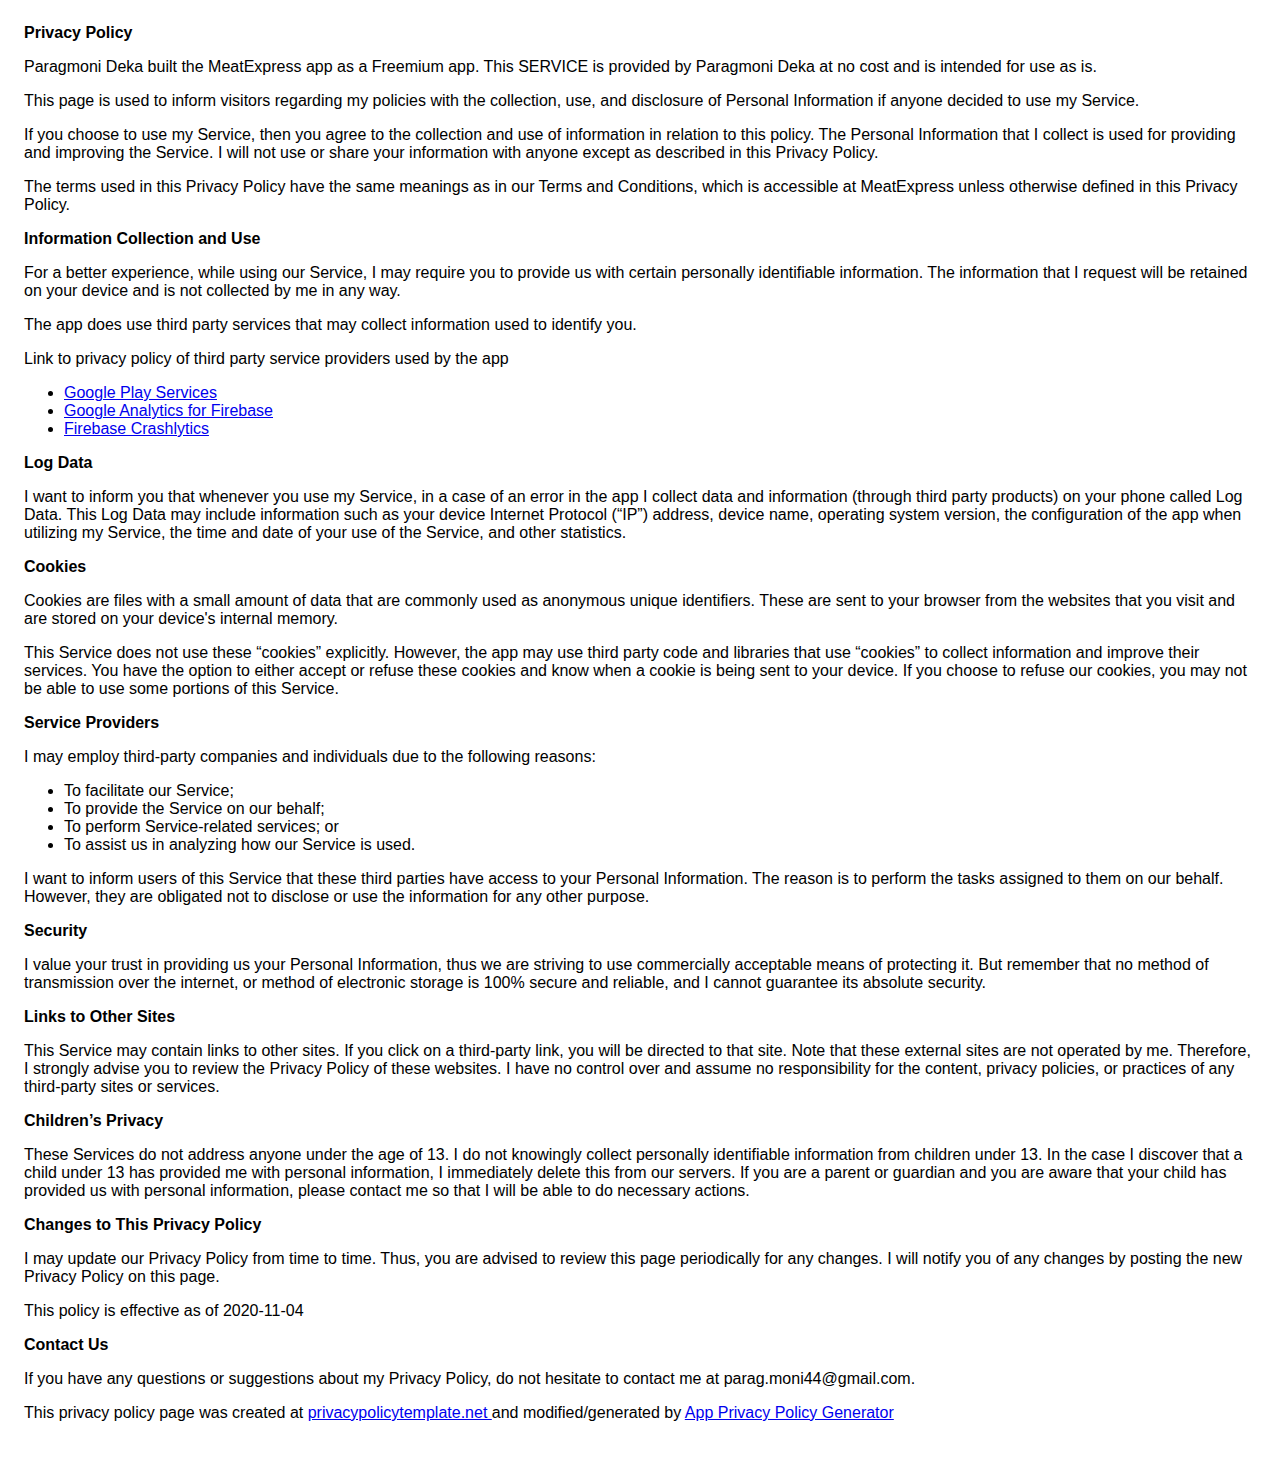
<file: Php/pp.html>
<!DOCTYPE html>
    <html>
    <head>
      <meta charset='utf-8'>
      <meta name='viewport' content='width=device-width'>
      <title>Privacy Policy</title>
      <style> body { font-family: 'Helvetica Neue', Helvetica, Arial, sans-serif; padding:1em; } </style>
    </head>
    <body>
    <strong>Privacy Policy</strong> <p>
                  Paragmoni Deka built the MeatExpress app as
                  a Freemium app. This SERVICE is provided by
                  Paragmoni Deka at no cost and is intended for use as
                  is.
                </p> <p>
                  This page is used to inform visitors regarding my
                  policies with the collection, use, and disclosure of Personal
                  Information if anyone decided to use my Service.
                </p> <p>
                  If you choose to use my Service, then you agree to
                  the collection and use of information in relation to this
                  policy. The Personal Information that I collect is
                  used for providing and improving the Service. I will not use or share your information with
                  anyone except as described in this Privacy Policy.
                </p> <p>
                  The terms used in this Privacy Policy have the same meanings
                  as in our Terms and Conditions, which is accessible at
                  MeatExpress unless otherwise defined in this Privacy Policy.
                </p> <p><strong>Information Collection and Use</strong></p> <p>
                  For a better experience, while using our Service, I
                  may require you to provide us with certain personally
                  identifiable information. The information that
                  I request will be retained on your device and is not collected by me in any way.
                </p> <div><p>
                    The app does use third party services that may collect
                    information used to identify you.
                  </p> <p>
                    Link to privacy policy of third party service providers used
                    by the app
                  </p> <ul><li><a href="https://www.google.com/policies/privacy/" target="_blank" rel="noopener noreferrer">Google Play Services</a></li><!----><li><a href="https://firebase.google.com/policies/analytics" target="_blank" rel="noopener noreferrer">Google Analytics for Firebase</a></li><li><a href="https://firebase.google.com/support/privacy/" target="_blank" rel="noopener noreferrer">Firebase Crashlytics</a></li><!----><!----><!----><!----><!----><!----><!----><!----><!----><!----><!----><!----><!----><!----><!----><!----><!----><!----><!----><!----><!----></ul></div> <p><strong>Log Data</strong></p> <p>
                  I want to inform you that whenever you
                  use my Service, in a case of an error in the app
                  I collect data and information (through third party
                  products) on your phone called Log Data. This Log Data may
                  include information such as your device Internet Protocol
                  (“IP”) address, device name, operating system version, the
                  configuration of the app when utilizing my Service,
                  the time and date of your use of the Service, and other
                  statistics.
                </p> <p><strong>Cookies</strong></p> <p>
                  Cookies are files with a small amount of data that are
                  commonly used as anonymous unique identifiers. These are sent
                  to your browser from the websites that you visit and are
                  stored on your device's internal memory.
                </p> <p>
                  This Service does not use these “cookies” explicitly. However,
                  the app may use third party code and libraries that use
                  “cookies” to collect information and improve their services.
                  You have the option to either accept or refuse these cookies
                  and know when a cookie is being sent to your device. If you
                  choose to refuse our cookies, you may not be able to use some
                  portions of this Service.
                </p> <p><strong>Service Providers</strong></p> <p>
                  I may employ third-party companies and
                  individuals due to the following reasons:
                </p> <ul><li>To facilitate our Service;</li> <li>To provide the Service on our behalf;</li> <li>To perform Service-related services; or</li> <li>To assist us in analyzing how our Service is used.</li></ul> <p>
                  I want to inform users of this Service
                  that these third parties have access to your Personal
                  Information. The reason is to perform the tasks assigned to
                  them on our behalf. However, they are obligated not to
                  disclose or use the information for any other purpose.
                </p> <p><strong>Security</strong></p> <p>
                  I value your trust in providing us your
                  Personal Information, thus we are striving to use commercially
                  acceptable means of protecting it. But remember that no method
                  of transmission over the internet, or method of electronic
                  storage is 100% secure and reliable, and I cannot
                  guarantee its absolute security.
                </p> <p><strong>Links to Other Sites</strong></p> <p>
                  This Service may contain links to other sites. If you click on
                  a third-party link, you will be directed to that site. Note
                  that these external sites are not operated by me.
                  Therefore, I strongly advise you to review the
                  Privacy Policy of these websites. I have
                  no control over and assume no responsibility for the content,
                  privacy policies, or practices of any third-party sites or
                  services.
                </p> <p><strong>Children’s Privacy</strong></p> <p>
                  These Services do not address anyone under the age of 13.
                  I do not knowingly collect personally
                  identifiable information from children under 13. In the case
                  I discover that a child under 13 has provided
                  me with personal information, I immediately
                  delete this from our servers. If you are a parent or guardian
                  and you are aware that your child has provided us with
                  personal information, please contact me so that
                  I will be able to do necessary actions.
                </p> <p><strong>Changes to This Privacy Policy</strong></p> <p>
                  I may update our Privacy Policy from
                  time to time. Thus, you are advised to review this page
                  periodically for any changes. I will
                  notify you of any changes by posting the new Privacy Policy on
                  this page.
                </p> <p>This policy is effective as of 2020-11-04</p> <p><strong>Contact Us</strong></p> <p>
                  If you have any questions or suggestions about my
                  Privacy Policy, do not hesitate to contact me at parag.moni44@gmail.com.
                </p> <p>This privacy policy page was created at <a href="https://privacypolicytemplate.net" target="_blank" rel="noopener noreferrer">privacypolicytemplate.net </a>and modified/generated by <a href="https://app-privacy-policy-generator.nisrulz.com/" target="_blank" rel="noopener noreferrer">App Privacy Policy Generator</a></p>
    </body>
    </html>
</file>
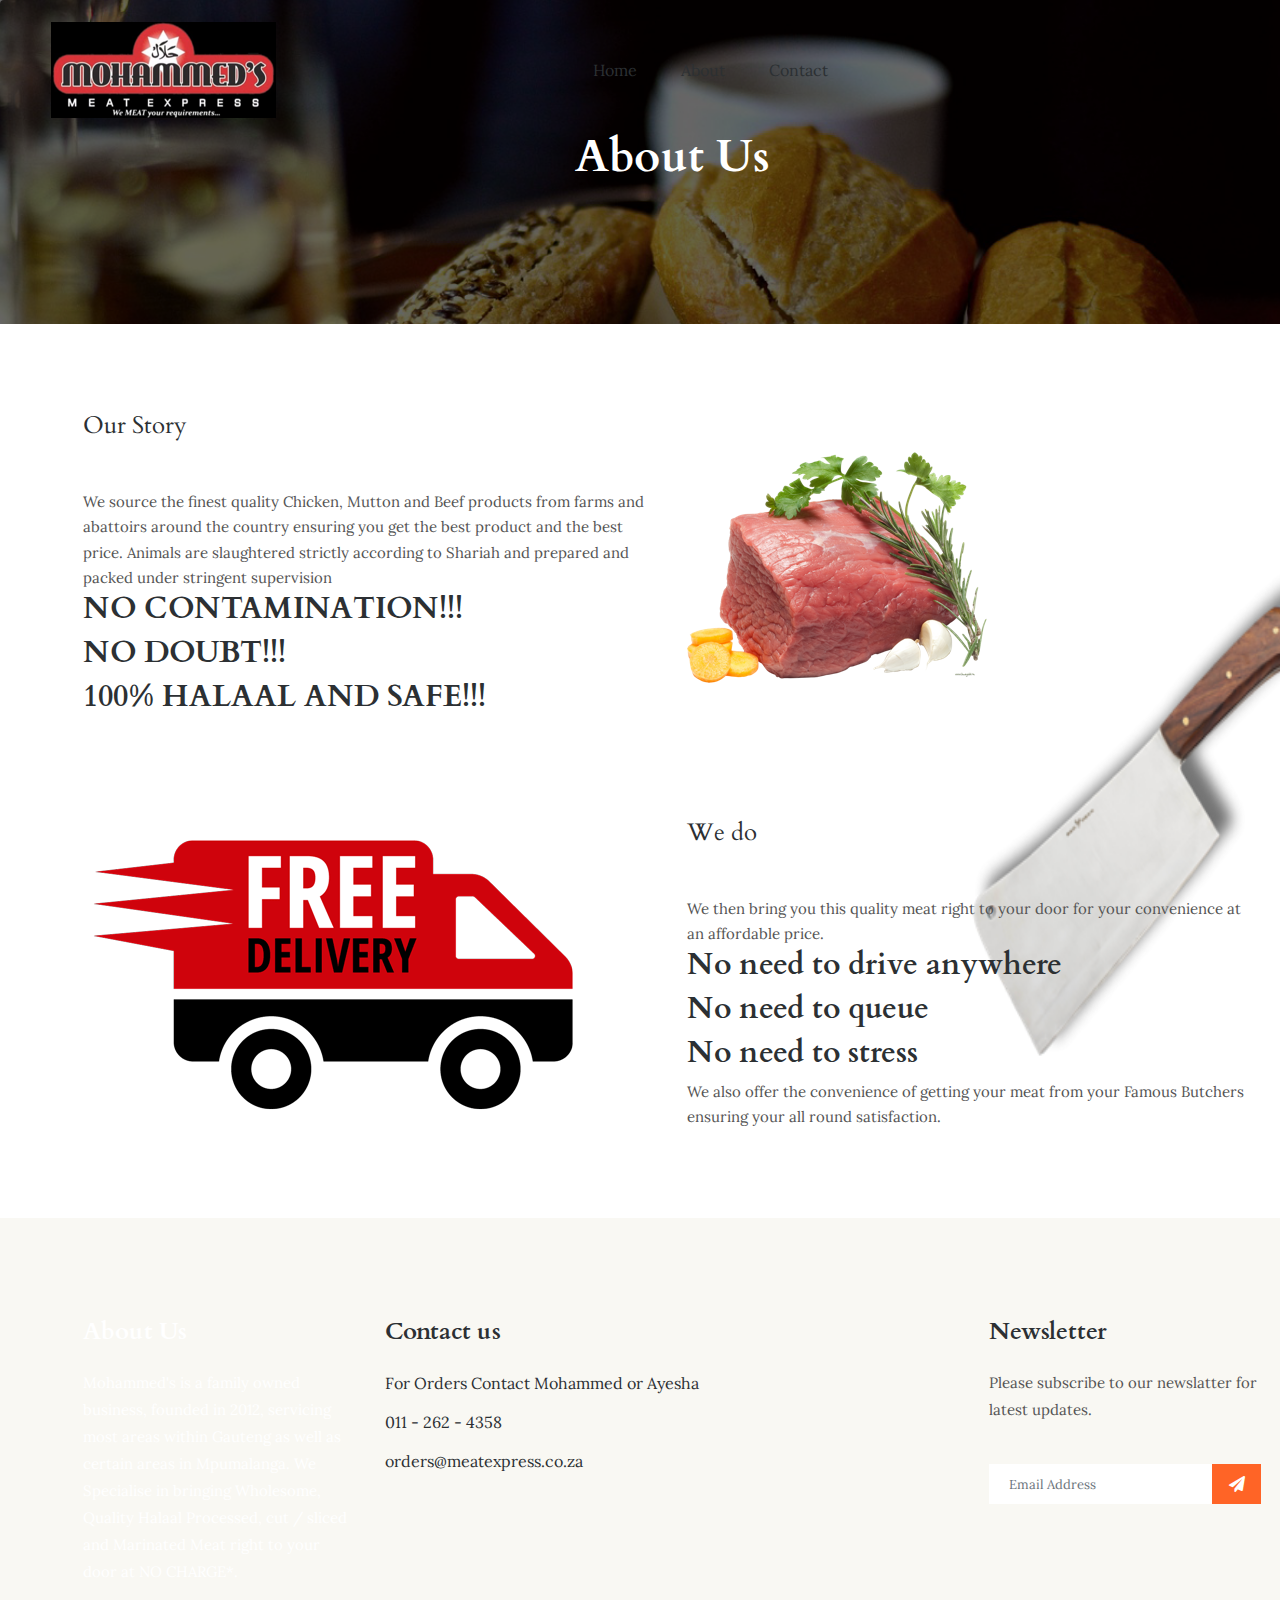
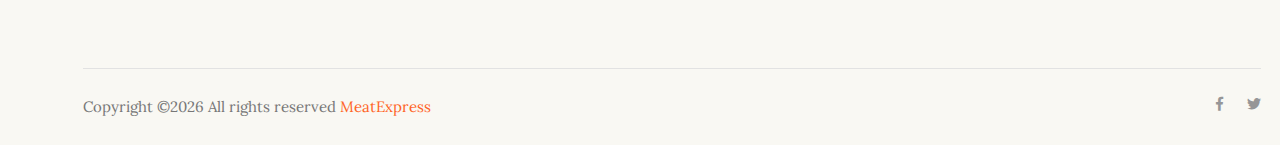
<file: Php/Website/about.html>
<!doctype html>
<html lang="en">

<head>
    <!-- Required meta tags -->
    <meta charset="utf-8">
    <meta name="viewport" content="width=device-width, initial-scale=1, shrink-to-fit=no">
    <title>MeatExpress</title>
    <link rel="icon" href="img/favicon.png">
    <!-- Bootstrap CSS -->
    <link rel="stylesheet" href="css/bootstrap.min.css">
    <!-- animate CSS -->
    <link rel="stylesheet" href="css/animate.css">
    <!-- owl carousel CSS -->
    <link rel="stylesheet" href="css/owl.carousel.min.css">
    <!-- themify CSS -->
    <link rel="stylesheet" href="css/themify-icons.css">
    <!-- flaticon CSS -->
    <link rel="stylesheet" href="css/flaticon.css">
    <!-- font awesome CSS -->
    <link rel="stylesheet" href="css/magnific-popup.css">
    <!-- swiper CSS -->
    <link rel="stylesheet" href="css/slick.css">
    <link rel="stylesheet" href="css/gijgo.min.css">
    <link rel="stylesheet" href="css/nice-select.css">
    <link rel="stylesheet" href="css/all.css">
    <!-- style CSS -->
    <link rel="stylesheet" href="css/style.css">
</head>

<body>
    <!--::header part start::-->
    <header class="main_menu home_menu">
        <div class="container">
            <div class="row align-items-center">
                <div class="col-lg-12">
                    <nav class="navbar navbar-expand-lg navbar-light">
                        <a class="navbar-brand" href="index.html"> <img src="img/logo.png" alt="logo"> </a>
                        <button class="navbar-toggler" type="button" data-toggle="collapse"
                            data-target="#navbarSupportedContent" aria-controls="navbarSupportedContent"
                            aria-expanded="false" aria-label="Toggle navigation">
                            <span class="navbar-toggler-icon"></span>
                        </button>

                        <div class="collapse navbar-collapse main-menu-item justify-content-end"
                            id="navbarSupportedContent">
                            <ul class="navbar-nav">
                                <li class="nav-item">
                                    <a class="nav-link" href="index.php">Home</a>
                                </li>
                                <li class="nav-item">
                                    <a class="nav-link" href="about.html">About</a>
                                </li>
                        
                       
                                <li class="nav-item">
                                    <a class="nav-link" href="contact.html">Contact</a>
                                </li>
                            </ul>
                        </div>
               
                    </nav>
                </div>
            </div>
        </div>
    </header>
    <!-- Header part end-->

    <!-- breadcrumb start-->
    <section class="breadcrumb breadcrumb_bg">
        <div class="container">
            <div class="row">
                <div class="col-lg-12">
                    <div class="breadcrumb_iner text-center">
                        <div class="breadcrumb_iner_item">
                            <h2>About Us</h2>
                        </div>
                    </div>
                </div>
            </div>
        </div>
    </section>
    <!-- breadcrumb start-->

    <!-- about part start-->
    <section class="about_part about_bg">
           <div class="site-section py-5">
      <div class="container">
        <div class="row align-items-center">
          <div class="col-md-6">
            <div class="heading-39101 mb-5">
           
              <h3>Our Story</h3>
            </div>
            <p>We source the finest quality Chicken, Mutton and Beef products from farms and abattoirs around the country ensuring you get the best product and the best price. Animals are slaughtered strictly according to Shariah and prepared and packed under stringent supervision</p>
            <ul>
                        <li><h2>NO CONTAMINATION!!! </h2></li>
                        <li> <h2>NO DOUBT!!! </h2></li>
                        <li> <h2>100% HALAAL AND SAFE!!!</h2></li>
                       
                       </ul>
          </div>
          <div class="col-md-6" data-aos="fade-right">
            <img src="img/about.png" alt="Image" class="img-fluid">
          </div>
        </div>
      </div>
    </div>


    <div class="site-section py-5">
      <div class="container">
        <div class="row align-items-center">
          <div class="col-md-6 order-2 ml-auto">
            <div class="heading-39101 mb-5">
        
              <h3>We do</h3>
            </div>
            <p>We then bring you this quality meat right to your door for your convenience at an affordable price. </p>
              <ul>
                        <li><h2>No need to drive anywhere</h2></li>
                        <li> <h2>No need to queue</h2></li>
                        <li> <h2>No need to stress</h2></li>
                       
                       </ul>
                         <p>We also offer the convenience of getting your meat from your Famous Butchers ensuring your all round satisfaction.</p>
          
          </div>
          <div class="col-md-6 order-1" data-aos="fade-left">
            <img src="img/delivery.png" alt="Image" class="img-fluid">
          </div>
        </div>
      </div>
    </div>
    </section>
    <!-- about part end-->
    <!--::review_part start::-->
 

    <!-- footer part start-->
    <footer class="footer-area">
        <div class="container">
            <div class="row">
                <div class="col-xl-3 col-sm-6 col-md-3 col-lg-3">
                    <div class="single-footer-widget footer_1">
                        <h4 style="color: white;">About Us</h4>
                        <p style="color: white;">Mohammed's is a family owned business, founded in 2012, servicing most areas within Gauteng as well as certain areas in Mpumalanga.  We Specialise in bringing Wholesome, Quality Halaal Processed, cut / sliced and Marinated Meat right to your door at NO CHARGE*.</p>
                    </div>
                </div>
       
                <div class="col-xl-6 col-sm-9 col-md-3 col-lg-3">
                    <div class="single-footer-widget footer_2">
                        <h4>Contact us</h4>
                        <div class="contact_info">
                            <p><span>For Orders Contact Mohammed or Ayesha </p>
                            <p><span>011 - 262 - 4358</p>
                            <p><span>orders@meatexpress.co.za

</p>
                        </div>
                    </div>
                </div>
                <div class="col-xl-3 col-sm-6 col-md-4 col-lg-3">
                    <div class="single-footer-widget footer_3">
                        <h4>Newsletter</h4>
                        <p>Please subscribe to our newslatter for latest updates.</p>
                        <form action="#">
                            <div class="form-group">
                                <div class="input-group mb-3">
                                    <input type="text" class="form-control" placeholder='Email Address'
                                        onfocus="this.placeholder = ''" onblur="this.placeholder = 'Email Address'">
                                    <div class="input-group-append">
                                        <button class="btn" type="button"><i class="fas fa-paper-plane"></i></button>
                                    </div>
                                </div>
                            </div>
                        </form>
                    </div>
                </div>
            </div>
            <div class="copyright_part_text">
                <div class="row">
                    <div class="col-lg-8">
                        <p class="footer-text m-0"><!-- Link back to Colorlib can't be removed. Template is licensed under CC BY 3.0. -->
Copyright &copy;<script>document.write(new Date().getFullYear());</script> All rights reserved  <a href="http://www.meatexpress.co.za" target="_blank">MeatExpress</a>
<!-- Link back to Colorlib can't be removed. Template is licensed under CC BY 3.0. --></p>
                    </div>
                    <div class="col-lg-4">
                        <div class="copyright_social_icon text-right">
                            <a href="#"><i class="fab fa-facebook-f"></i></a>
                            <a href="#"><i class="fab fa-twitter"></i></a>
                    
                        </div>
                    </div>
                </div>
            </div>
        </div>
    </footer>
    <!-- footer part end-->

    <!-- jquery plugins here-->
    <!-- jquery -->
    <script src="js/jquery-1.12.1.min.js"></script>
    <!-- popper js -->
    <script src="js/popper.min.js"></script>
    <!-- bootstrap js -->
    <script src="js/bootstrap.min.js"></script>
    <!-- easing js -->
    <script src="js/jquery.magnific-popup.js"></script>
    <!-- swiper js -->
    <script src="js/swiper.min.js"></script>
    <!-- swiper js -->
    <script src="js/masonry.pkgd.js"></script>
    <!-- particles js -->
    <script src="js/owl.carousel.min.js"></script>
    <!-- swiper js -->
    <script src="js/slick.min.js"></script>
    <script src="js/gijgo.min.js"></script>
    <script src="js/jquery.nice-select.min.js"></script>
    <!-- custom js -->
    <script src="js/custom.js"></script>
</body>

</html>
</file>
<file: Php/Website/css/themify-icons.css>
@font-face {
	font-family: 'themify';
	src:url('../fonts/themify.eot?-fvbane');
	src:url('../fonts/themify.eot?#iefix-fvbane') format('embedded-opentype'),
		url('../fonts/themify.woff?-fvbane') format('woff'),
		url('../fonts/themify.ttf?-fvbane') format('truetype'),
		url('../fonts/themify.svg?-fvbane#themify') format('svg');
	font-weight: normal;
	font-style: normal;
}

[class^="ti-"], [class*=" ti-"] {
	font-family: 'themify';
	speak: none;
	font-style: normal;
	font-weight: normal;
	font-variant: normal;
	text-transform: none;
	line-height: 1;

	/* Better Font Rendering =========== */
	-webkit-font-smoothing: antialiased;
	-moz-osx-font-smoothing: grayscale;
}

.ti-wand:before {
	content: "\e600";
}
.ti-volume:before {
	content: "\e601";
}
.ti-user:before {
	content: "\e602";
}
.ti-unlock:before {
	content: "\e603";
}
.ti-unlink:before {
	content: "\e604";
}
.ti-trash:before {
	content: "\e605";
}
.ti-thought:before {
	content: "\e606";
}
.ti-target:before {
	content: "\e607";
}
.ti-tag:before {
	content: "\e608";
}
.ti-tablet:before {
	content: "\e609";
}
.ti-star:before {
	content: "\e60a";
}
.ti-spray:before {
	content: "\e60b";
}
.ti-signal:before {
	content: "\e60c";
}
.ti-shopping-cart:before {
	content: "\e60d";
}
.ti-shopping-cart-full:before {
	content: "\e60e";
}
.ti-settings:before {
	content: "\e60f";
}
.ti-search:before {
	content: "\e610";
}
.ti-zoom-in:before {
	content: "\e611";
}
.ti-zoom-out:before {
	content: "\e612";
}
.ti-cut:before {
	content: "\e613";
}
.ti-ruler:before {
	content: "\e614";
}
.ti-ruler-pencil:before {
	content: "\e615";
}
.ti-ruler-alt:before {
	content: "\e616";
}
.ti-bookmark:before {
	content: "\e617";
}
.ti-bookmark-alt:before {
	content: "\e618";
}
.ti-reload:before {
	content: "\e619";
}
.ti-plus:before {
	content: "\e61a";
}
.ti-pin:before {
	content: "\e61b";
}
.ti-pencil:before {
	content: "\e61c";
}
.ti-pencil-alt:before {
	content: "\e61d";
}
.ti-paint-roller:before {
	content: "\e61e";
}
.ti-paint-bucket:before {
	content: "\e61f";
}
.ti-na:before {
	content: "\e620";
}
.ti-mobile:before {
	content: "\e621";
}
.ti-minus:before {
	content: "\e622";
}
.ti-medall:before {
	content: "\e623";
}
.ti-medall-alt:before {
	content: "\e624";
}
.ti-marker:before {
	content: "\e625";
}
.ti-marker-alt:before {
	content: "\e626";
}
.ti-arrow-up:before {
	content: "\e627";
}
.ti-arrow-right:before {
	content: "\e628";
}
.ti-arrow-left:before {
	content: "\e629";
}
.ti-arrow-down:before {
	content: "\e62a";
}
.ti-lock:before {
	content: "\e62b";
}
.ti-location-arrow:before {
	content: "\e62c";
}
.ti-link:before {
	content: "\e62d";
}
.ti-layout:before {
	content: "\e62e";
}
.ti-layers:before {
	content: "\e62f";
}
.ti-layers-alt:before {
	content: "\e630";
}
.ti-key:before {
	content: "\e631";
}
.ti-import:before {
	content: "\e632";
}
.ti-image:before {
	content: "\e633";
}
.ti-heart:before {
	content: "\e634";
}
.ti-heart-broken:before {
	content: "\e635";
}
.ti-hand-stop:before {
	content: "\e636";
}
.ti-hand-open:before {
	content: "\e637";
}
.ti-hand-drag:before {
	content: "\e638";
}
.ti-folder:before {
	content: "\e639";
}
.ti-flag:before {
	content: "\e63a";
}
.ti-flag-alt:before {
	content: "\e63b";
}
.ti-flag-alt-2:before {
	content: "\e63c";
}
.ti-eye:before {
	content: "\e63d";
}
.ti-export:before {
	content: "\e63e";
}
.ti-exchange-vertical:before {
	content: "\e63f";
}
.ti-desktop:before {
	content: "\e640";
}
.ti-cup:before {
	content: "\e641";
}
.ti-crown:before {
	content: "\e642";
}
.ti-comments:before {
	content: "\e643";
}
.ti-comment:before {
	content: "\e644";
}
.ti-comment-alt:before {
	content: "\e645";
}
.ti-close:before {
	content: "\e646";
}
.ti-clip:before {
	content: "\e647";
}
.ti-angle-up:before {
	content: "\e648";
}
.ti-angle-right:before {
	content: "\e649";
}
.ti-angle-left:before {
	content: "\e64a";
}
.ti-angle-down:before {
	content: "\e64b";
}
.ti-check:before {
	content: "\e64c";
}
.ti-check-box:before {
	content: "\e64d";
}
.ti-camera:before {
	content: "\e64e";
}
.ti-announcement:before {
	content: "\e64f";
}
.ti-brush:before {
	content: "\e650";
}
.ti-briefcase:before {
	content: "\e651";
}
.ti-bolt:before {
	content: "\e652";
}
.ti-bolt-alt:before {
	content: "\e653";
}
.ti-blackboard:before {
	content: "\e654";
}
.ti-bag:before {
	content: "\e655";
}
.ti-move:before {
	content: "\e656";
}
.ti-arrows-vertical:before {
	content: "\e657";
}
.ti-arrows-horizontal:before {
	content: "\e658";
}
.ti-fullscreen:before {
	content: "\e659";
}
.ti-arrow-top-right:before {
	content: "\e65a";
}
.ti-arrow-top-left:before {
	content: "\e65b";
}
.ti-arrow-circle-up:before {
	content: "\e65c";
}
.ti-arrow-circle-right:before {
	content: "\e65d";
}
.ti-arrow-circle-left:before {
	content: "\e65e";
}
.ti-arrow-circle-down:before {
	content: "\e65f";
}
.ti-angle-double-up:before {
	content: "\e660";
}
.ti-angle-double-right:before {
	content: "\e661";
}
.ti-angle-double-left:before {
	content: "\e662";
}
.ti-angle-double-down:before {
	content: "\e663";
}
.ti-zip:before {
	content: "\e664";
}
.ti-world:before {
	content: "\e665";
}
.ti-wheelchair:before {
	content: "\e666";
}
.ti-view-list:before {
	content: "\e667";
}
.ti-view-list-alt:before {
	content: "\e668";
}
.ti-view-grid:before {
	content: "\e669";
}
.ti-uppercase:before {
	content: "\e66a";
}
.ti-upload:before {
	content: "\e66b";
}
.ti-underline:before {
	content: "\e66c";
}
.ti-truck:before {
	content: "\e66d";
}
.ti-timer:before {
	content: "\e66e";
}
.ti-ticket:before {
	content: "\e66f";
}
.ti-thumb-up:before {
	content: "\e670";
}
.ti-thumb-down:before {
	content: "\e671";
}
.ti-text:before {
	content: "\e672";
}
.ti-stats-up:before {
	content: "\e673";
}
.ti-stats-down:before {
	content: "\e674";
}
.ti-split-v:before {
	content: "\e675";
}
.ti-split-h:before {
	content: "\e676";
}
.ti-smallcap:before {
	content: "\e677";
}
.ti-shine:before {
	content: "\e678";
}
.ti-shift-right:before {
	content: "\e679";
}
.ti-shift-left:before {
	content: "\e67a";
}
.ti-shield:before {
	content: "\e67b";
}
.ti-notepad:before {
	content: "\e67c";
}
.ti-server:before {
	content: "\e67d";
}
.ti-quote-right:before {
	content: "\e67e";
}
.ti-quote-left:before {
	content: "\e67f";
}
.ti-pulse:before {
	content: "\e680";
}
.ti-printer:before {
	content: "\e681";
}
.ti-power-off:before {
	content: "\e682";
}
.ti-plug:before {
	content: "\e683";
}
.ti-pie-chart:before {
	content: "\e684";
}
.ti-paragraph:before {
	content: "\e685";
}
.ti-panel:before {
	content: "\e686";
}
.ti-package:before {
	content: "\e687";
}
.ti-music:before {
	content: "\e688";
}
.ti-music-alt:before {
	content: "\e689";
}
.ti-mouse:before {
	content: "\e68a";
}
.ti-mouse-alt:before {
	content: "\e68b";
}
.ti-money:before {
	content: "\e68c";
}
.ti-microphone:before {
	content: "\e68d";
}
.ti-menu:before {
	content: "\e68e";
}
.ti-menu-alt:before {
	content: "\e68f";
}
.ti-map:before {
	content: "\e690";
}
.ti-map-alt:before {
	content: "\e691";
}
.ti-loop:before {
	content: "\e692";
}
.ti-location-pin:before {
	content: "\e693";
}
.ti-list:before {
	content: "\e694";
}
.ti-light-bulb:before {
	content: "\e695";
}
.ti-Italic:before {
	content: "\e696";
}
.ti-info:before {
	content: "\e697";
}
.ti-infinite:before {
	content: "\e698";
}
.ti-id-badge:before {
	content: "\e699";
}
.ti-hummer:before {
	content: "\e69a";
}
.ti-home:before {
	content: "\e69b";
}
.ti-help:before {
	content: "\e69c";
}
.ti-headphone:before {
	content: "\e69d";
}
.ti-harddrives:before {
	content: "\e69e";
}
.ti-harddrive:before {
	content: "\e69f";
}
.ti-gift:before {
	content: "\e6a0";
}
.ti-game:before {
	content: "\e6a1";
}
.ti-filter:before {
	content: "\e6a2";
}
.ti-files:before {
	content: "\e6a3";
}
.ti-file:before {
	content: "\e6a4";
}
.ti-eraser:before {
	content: "\e6a5";
}
.ti-envelope:before {
	content: "\e6a6";
}
.ti-download:before {
	content: "\e6a7";
}
.ti-direction:before {
	content: "\e6a8";
}
.ti-direction-alt:before {
	content: "\e6a9";
}
.ti-dashboard:before {
	content: "\e6aa";
}
.ti-control-stop:before {
	content: "\e6ab";
}
.ti-control-shuffle:before {
	content: "\e6ac";
}
.ti-control-play:before {
	content: "\e6ad";
}
.ti-control-pause:before {
	content: "\e6ae";
}
.ti-control-forward:before {
	content: "\e6af";
}
.ti-control-backward:before {
	content: "\e6b0";
}
.ti-cloud:before {
	content: "\e6b1";
}
.ti-cloud-up:before {
	content: "\e6b2";
}
.ti-cloud-down:before {
	content: "\e6b3";
}
.ti-clipboard:before {
	content: "\e6b4";
}
.ti-car:before {
	content: "\e6b5";
}
.ti-calendar:before {
	content: "\e6b6";
}
.ti-book:before {
	content: "\e6b7";
}
.ti-bell:before {
	content: "\e6b8";
}
.ti-basketball:before {
	content: "\e6b9";
}
.ti-bar-chart:before {
	content: "\e6ba";
}
.ti-bar-chart-alt:before {
	content: "\e6bb";
}
.ti-back-right:before {
	content: "\e6bc";
}
.ti-back-left:before {
	content: "\e6bd";
}
.ti-arrows-corner:before {
	content: "\e6be";
}
.ti-archive:before {
	content: "\e6bf";
}
.ti-anchor:before {
	content: "\e6c0";
}
.ti-align-right:before {
	content: "\e6c1";
}
.ti-align-left:before {
	content: "\e6c2";
}
.ti-align-justify:before {
	content: "\e6c3";
}
.ti-align-center:before {
	content: "\e6c4";
}
.ti-alert:before {
	content: "\e6c5";
}
.ti-alarm-clock:before {
	content: "\e6c6";
}
.ti-agenda:before {
	content: "\e6c7";
}
.ti-write:before {
	content: "\e6c8";
}
.ti-window:before {
	content: "\e6c9";
}
.ti-widgetized:before {
	content: "\e6ca";
}
.ti-widget:before {
	content: "\e6cb";
}
.ti-widget-alt:before {
	content: "\e6cc";
}
.ti-wallet:before {
	content: "\e6cd";
}
.ti-video-clapper:before {
	content: "\e6ce";
}
.ti-video-camera:before {
	content: "\e6cf";
}
.ti-vector:before {
	content: "\e6d0";
}
.ti-themify-logo:before {
	content: "\e6d1";
}
.ti-themify-favicon:before {
	content: "\e6d2";
}
.ti-themify-favicon-alt:before {
	content: "\e6d3";
}
.ti-support:before {
	content: "\e6d4";
}
.ti-stamp:before {
	content: "\e6d5";
}
.ti-split-v-alt:before {
	content: "\e6d6";
}
.ti-slice:before {
	content: "\e6d7";
}
.ti-shortcode:before {
	content: "\e6d8";
}
.ti-shift-right-alt:before {
	content: "\e6d9";
}
.ti-shift-left-alt:before {
	content: "\e6da";
}
.ti-ruler-alt-2:before {
	content: "\e6db";
}
.ti-receipt:before {
	content: "\e6dc";
}
.ti-pin2:before {
	content: "\e6dd";
}
.ti-pin-alt:before {
	content: "\e6de";
}
.ti-pencil-alt2:before {
	content: "\e6df";
}
.ti-palette:before {
	content: "\e6e0";
}
.ti-more:before {
	content: "\e6e1";
}
.ti-more-alt:before {
	content: "\e6e2";
}
.ti-microphone-alt:before {
	content: "\e6e3";
}
.ti-magnet:before {
	content: "\e6e4";
}
.ti-line-double:before {
	content: "\e6e5";
}
.ti-line-dotted:before {
	content: "\e6e6";
}
.ti-line-dashed:before {
	content: "\e6e7";
}
.ti-layout-width-full:before {
	content: "\e6e8";
}
.ti-layout-width-default:before {
	content: "\e6e9";
}
.ti-layout-width-default-alt:before {
	content: "\e6ea";
}
.ti-layout-tab:before {
	content: "\e6eb";
}
.ti-layout-tab-window:before {
	content: "\e6ec";
}
.ti-layout-tab-v:before {
	content: "\e6ed";
}
.ti-layout-tab-min:before {
	content: "\e6ee";
}
.ti-layout-slider:before {
	content: "\e6ef";
}
.ti-layout-slider-alt:before {
	content: "\e6f0";
}
.ti-layout-sidebar-right:before {
	content: "\e6f1";
}
.ti-layout-sidebar-none:before {
	content: "\e6f2";
}
.ti-layout-sidebar-left:before {
	content: "\e6f3";
}
.ti-layout-placeholder:before {
	content: "\e6f4";
}
.ti-layout-menu:before {
	content: "\e6f5";
}
.ti-layout-menu-v:before {
	content: "\e6f6";
}
.ti-layout-menu-separated:before {
	content: "\e6f7";
}
.ti-layout-menu-full:before {
	content: "\e6f8";
}
.ti-layout-media-right-alt:before {
	content: "\e6f9";
}
.ti-layout-media-right:before {
	content: "\e6fa";
}
.ti-layout-media-overlay:before {
	content: "\e6fb";
}
.ti-layout-media-overlay-alt:before {
	content: "\e6fc";
}
.ti-layout-media-overlay-alt-2:before {
	content: "\e6fd";
}
.ti-layout-media-left-alt:before {
	content: "\e6fe";
}
.ti-layout-media-left:before {
	content: "\e6ff";
}
.ti-layout-media-center-alt:before {
	content: "\e700";
}
.ti-layout-media-center:before {
	content: "\e701";
}
.ti-layout-list-thumb:before {
	content: "\e702";
}
.ti-layout-list-thumb-alt:before {
	content: "\e703";
}
.ti-layout-list-post:before {
	content: "\e704";
}
.ti-layout-list-large-image:before {
	content: "\e705";
}
.ti-layout-line-solid:before {
	content: "\e706";
}
.ti-layout-grid4:before {
	content: "\e707";
}
.ti-layout-grid3:before {
	content: "\e708";
}
.ti-layout-grid2:before {
	content: "\e709";
}
.ti-layout-grid2-thumb:before {
	content: "\e70a";
}
.ti-layout-cta-right:before {
	content: "\e70b";
}
.ti-layout-cta-left:before {
	content: "\e70c";
}
.ti-layout-cta-center:before {
	content: "\e70d";
}
.ti-layout-cta-btn-right:before {
	content: "\e70e";
}
.ti-layout-cta-btn-left:before {
	content: "\e70f";
}
.ti-layout-column4:before {
	content: "\e710";
}
.ti-layout-column3:before {
	content: "\e711";
}
.ti-layout-column2:before {
	content: "\e712";
}
.ti-layout-accordion-separated:before {
	content: "\e713";
}
.ti-layout-accordion-merged:before {
	content: "\e714";
}
.ti-layout-accordion-list:before {
	content: "\e715";
}
.ti-ink-pen:before {
	content: "\e716";
}
.ti-info-alt:before {
	content: "\e717";
}
.ti-help-alt:before {
	content: "\e718";
}
.ti-headphone-alt:before {
	content: "\e719";
}
.ti-hand-point-up:before {
	content: "\e71a";
}
.ti-hand-point-right:before {
	content: "\e71b";
}
.ti-hand-point-left:before {
	content: "\e71c";
}
.ti-hand-point-down:before {
	content: "\e71d";
}
.ti-gallery:before {
	content: "\e71e";
}
.ti-face-smile:before {
	content: "\e71f";
}
.ti-face-sad:before {
	content: "\e720";
}
.ti-credit-card:before {
	content: "\e721";
}
.ti-control-skip-forward:before {
	content: "\e722";
}
.ti-control-skip-backward:before {
	content: "\e723";
}
.ti-control-record:before {
	content: "\e724";
}
.ti-control-eject:before {
	content: "\e725";
}
.ti-comments-smiley:before {
	content: "\e726";
}
.ti-brush-alt:before {
	content: "\e727";
}
.ti-youtube:before {
	content: "\e728";
}
.ti-vimeo:before {
	content: "\e729";
}
.ti-twitter:before {
	content: "\e72a";
}
.ti-time:before {
	content: "\e72b";
}
.ti-tumblr:before {
	content: "\e72c";
}
.ti-skype:before {
	content: "\e72d";
}
.ti-share:before {
	content: "\e72e";
}
.ti-share-alt:before {
	content: "\e72f";
}
.ti-rocket:before {
	content: "\e730";
}
.ti-pinterest:before {
	content: "\e731";
}
.ti-new-window:before {
	content: "\e732";
}
.ti-microsoft:before {
	content: "\e733";
}
.ti-list-ol:before {
	content: "\e734";
}
.ti-linkedin:before {
	content: "\e735";
}
.ti-layout-sidebar-2:before {
	content: "\e736";
}
.ti-layout-grid4-alt:before {
	content: "\e737";
}
.ti-layout-grid3-alt:before {
	content: "\e738";
}
.ti-layout-grid2-alt:before {
	content: "\e739";
}
.ti-layout-column4-alt:before {
	content: "\e73a";
}
.ti-layout-column3-alt:before {
	content: "\e73b";
}
.ti-layout-column2-alt:before {
	content: "\e73c";
}
.ti-instagram:before {
	content: "\e73d";
}
.ti-google:before {
	content: "\e73e";
}
.ti-github:before {
	content: "\e73f";
}
.ti-flickr:before {
	content: "\e740";
}
.ti-facebook:before {
	content: "\e741";
}
.ti-dropbox:before {
	content: "\e742";
}
.ti-dribbble:before {
	content: "\e743";
}
.ti-apple:before {
	content: "\e744";
}
.ti-android:before {
	content: "\e745";
}
.ti-save:before {
	content: "\e746";
}
.ti-save-alt:before {
	content: "\e747";
}
.ti-yahoo:before {
	content: "\e748";
}
.ti-wordpress:before {
	content: "\e749";
}
.ti-vimeo-alt:before {
	content: "\e74a";
}
.ti-twitter-alt:before {
	content: "\e74b";
}
.ti-tumblr-alt:before {
	content: "\e74c";
}
.ti-trello:before {
	content: "\e74d";
}
.ti-stack-overflow:before {
	content: "\e74e";
}
.ti-soundcloud:before {
	content: "\e74f";
}
.ti-sharethis:before {
	content: "\e750";
}
.ti-sharethis-alt:before {
	content: "\e751";
}
.ti-reddit:before {
	content: "\e752";
}
.ti-pinterest-alt:before {
	content: "\e753";
}
.ti-microsoft-alt:before {
	content: "\e754";
}
.ti-linux:before {
	content: "\e755";
}
.ti-jsfiddle:before {
	content: "\e756";
}
.ti-joomla:before {
	content: "\e757";
}
.ti-html5:before {
	content: "\e758";
}
.ti-flickr-alt:before {
	content: "\e759";
}
.ti-email:before {
	content: "\e75a";
}
.ti-drupal:before {
	content: "\e75b";
}
.ti-dropbox-alt:before {
	content: "\e75c";
}
.ti-css3:before {
	content: "\e75d";
}
.ti-rss:before {
	content: "\e75e";
}
.ti-rss-alt:before {
	content: "\e75f";
}
</file>
<file: Php/Website/css/flaticon.css>
/*
  	Flaticon icon font: Flaticon
  	Creation date: 09/04/2019 10:10
  	*/

@font-face {
  font-family: "Flaticon";
  src: url("../fonts/Flaticon.eot");
  src: url("../fonts/Flaticon.eot?#iefix") format("embedded-opentype"),
       url("../fonts/Flaticon.woff2") format("woff2"),
       url("../fonts/Flaticon.woff") format("woff"),
       url("../fonts/Flaticon.ttf") format("truetype"),
       url("../fonts/Flaticon.svg#Flaticon") format("svg");
  font-weight: normal;
  font-style: normal;
}

@media screen and (-webkit-min-device-pixel-ratio:0) {
  @font-face {
    font-family: "Flaticon";
    src: url("./Flaticon.svg#Flaticon") format("svg");
  }
}

[class^="flaticon-"]:before, [class*=" flaticon-"]:before,
[class^="flaticon-"]:after, [class*=" flaticon-"]:after {   
  font-family: Flaticon;
        font-size: 30px;
       font-style: normal;
       color: #fff;
}

.flaticon-growth:before { content: "\f100"; }
.flaticon-wallet:before { content: "\f101"; }
</file>
<file: Php/Website/css/nice-select.css>
.nice-select {
  -webkit-tap-highlight-color: transparent;
  background-color: #fff;
  border-radius: 5px;
  border: solid 1px #e8e8e8;
  box-sizing: border-box;
  clear: both;
  cursor: pointer;
  display: block;
  float: left;
  font-family: inherit;
  font-size: 14px;
  font-weight: normal;
  height: 42px;
  line-height: 40px;
  outline: none;
  padding-left: 18px;
  padding-right: 30px;
  position: relative;
  text-align: left !important;
  -webkit-transition: all 0.2s ease-in-out;
  transition: all 0.2s ease-in-out;
  -webkit-user-select: none;
     -moz-user-select: none;
      -ms-user-select: none;
          user-select: none;
  white-space: nowrap;
  width: auto; }
  .nice-select:hover {
    border-color: #dbdbdb; }
  .nice-select:active, .nice-select.open, .nice-select:focus {
    border-color: #999; }
  .nice-select:after {
    border-bottom: 2px solid #999;
    border-right: 2px solid #999;
    content: '';
    display: block;
    height: 10px;
    margin-top: -4px;
    pointer-events: none;
    position: absolute;
    right: 12px;
    top: 50%;
    -webkit-transform-origin: 66% 66%;
        -ms-transform-origin: 66% 66%;
            transform-origin: 66% 66%;
    -webkit-transform: rotate(45deg);
        -ms-transform: rotate(45deg);
            transform: rotate(45deg);
    -webkit-transition: all 0.15s ease-in-out;
    transition: all 0.15s ease-in-out;
    width: 10px; }
  .nice-select.open:after {
    -webkit-transform: rotate(-135deg);
        -ms-transform: rotate(-135deg);
            transform: rotate(-135deg); }
  .nice-select.open .list {
    opacity: 1;
    pointer-events: auto;
    -webkit-transform: scale(1) translateY(0);
        -ms-transform: scale(1) translateY(0);
            transform: scale(1) translateY(0); }
  .nice-select.disabled {
    border-color: #ededed;
    color: #999;
    pointer-events: none; }
    .nice-select.disabled:after {
      border-color: #cccccc; }
  .nice-select.wide {
    width: 100%; }
    .nice-select.wide .list {
      left: 0 !important;
      right: 0 !important; }
  .nice-select.right {
    float: right; }
    .nice-select.right .list {
      left: auto;
      right: 0; }
  .nice-select.small {
    font-size: 12px;
    height: 36px;
    line-height: 34px; }
    .nice-select.small:after {
      height: 4px;
      width: 4px; }
    .nice-select.small .option {
      line-height: 34px;
      min-height: 34px; }
  .nice-select .list {
    background-color: #fff;
    border-radius: 5px;
    box-shadow: 0 0 0 1px rgba(68, 68, 68, 0.11);
    box-sizing: border-box;
    margin-top: 4px;
    opacity: 0;
    overflow: hidden;
    padding: 0;
    pointer-events: none;
    position: absolute;
    top: 100%;
    left: 0;
    -webkit-transform-origin: 50% 0;
        -ms-transform-origin: 50% 0;
            transform-origin: 50% 0;
    -webkit-transform: scale(0.75) translateY(-21px);
        -ms-transform: scale(0.75) translateY(-21px);
            transform: scale(0.75) translateY(-21px);
    -webkit-transition: all 0.2s cubic-bezier(0.5, 0, 0, 1.25), opacity 0.15s ease-out;
    transition: all 0.2s cubic-bezier(0.5, 0, 0, 1.25), opacity 0.15s ease-out;
    z-index: 9; }
    .nice-select .list:hover .option:not(:hover) {
      background-color: transparent !important; }
  .nice-select .option {
    cursor: pointer;
    font-weight: 400;
    line-height: 40px;
    list-style: none;
    min-height: 40px;
    outline: none;
    padding-left: 18px;
    padding-right: 29px;
    text-align: left;
    -webkit-transition: all 0.2s;
    transition: all 0.2s; }
    .nice-select .option:hover, .nice-select .option.focus, .nice-select .option.selected.focus {
      background-color: #f6f6f6; }
    .nice-select .option.selected {
      font-weight: bold; }
    .nice-select .option.disabled {
      background-color: transparent;
      color: #999;
      cursor: default; }

.no-csspointerevents .nice-select .list {
  display: none; }

.no-csspointerevents .nice-select.open .list {
  display: block; }
</file>
<file: Php/Website/css/style.css>
/**************** extend css start ****************/
/**************** extend css start ****************/
/**************** common css start ****************/
@import url("https://fonts.googleapis.com/css?family=Cardo:400,400i,700|Lora:400,400i,700,700i");
/* line 3, E:/169 Dingo Restaurant/169 Dingo Restaurant/169_Dingo_Restautent_html/sass/_common.scss */
body {
  font-family: "Lora", serif;
  padding: 0;
  margin: 0;
  font-size: 14px;
    width: 105%;
}

.body-bg {
  background: #12151a;
}

.header-area .main-header {
  padding: 0 150px;
  background-color: rgba(5, 6, 23, 0.302);
}

@media only screen and (min-width: 1200px) and (max-width: 1600px) {
  /* line 6, ../../../sponDon TI/Running Project/263.InteriorDesign_HTML/HTML/assets/scss/_headerMenu.scss */
  .header-area .main-header {
    padding: 0 60px;
  }
}

@media only screen and (min-width: 992px) and (max-width: 1199px) {
  /* line 6, ../../../sponDon TI/Running Project/263.InteriorDesign_HTML/HTML/assets/scss/_headerMenu.scss */
  .header-area .main-header {
    padding: 0 20px;
  }
}

@media only screen and (min-width: 768px) and (max-width: 991px) {
  /* line 6, ../../../sponDon TI/Running Project/263.InteriorDesign_HTML/HTML/assets/scss/_headerMenu.scss */
  .header-area .main-header {
    padding: 0 70px;
  }
}

@media only screen and (min-width: 576px) and (max-width: 767px) {
  /* line 6, ../../../sponDon TI/Running Project/263.InteriorDesign_HTML/HTML/assets/scss/_headerMenu.scss */
  .header-area .main-header {
    padding: 0 70px;
  }
}

@media (max-width: 575px) {
  /* line 6, ../../../sponDon TI/Running Project/263.InteriorDesign_HTML/HTML/assets/scss/_headerMenu.scss */
  .header-area .main-header {
    padding: 0 20px;
  }
}

@media only screen and (min-width: 768px) and (max-width: 991px) {
  /* line 6, ../../../sponDon TI/Running Project/263.InteriorDesign_HTML/HTML/assets/scss/_headerMenu.scss */
  .header-area .main-header {
    padding-top: 16px;
    padding-bottom: 21px;
  }
}

@media only screen and (min-width: 576px) and (max-width: 767px) {
  /* line 6, ../../../sponDon TI/Running Project/263.InteriorDesign_HTML/HTML/assets/scss/_headerMenu.scss */
  .header-area .main-header {
    padding-top: 16px;
    padding-bottom: 21px;
  }
}

@media (max-width: 575px) {
  /* line 6, ../../../sponDon TI/Running Project/263.InteriorDesign_HTML/HTML/assets/scss/_headerMenu.scss */
  .header-area .main-header {
    padding-top: 16px;
    padding-bottom: 21px;
  }
}

/* line 39, ../../../sponDon TI/Running Project/263.InteriorDesign_HTML/HTML/assets/scss/_headerMenu.scss */
.header-area .menu-wrapper {
  display: flex;
  align-content: center;
  justify-content: space-between;
  flex-wrap: wrap;
  align-items: center;
}

@media only screen and (min-width: 1200px) and (max-width: 1600px) {
  /* line 47, ../../../sponDon TI/Running Project/263.InteriorDesign_HTML/HTML/assets/scss/_headerMenu.scss */
  .header-area .menu-wrapper .main-menu {
    margin-right: 30px;
  }
}

/* line 52, ../../../sponDon TI/Running Project/263.InteriorDesign_HTML/HTML/assets/scss/_headerMenu.scss */
.header-area .menu-wrapper .main-menu ul li {
  display: inline-block;
  position: relative;
  z-index: 1;
}

/* line 56, ../../../sponDon TI/Running Project/263.InteriorDesign_HTML/HTML/assets/scss/_headerMenu.scss */
.header-area .menu-wrapper .main-menu ul li a {
  color: #fff;
  font-weight: 400;
  padding: 39px 19px;
  display: block;
  font-size: 16px;
  font-family: "Barlow Condensed", sans-serif;
  -webkit-transition: all 0.3s ease-out 0s;
  -moz-transition: all 0.3s ease-out 0s;
  -ms-transition: all 0.3s ease-out 0s;
  -o-transition: all 0.3s ease-out 0s;
  transition: all 0.3s ease-out 0s;
  text-transform: uppercase;
}

@media only screen and (min-width: 992px) and (max-width: 1199px) {
  /* line 56, ../../../sponDon TI/Running Project/263.InteriorDesign_HTML/HTML/assets/scss/_headerMenu.scss */
  .header-area .menu-wrapper .main-menu ul li a {
    padding: 39px 14px;
  }
}

/* line 71, ../../../sponDon TI/Running Project/263.InteriorDesign_HTML/HTML/assets/scss/_headerMenu.scss */
.header-area .menu-wrapper .main-menu ul li:hover > a {
  color: #ff1313;
}

/* line 75, ../../../sponDon TI/Running Project/263.InteriorDesign_HTML/HTML/assets/scss/_headerMenu.scss */
.header-area .menu-wrapper .main-menu ul li:hover > ul.submenu {
  visibility: visible;
  opacity: 1;
  top: 100%;
}

/* line 81, ../../../sponDon TI/Running Project/263.InteriorDesign_HTML/HTML/assets/scss/_headerMenu.scss */
.header-area .menu-wrapper .main-menu ul ul.submenu {
  position: absolute;
  width: 170px;
  background: rgba(0, 12, 32, 0.8);
  left: 0;
  top: 90%;
  visibility: hidden;
  opacity: 0;
  box-shadow: 0 0 10px 3px rgba(0, 0, 0, 0.05);
  padding: 17px 0;
  -webkit-transition: all 0.3s ease-out 0s;
  -moz-transition: all 0.3s ease-out 0s;
  -ms-transition: all 0.3s ease-out 0s;
  -o-transition: all 0.3s ease-out 0s;
  transition: all 0.3s ease-out 0s;
}

/* line 93, ../../../sponDon TI/Running Project/263.InteriorDesign_HTML/HTML/assets/scss/_headerMenu.scss */
.header-area .menu-wrapper .main-menu ul ul.submenu > li {
  margin-left: 7px;
  display: block;
}

/* line 96, ../../../sponDon TI/Running Project/263.InteriorDesign_HTML/HTML/assets/scss/_headerMenu.scss */
.header-area .menu-wrapper .main-menu ul ul.submenu > li > a {
  padding: 6px 10px !important;
  font-size: 16px;
  color: #fdfdfd;
}

/* line 100, ../../../sponDon TI/Running Project/263.InteriorDesign_HTML/HTML/assets/scss/_headerMenu.scss */
.header-area .menu-wrapper .main-menu ul ul.submenu > li > a:hover {
  color: #ff1313;
  background: none;
  padding-left: 13px !important;
}

/* line 125, ../../../sponDon TI/Running Project/263.InteriorDesign_HTML/HTML/assets/scss/_headerMenu.scss */
.header-sticky.sticky-bar {
  background: black;
}

/* line 131, ../../../sponDon TI/Running Project/263.InteriorDesign_HTML/HTML/assets/scss/_headerMenu.scss */
.header-sticky.sticky-bar.sticky .main-menu ul li a {
  padding: 20px 20px !important;
}

@media only screen and (min-width: 768px) and (max-width: 991px) {
  /* line 127, ../../../sponDon TI/Running Project/263.InteriorDesign_HTML/HTML/assets/scss/_headerMenu.scss */
  .header-sticky.sticky-bar.sticky {
    padding: 15px 0px;
  }
}

@media only screen and (min-width: 576px) and (max-width: 767px) {
  /* line 127, ../../../sponDon TI/Running Project/263.InteriorDesign_HTML/HTML/assets/scss/_headerMenu.scss */
  .header-sticky.sticky-bar.sticky {
    padding: 15px 0px;
  }
}

@media (max-width: 575px) {
  /* line 127, ../../../sponDon TI/Running Project/263.InteriorDesign_HTML/HTML/assets/scss/_headerMenu.scss */
  .header-sticky.sticky-bar.sticky {
    padding: 15px 0px;
  }
}


/* line 9, E:/169 Dingo Restaurant/169 Dingo Restaurant/169_Dingo_Restautent_html/sass/_common.scss */
.message_submit_form:focus {
  outline: none;
}

/* line 12, E:/169 Dingo Restaurant/169 Dingo Restaurant/169_Dingo_Restautent_html/sass/_common.scss */
input:hover, input:focus {
  outline: none !important;
  box-shadow: 0px 0px 0px 0px transparent !important;
}

/* line 16, E:/169 Dingo Restaurant/169 Dingo Restaurant/169_Dingo_Restautent_html/sass/_common.scss */
.form-control:focus {
  box-shadow: 0 0 0 0rem transparent !important;
}

/* line 19, E:/169 Dingo Restaurant/169 Dingo Restaurant/169_Dingo_Restautent_html/sass/_common.scss */
.gray_bg {
  background-color: #f6f5f1;
}

/* line 22, E:/169 Dingo Restaurant/169 Dingo Restaurant/169_Dingo_Restautent_html/sass/_common.scss */
.form-row > .col, .form-row > [class*=col-] {
  padding-right: 10px;
  padding-left: 10px;
}

/* line 26, E:/169 Dingo Restaurant/169 Dingo Restaurant/169_Dingo_Restautent_html/sass/_common.scss */
.section-padding {
    padding: 100px 0;
}


@media only screen and (min-width: 992px) and (max-width: 1200px) {
  /* line 26, E:/169 Dingo Restaurant/169 Dingo Restaurant/169_Dingo_Restautent_html/sass/_common.scss */
  .section_padding {
    padding: 80px 0px;
  }
}

@media only screen and (min-width: 768px) and (max-width: 991px) {
  /* line 26, E:/169 Dingo Restaurant/169 Dingo Restaurant/169_Dingo_Restautent_html/sass/_common.scss */
  .section_padding {
    padding: 70px 0px;
  }
}

@media (max-width: 576px) {
  /* line 26, E:/169 Dingo Restaurant/169 Dingo Restaurant/169_Dingo_Restautent_html/sass/_common.scss */
  .section_padding {
    padding: 70px 0px;
  }
}

@media only screen and (min-width: 576px) and (max-width: 767px) {
  /* line 26, E:/169 Dingo Restaurant/169 Dingo Restaurant/169_Dingo_Restautent_html/sass/_common.scss */
  .section_padding {
    padding: 70px 0px;
  }
}

/* line 41, E:/169 Dingo Restaurant/169 Dingo Restaurant/169_Dingo_Restautent_html/sass/_common.scss */
.single_padding_top {
  padding-top: 140px !important;
}

@media only screen and (min-width: 992px) and (max-width: 1200px) {
  /* line 41, E:/169 Dingo Restaurant/169 Dingo Restaurant/169_Dingo_Restautent_html/sass/_common.scss */
  .single_padding_top {
    padding-top: 70px !important;
  }
}

@media only screen and (min-width: 768px) and (max-width: 991px) {
  /* line 41, E:/169 Dingo Restaurant/169 Dingo Restaurant/169_Dingo_Restautent_html/sass/_common.scss */
  .single_padding_top {
    padding-top: 70px !important;
  }
}

@media (max-width: 576px) {
  /* line 41, E:/169 Dingo Restaurant/169 Dingo Restaurant/169_Dingo_Restautent_html/sass/_common.scss */
  .single_padding_top {
    padding-top: 70px !important;
  }
}

@media only screen and (min-width: 576px) and (max-width: 767px) {
  /* line 41, E:/169 Dingo Restaurant/169 Dingo Restaurant/169_Dingo_Restautent_html/sass/_common.scss */
  .single_padding_top {
    padding-top: 80px !important;
  }
}

/* line 56, E:/169 Dingo Restaurant/169 Dingo Restaurant/169_Dingo_Restautent_html/sass/_common.scss */
.padding_top {
  padding-top: 140px;
}

@media only screen and (min-width: 992px) and (max-width: 1200px) {
  /* line 56, E:/169 Dingo Restaurant/169 Dingo Restaurant/169_Dingo_Restautent_html/sass/_common.scss */
  .padding_top {
    padding-top: 80px;
  }
}

@media only screen and (min-width: 768px) and (max-width: 991px) {
  /* line 56, E:/169 Dingo Restaurant/169 Dingo Restaurant/169_Dingo_Restautent_html/sass/_common.scss */
  .padding_top {
    padding-top: 70px;
  }
}

@media (max-width: 576px) {
  /* line 56, E:/169 Dingo Restaurant/169 Dingo Restaurant/169_Dingo_Restautent_html/sass/_common.scss */
  .padding_top {
    padding-top: 70px;
  }
}

@media only screen and (min-width: 576px) and (max-width: 767px) {
  /* line 56, E:/169 Dingo Restaurant/169 Dingo Restaurant/169_Dingo_Restautent_html/sass/_common.scss */
  .padding_top {
    padding-top: 70px;
  }
}

/* line 71, E:/169 Dingo Restaurant/169 Dingo Restaurant/169_Dingo_Restautent_html/sass/_common.scss */
a {
  text-decoration: none;
  -webkit-transition: 0.5s;
  transition: 0.5s;
}

/* line 74, E:/169 Dingo Restaurant/169 Dingo Restaurant/169_Dingo_Restautent_html/sass/_common.scss */
a:hover {
  color: #ff6426 !important;
  text-decoration: none;
  -webkit-transition: 0.5s;
  transition: 0.5s;
}

/* line 82, E:/169 Dingo Restaurant/169 Dingo Restaurant/169_Dingo_Restautent_html/sass/_common.scss */
h1, h2, h3, h4, h5, h6 {
  color: #2c3033;
  font-family: "Cardo", serif;
}

/* line 86, E:/169 Dingo Restaurant/169 Dingo Restaurant/169_Dingo_Restautent_html/sass/_common.scss */
p {
  font-family: "Lora", serif;
  line-height: 1.7;
  font-size: 15px;
  margin-bottom: 0px;
  color: #555555;
}

/* line 94, E:/169 Dingo Restaurant/169 Dingo Restaurant/169_Dingo_Restautent_html/sass/_common.scss */
h2 {
  font-size: 44px;
  line-height: 28px;
  color: #2c3033;
  font-weight: 600;
  line-height: 1.222;
}

@media (max-width: 576px) {
  /* line 94, E:/169 Dingo Restaurant/169 Dingo Restaurant/169_Dingo_Restautent_html/sass/_common.scss */
  h2 {
    font-size: 22px;
    line-height: 25px;
  }
}

@media only screen and (min-width: 576px) and (max-width: 767px) {
  /* line 94, E:/169 Dingo Restaurant/169 Dingo Restaurant/169_Dingo_Restautent_html/sass/_common.scss */
  h2 {
    font-size: 24px;
    line-height: 25px;
  }
}

/* line 111, E:/169 Dingo Restaurant/169 Dingo Restaurant/169_Dingo_Restautent_html/sass/_common.scss */
h3 {
  font-size: 24px;
  line-height: 25px;
}

@media (max-width: 576px) {
  /* line 111, E:/169 Dingo Restaurant/169 Dingo Restaurant/169_Dingo_Restautent_html/sass/_common.scss */
  h3 {
    font-size: 20px;
  }
}

/* line 121, E:/169 Dingo Restaurant/169 Dingo Restaurant/169_Dingo_Restautent_html/sass/_common.scss */
.blog_right_sidebar .widget_title {
  font-size: 20px;
  margin-bottom: 40px;
  font-style: inherit;
  font-weight: 600;
  color: #2a2a2a;
}

/* line 128, E:/169 Dingo Restaurant/169 Dingo Restaurant/169_Dingo_Restautent_html/sass/_common.scss */
h5 {
  font-size: 18px;
  line-height: 22px;
}

/* line 133, E:/169 Dingo Restaurant/169 Dingo Restaurant/169_Dingo_Restautent_html/sass/_common.scss */
img {
  max-width: 100%;
}

/* line 136, E:/169 Dingo Restaurant/169 Dingo Restaurant/169_Dingo_Restautent_html/sass/_common.scss */
a:focus, .button:focus, button:focus, .btn:focus {
  text-decoration: none;
  outline: none;
  box-shadow: none;
  -webkit-transition: 1s;
  transition: 1s;
}

/* line 143, E:/169 Dingo Restaurant/169 Dingo Restaurant/169_Dingo_Restautent_html/sass/_common.scss */
.section_tittle {
  margin-bottom: 70px;
}

@media (max-width: 576px) {
  /* line 143, E:/169 Dingo Restaurant/169 Dingo Restaurant/169_Dingo_Restautent_html/sass/_common.scss */
  .section_tittle {
    margin-bottom: 30px;
  }
}

@media only screen and (min-width: 576px) and (max-width: 767px) {
  /* line 143, E:/169 Dingo Restaurant/169 Dingo Restaurant/169_Dingo_Restautent_html/sass/_common.scss */
  .section_tittle {
    margin-bottom: 30px;
  }
}

@media only screen and (min-width: 768px) and (max-width: 991px) {
  /* line 143, E:/169 Dingo Restaurant/169 Dingo Restaurant/169_Dingo_Restautent_html/sass/_common.scss */
  .section_tittle {
    margin-bottom: 30px;
    font-size: 30px;
  }
}

@media only screen and (min-width: 992px) and (max-width: 1200px) {
  /* line 143, E:/169 Dingo Restaurant/169 Dingo Restaurant/169_Dingo_Restautent_html/sass/_common.scss */
  .section_tittle {
    margin-bottom: 30px;
  }
}

/* line 158, E:/169 Dingo Restaurant/169 Dingo Restaurant/169_Dingo_Restautent_html/sass/_common.scss */
.section_tittle h2 {
  font-size: 40px;
  color: #2c3033;
  line-height: 1.25;
  font-weight: 700;
  position: relative;
  z-index: 1;
}

@media (max-width: 576px) {
  /* line 158, E:/169 Dingo Restaurant/169 Dingo Restaurant/169_Dingo_Restautent_html/sass/_common.scss */
  .section_tittle h2 {
    font-size: 25px;
    line-height: 35px;
  }
}

@media only screen and (min-width: 576px) and (max-width: 767px) {
  /* line 158, E:/169 Dingo Restaurant/169 Dingo Restaurant/169_Dingo_Restautent_html/sass/_common.scss */
  .section_tittle h2 {
    font-size: 25px;
    line-height: 35px;
  }
}

@media only screen and (min-width: 768px) and (max-width: 991px) {
  /* line 158, E:/169 Dingo Restaurant/169 Dingo Restaurant/169_Dingo_Restautent_html/sass/_common.scss */
  .section_tittle h2 {
    font-size: 30px;
    line-height: 40px;
  }
}

@media only screen and (min-width: 992px) and (max-width: 1200px) {
  /* line 158, E:/169 Dingo Restaurant/169 Dingo Restaurant/169_Dingo_Restautent_html/sass/_common.scss */
  .section_tittle h2 {
    font-size: 35px;
    line-height: 40px;
  }
}

/* line 182, E:/169 Dingo Restaurant/169 Dingo Restaurant/169_Dingo_Restautent_html/sass/_common.scss */
.section_tittle h2:after {
  width: 90px;
  height: 10px;
  position: absolute;
  content: "";
  bottom: 9px;
  z-index: -1;
  left: 0;
  background-color: #ff6426;
}

@media (max-width: 576px) {
  /* line 182, E:/169 Dingo Restaurant/169 Dingo Restaurant/169_Dingo_Restautent_html/sass/_common.scss */
  .section_tittle h2:after {
    bottom: 3px;
  }
}

@media only screen and (min-width: 576px) and (max-width: 767px) {
  /* line 182, E:/169 Dingo Restaurant/169 Dingo Restaurant/169_Dingo_Restautent_html/sass/_common.scss */
  .section_tittle h2:after {
    bottom: 3px;
  }
}

/* line 205, E:/169 Dingo Restaurant/169 Dingo Restaurant/169_Dingo_Restautent_html/sass/_common.scss */
.section_tittle p {
  color: #555555;
  font-size: 16px;
  margin-bottom: 7px;
}

/* line 211, E:/169 Dingo Restaurant/169 Dingo Restaurant/169_Dingo_Restautent_html/sass/_common.scss */
ul {
  list-style: none;
  margin: 0;
  padding: 0;
}

/* line 216, E:/169 Dingo Restaurant/169 Dingo Restaurant/169_Dingo_Restautent_html/sass/_common.scss */
.mb_110 {
  margin-bottom: 110px;
}

@media (max-width: 576px) {
  /* line 216, E:/169 Dingo Restaurant/169 Dingo Restaurant/169_Dingo_Restautent_html/sass/_common.scss */
  .mb_110 {
    margin-bottom: 220px;
  }
}

/* line 223, E:/169 Dingo Restaurant/169 Dingo Restaurant/169_Dingo_Restautent_html/sass/_common.scss */
.mt_130 {
  margin-top: 130px;
}

@media (max-width: 576px) {
  /* line 223, E:/169 Dingo Restaurant/169 Dingo Restaurant/169_Dingo_Restautent_html/sass/_common.scss */
  .mt_130 {
    margin-top: 70px;
  }
}

@media only screen and (min-width: 576px) and (max-width: 767px) {
  /* line 223, E:/169 Dingo Restaurant/169 Dingo Restaurant/169_Dingo_Restautent_html/sass/_common.scss */
  .mt_130 {
    margin-top: 70px;
  }
}

@media only screen and (min-width: 768px) and (max-width: 991px) {
  /* line 223, E:/169 Dingo Restaurant/169 Dingo Restaurant/169_Dingo_Restautent_html/sass/_common.scss */
  .mt_130 {
    margin-top: 70px;
  }
}

@media only screen and (min-width: 992px) and (max-width: 1200px) {
  /* line 223, E:/169 Dingo Restaurant/169 Dingo Restaurant/169_Dingo_Restautent_html/sass/_common.scss */
  .mt_130 {
    margin-top: 70px;
  }
}

/* line 238, E:/169 Dingo Restaurant/169 Dingo Restaurant/169_Dingo_Restautent_html/sass/_common.scss */
.mb_130 {
  margin-bottom: 130px;
}

@media (max-width: 576px) {
  /* line 238, E:/169 Dingo Restaurant/169 Dingo Restaurant/169_Dingo_Restautent_html/sass/_common.scss */
  .mb_130 {
    margin-bottom: 70px;
  }
}

@media only screen and (min-width: 576px) and (max-width: 767px) {
  /* line 238, E:/169 Dingo Restaurant/169 Dingo Restaurant/169_Dingo_Restautent_html/sass/_common.scss */
  .mb_130 {
    margin-bottom: 70px;
  }
}

@media only screen and (min-width: 768px) and (max-width: 991px) {
  /* line 238, E:/169 Dingo Restaurant/169 Dingo Restaurant/169_Dingo_Restautent_html/sass/_common.scss */
  .mb_130 {
    margin-bottom: 70px;
  }
}

@media only screen and (min-width: 992px) and (max-width: 1200px) {
  /* line 238, E:/169 Dingo Restaurant/169 Dingo Restaurant/169_Dingo_Restautent_html/sass/_common.scss */
  .mb_130 {
    margin-bottom: 70px;
  }
}

/* line 253, E:/169 Dingo Restaurant/169 Dingo Restaurant/169_Dingo_Restautent_html/sass/_common.scss */
.padding_less_40 {
  margin-bottom: -50px;
}

/* line 256, E:/169 Dingo Restaurant/169 Dingo Restaurant/169_Dingo_Restautent_html/sass/_common.scss */
.z_index {
  z-index: 9 !important;
  position: relative;
}

/* line 260, E:/169 Dingo Restaurant/169 Dingo Restaurant/169_Dingo_Restautent_html/sass/_common.scss */
.gj-datepicker {
  width: 100% !important;
}

@media (max-width: 576px) {
  /* line 264, E:/169 Dingo Restaurant/169 Dingo Restaurant/169_Dingo_Restautent_html/sass/_common.scss */
  .container-fluid {
    padding-right: 15px;
    padding-left: 15px;
  }
  /* line 268, E:/169 Dingo Restaurant/169 Dingo Restaurant/169_Dingo_Restautent_html/sass/_common.scss */
  .media {
    display: block;
  }
}

@media only screen and (min-width: 576px) and (max-width: 767px) {
  /* line 273, E:/169 Dingo Restaurant/169 Dingo Restaurant/169_Dingo_Restautent_html/sass/_common.scss */
  .container-fluid {
    padding-right: 15px;
    padding-left: 15px;
  }
  /* line 277, E:/169 Dingo Restaurant/169 Dingo Restaurant/169_Dingo_Restautent_html/sass/_common.scss */
  .media {
    display: block;
  }
}

@media only screen and (min-width: 768px) and (max-width: 991px) {
  /* line 282, E:/169 Dingo Restaurant/169 Dingo Restaurant/169_Dingo_Restautent_html/sass/_common.scss */
  .container-fluid {
    padding-right: 15px;
    padding-left: 15px;
  }
  /* line 286, E:/169 Dingo Restaurant/169 Dingo Restaurant/169_Dingo_Restautent_html/sass/_common.scss */
  .media {
    display: block;
  }
}

@media only screen and (min-width: 1200px) and (max-width: 3640px) {
  /* line 291, E:/169 Dingo Restaurant/169 Dingo Restaurant/169_Dingo_Restautent_html/sass/_common.scss */
  .container {
    max-width: 1208px;
  }
}

@media (max-width: 1200px) {
  /* line 296, E:/169 Dingo Restaurant/169 Dingo Restaurant/169_Dingo_Restautent_html/sass/_common.scss */
  [class*="hero-ani-"] {
    display: none !important;
  }
}

/**************** common css end ****************/
/* Main Button Area css
============================================================================================ */
/* line 3, E:/169 Dingo Restaurant/169 Dingo Restaurant/169_Dingo_Restautent_html/sass/_button.scss */
.submit_btn {
  width: auto;
  display: inline-block;
  background: #fff;
  padding: 0px 50px;
  color: #fff;
  font-size: 13px;
  font-weight: 500;
  line-height: 50px;
  border-radius: 5px;
  outline: none !important;
  box-shadow: none !important;
  text-align: center;
  border: 1px solid #fdcb9e;
  cursor: pointer;
  -webkit-transition: 0.5s;
  transition: 0.5s;
}

/* line 19, E:/169 Dingo Restaurant/169 Dingo Restaurant/169_Dingo_Restautent_html/sass/_button.scss */
.submit_btn:hover {
  background: transparent;
}

/* line 24, E:/169 Dingo Restaurant/169 Dingo Restaurant/169_Dingo_Restautent_html/sass/_button.scss */
.btn_1 {
  display: inline-block;
  padding: 9.5px 28px;
  border-radius: 50px;
  background-color: #fff;
  font-size: 14px;
  font-weight: 400;
  color: #ff6426;
  -webkit-transition: 0.5s;
  transition: 0.5s;
  text-transform: capitalize;
}

/* line 34, E:/169 Dingo Restaurant/169 Dingo Restaurant/169_Dingo_Restautent_html/sass/_button.scss */
.btn_1:hover {
  color: #ff6426;
  background-color: #ff6426;
}

@media (max-width: 576px) {
  /* line 24, E:/169 Dingo Restaurant/169 Dingo Restaurant/169_Dingo_Restautent_html/sass/_button.scss */
  .btn_1 {
    padding: 9.5px 28px;
    margin-top: 25px;
  }
}

@media only screen and (min-width: 576px) and (max-width: 767px) {
  /* line 24, E:/169 Dingo Restaurant/169 Dingo Restaurant/169_Dingo_Restautent_html/sass/_button.scss */
  .btn_1 {
    padding: 9.5px 28px;
  }
}

@media only screen and (min-width: 768px) and (max-width: 991px) {
  /* line 24, E:/169 Dingo Restaurant/169 Dingo Restaurant/169_Dingo_Restautent_html/sass/_button.scss */
  .btn_1 {
    padding: 9.5px 28px;
  }
}

/* line 52, E:/169 Dingo Restaurant/169 Dingo Restaurant/169_Dingo_Restautent_html/sass/_button.scss */
.single_page_btn {
  display: inline-block;
  padding: 9.5px 28px;
  border-radius: 50px;
  background-color: #ff6426;
  font-size: 14px;
  font-weight: 400;
  color: #fff;
  -webkit-transition: 0.5s;
  transition: 0.5s;
  text-transform: capitalize;
  border: 2px solid transparent;
}

/* line 63, E:/169 Dingo Restaurant/169 Dingo Restaurant/169_Dingo_Restautent_html/sass/_button.scss */
.single_page_btn:hover {
  color: #ff6426;
  background-color: #fff;
  border: 2px solid #ff6426;
}

@media (max-width: 576px) {
  /* line 52, E:/169 Dingo Restaurant/169 Dingo Restaurant/169_Dingo_Restautent_html/sass/_button.scss */
  .single_page_btn {
    padding: 9.5px 28px;
  }
}

@media only screen and (min-width: 576px) and (max-width: 767px) {
  /* line 52, E:/169 Dingo Restaurant/169 Dingo Restaurant/169_Dingo_Restautent_html/sass/_button.scss */
  .single_page_btn {
    padding: 9.5px 28px;
  }
}

@media only screen and (min-width: 768px) and (max-width: 991px) {
  /* line 52, E:/169 Dingo Restaurant/169 Dingo Restaurant/169_Dingo_Restautent_html/sass/_button.scss */
  .single_page_btn {
    padding: 9.5px 28px;
  }
}

/* line 82, E:/169 Dingo Restaurant/169 Dingo Restaurant/169_Dingo_Restautent_html/sass/_button.scss */
.btn_2 {
  display: inline-block;
  font-size: 15px;
  color: #1d272f;
  text-transform: capitalize;
  -webkit-transition: 0.5s;
  transition: 0.5s;
  position: relative;
}

/* line 89, E:/169 Dingo Restaurant/169 Dingo Restaurant/169_Dingo_Restautent_html/sass/_button.scss */
.btn_2:after {
  width: 18px;
  height: 18px;
  position: absolute;
  content: "";
  top: 17px;
  border-radius: 50%;
  z-index: -1;
  background-color: #ffeee7;
  right: 34px;
  -webkit-transition: 0.5s;
  transition: 0.5s;
}

/* line 103, E:/169 Dingo Restaurant/169 Dingo Restaurant/169_Dingo_Restautent_html/sass/_button.scss */
.btn_2 img {
  -webkit-transition: 0.5s;
  transition: 0.5s;
  margin-left: 13px;
  margin-bottom: 5px;
  padding-right: 15px;
}

/* line 125, E:/169 Dingo Restaurant/169 Dingo Restaurant/169_Dingo_Restautent_html/sass/_button.scss */
.btn_3 {
  display: inline-block;
  font-size: 15px;
  color: #1d272f;
  text-transform: capitalize;
  -webkit-transition: 0.5s;
  transition: 0.5s;
  position: relative;
  z-index: 1;
}

/* line 133, E:/169 Dingo Restaurant/169 Dingo Restaurant/169_Dingo_Restautent_html/sass/_button.scss */
.btn_3:after {
  width: 18px;
  height: 18px;
  position: absolute;
  content: "";
  top: 2px;
  border-radius: 50%;
  z-index: -1;
  background-color: #ffeee7;
  right: 19px;
}

/* line 145, E:/169 Dingo Restaurant/169 Dingo Restaurant/169_Dingo_Restautent_html/sass/_button.scss */
.btn_3 img {
  margin-left: 18px;
  -webkit-transition: 0.5s;
  transition: 0.5s;
  margin-top: 2px;
}

/* line 151, E:/169 Dingo Restaurant/169 Dingo Restaurant/169_Dingo_Restautent_html/sass/_button.scss */
.btn_3:hover img {
  transform: rotateX(-180deg);
  margin-bottom: 7px;
}

/* line 169, E:/169 Dingo Restaurant/169 Dingo Restaurant/169_Dingo_Restautent_html/sass/_button.scss */
.btn_4 {
  display: inline-block;
  font-size: 14px;
  color: #fff;
  text-transform: capitalize;
  -webkit-transition: 0.5s;
  transition: 0.5s;
  padding: 14.5px 43px;
  background-color: #ff6426;
  margin-top: 20px;
}

/* line 178, E:/169 Dingo Restaurant/169 Dingo Restaurant/169_Dingo_Restautent_html/sass/_button.scss */
.btn_4:hover {
  color: #fff;
  background-color: #e04000;
}

/* line 181, E:/169 Dingo Restaurant/169 Dingo Restaurant/169_Dingo_Restautent_html/sass/_button.scss */
.btn_4:hover a {
  color: #fff !important;
}

/*=================== custom button rule start ====================*/
/* line 202, E:/169 Dingo Restaurant/169 Dingo Restaurant/169_Dingo_Restautent_html/sass/_button.scss */
.button {
  display: inline-block;
  border: 1px solid transparent;
  font-size: 15px;
  font-weight: 500;
  padding: 12px 54px;
  border-radius: 4px;
  color: #fff;
  border: 1px solid #ff6426;
  text-transform: uppercase;
  background-color: #ff6426;
  cursor: pointer;
  -webkit-transition: 0.5s;
  transition: 0.5s;
}

@media (max-width: 767px) {
  /* line 202, E:/169 Dingo Restaurant/169 Dingo Restaurant/169_Dingo_Restautent_html/sass/_button.scss */
  .button {
    font-size: 13px;
    padding: 9px 24px;
  }
}

/* line 221, E:/169 Dingo Restaurant/169 Dingo Restaurant/169_Dingo_Restautent_html/sass/_button.scss */
.button:hover {
  color: #fff;
}

/* line 226, E:/169 Dingo Restaurant/169 Dingo Restaurant/169_Dingo_Restautent_html/sass/_button.scss */
.button-link {
  letter-spacing: 0;
  color: #3b1d82;
  border: 0;
  padding: 0;
}

/* line 232, E:/169 Dingo Restaurant/169 Dingo Restaurant/169_Dingo_Restautent_html/sass/_button.scss */
.button-link:hover {
  background: transparent;
  color: #3b1d82;
}

/* line 238, E:/169 Dingo Restaurant/169 Dingo Restaurant/169_Dingo_Restautent_html/sass/_button.scss */
.button-header {
  color: #fff;
  border-color: #fdcb9e;
}

/* line 242, E:/169 Dingo Restaurant/169 Dingo Restaurant/169_Dingo_Restautent_html/sass/_button.scss */
.button-header:hover {
  background: #b8024c;
  color: #fff;
}

/* line 248, E:/169 Dingo Restaurant/169 Dingo Restaurant/169_Dingo_Restautent_html/sass/_button.scss */
.button-contactForm {
  color: #fff;
  border-color: #fdcb9e;
  padding: 12px 25px;
}

/* End Main Button Area css
============================================================================================ */
/* Start Blog Area css
============================================================================================ */
/* line 5, E:/169 Dingo Restaurant/169 Dingo Restaurant/169_Dingo_Restautent_html/sass/_blog.scss */
.latest-blog-area .area-heading {
  margin-bottom: 70px;
}

/* line 10, E:/169 Dingo Restaurant/169 Dingo Restaurant/169_Dingo_Restautent_html/sass/_blog.scss */
.blog_area a {
  color: #666666 !important;
  text-decoration: none;
  -webkit-transition: 0.5s;
  transition: 0.5s;
}

/* line 14, E:/169 Dingo Restaurant/169 Dingo Restaurant/169_Dingo_Restautent_html/sass/_blog.scss */
.blog_area a h2 {
  -webkit-transition: 0.5s;
  transition: 0.5s;
}

/* line 16, E:/169 Dingo Restaurant/169 Dingo Restaurant/169_Dingo_Restautent_html/sass/_blog.scss */
.blog_area a h2:hover {
  color: #ff6426 !important;
}

/* line 24, E:/169 Dingo Restaurant/169 Dingo Restaurant/169_Dingo_Restautent_html/sass/_blog.scss */
.blog_right_sidebar .btn_4 {
  margin-top: 0px;
}

/* line 28, E:/169 Dingo Restaurant/169 Dingo Restaurant/169_Dingo_Restautent_html/sass/_blog.scss */
.single-blog {
  overflow: hidden;
  margin-bottom: 30px;
}

/* line 32, E:/169 Dingo Restaurant/169 Dingo Restaurant/169_Dingo_Restautent_html/sass/_blog.scss */
.single-blog:hover {
  box-shadow: 0px 10px 20px 0px rgba(42, 34, 123, 0.1);
}

/* line 36, E:/169 Dingo Restaurant/169 Dingo Restaurant/169_Dingo_Restautent_html/sass/_blog.scss */
.single-blog .thumb {
  overflow: hidden;
  position: relative;
}

/* line 40, E:/169 Dingo Restaurant/169 Dingo Restaurant/169_Dingo_Restautent_html/sass/_blog.scss */
.single-blog .thumb:after {
  content: '';
  position: absolute;
  left: 0;
  top: 0;
  width: 100%;
  height: 100%;
  background: #000;
  opacity: 0;
  -webkit-transition: 0.5s;
  transition: 0.5s;
}

/* line 53, E:/169 Dingo Restaurant/169 Dingo Restaurant/169_Dingo_Restautent_html/sass/_blog.scss */
.single-blog h4 {
  border-bottom: 1px solid #dfdfdf;
  padding-bottom: 34px;
  margin-bottom: 25px;
}

/* line 60, E:/169 Dingo Restaurant/169 Dingo Restaurant/169_Dingo_Restautent_html/sass/_blog.scss */
.single-blog a {
  font-size: 20px;
  font-weight: 600;
}

/* line 65, E:/169 Dingo Restaurant/169 Dingo Restaurant/169_Dingo_Restautent_html/sass/_blog.scss */
.single-blog a:hover {
  color: #ff6426;
}

/* line 70, E:/169 Dingo Restaurant/169 Dingo Restaurant/169_Dingo_Restautent_html/sass/_blog.scss */
.single-blog .date {
  color: #666666;
  text-align: left;
  display: inline-block;
  font-size: 13px;
  font-weight: 300;
}

/* line 78, E:/169 Dingo Restaurant/169 Dingo Restaurant/169_Dingo_Restautent_html/sass/_blog.scss */
.single-blog .tag {
  text-align: left;
  display: inline-block;
  float: left;
  font-size: 13px;
  font-weight: 300;
  margin-right: 22px;
  position: relative;
}

/* line 88, E:/169 Dingo Restaurant/169 Dingo Restaurant/169_Dingo_Restautent_html/sass/_blog.scss */
.single-blog .tag:after {
  content: '';
  position: absolute;
  width: 1px;
  height: 10px;
  background: #acacac;
  right: -12px;
  top: 7px;
}

@media (max-width: 1199px) {
  /* line 78, E:/169 Dingo Restaurant/169 Dingo Restaurant/169_Dingo_Restautent_html/sass/_blog.scss */
  .single-blog .tag {
    margin-right: 8px;
  }
  /* line 102, E:/169 Dingo Restaurant/169 Dingo Restaurant/169_Dingo_Restautent_html/sass/_blog.scss */
  .single-blog .tag:after {
    display: none;
  }
}

/* line 108, E:/169 Dingo Restaurant/169 Dingo Restaurant/169_Dingo_Restautent_html/sass/_blog.scss */
.single-blog .likes {
  margin-right: 16px;
}

@media (max-width: 800px) {
  /* line 28, E:/169 Dingo Restaurant/169 Dingo Restaurant/169_Dingo_Restautent_html/sass/_blog.scss */
  .single-blog {
    margin-bottom: 30px;
  }
}

/* line 116, E:/169 Dingo Restaurant/169 Dingo Restaurant/169_Dingo_Restautent_html/sass/_blog.scss */
.single-blog .single-blog-content {
  padding: 30px;
}

/* line 120, E:/169 Dingo Restaurant/169 Dingo Restaurant/169_Dingo_Restautent_html/sass/_blog.scss */
.single-blog .single-blog-content .meta-bottom p {
  font-size: 13px;
  font-weight: 300;
}

/* line 125, E:/169 Dingo Restaurant/169 Dingo Restaurant/169_Dingo_Restautent_html/sass/_blog.scss */
.single-blog .single-blog-content .meta-bottom i {
  color: #fdcb9e;
  font-size: 13px;
  margin-right: 7px;
}

@media (max-width: 1199px) {
  /* line 116, E:/169 Dingo Restaurant/169 Dingo Restaurant/169_Dingo_Restautent_html/sass/_blog.scss */
  .single-blog .single-blog-content {
    padding: 15px;
  }
}

/* line 139, E:/169 Dingo Restaurant/169 Dingo Restaurant/169_Dingo_Restautent_html/sass/_blog.scss */
.single-blog:hover .thumb:after {
  opacity: .7;
  -webkit-transition: 0.5s;
  transition: 0.5s;
}

@media (max-width: 1199px) {
  /* line 147, E:/169 Dingo Restaurant/169 Dingo Restaurant/169_Dingo_Restautent_html/sass/_blog.scss */
  .single-blog h4 {
    transition: all 300ms linear 0s;
    border-bottom: 1px solid #dfdfdf;
    padding-bottom: 14px;
    margin-bottom: 12px;
  }
  /* line 153, E:/169 Dingo Restaurant/169 Dingo Restaurant/169_Dingo_Restautent_html/sass/_blog.scss */
  .single-blog h4 a {
    font-size: 18px;
  }
}

/* line 161, E:/169 Dingo Restaurant/169 Dingo Restaurant/169_Dingo_Restautent_html/sass/_blog.scss */
.full_image.single-blog {
  position: relative;
}

/* line 164, E:/169 Dingo Restaurant/169 Dingo Restaurant/169_Dingo_Restautent_html/sass/_blog.scss */
.full_image.single-blog .single-blog-content {
  position: absolute;
  left: 35px;
  bottom: 0;
  opacity: 0;
  visibility: hidden;
  -webkit-transition: 0.5s;
  transition: 0.5s;
}

@media (min-width: 992px) {
  /* line 164, E:/169 Dingo Restaurant/169 Dingo Restaurant/169_Dingo_Restautent_html/sass/_blog.scss */
  .full_image.single-blog .single-blog-content {
    bottom: 100px;
  }
}

/* line 183, E:/169 Dingo Restaurant/169 Dingo Restaurant/169_Dingo_Restautent_html/sass/_blog.scss */
.full_image.single-blog h4 {
  -webkit-transition: 0.5s;
  transition: 0.5s;
  border-bottom: none;
  padding-bottom: 5px;
}

/* line 189, E:/169 Dingo Restaurant/169 Dingo Restaurant/169_Dingo_Restautent_html/sass/_blog.scss */
.full_image.single-blog a {
  font-size: 20px;
  font-weight: 600;
}

/* line 199, E:/169 Dingo Restaurant/169 Dingo Restaurant/169_Dingo_Restautent_html/sass/_blog.scss */
.full_image.single-blog .date {
  color: #fff;
}

/* line 204, E:/169 Dingo Restaurant/169 Dingo Restaurant/169_Dingo_Restautent_html/sass/_blog.scss */
.full_image.single-blog:hover .single-blog-content {
  opacity: 1;
  visibility: visible;
  -webkit-transition: 0.5s;
  transition: 0.5s;
}

/* End Blog Area css
============================================================================================ */
/* Latest Blog Area css
============================================================================================ */
/* line 228, E:/169 Dingo Restaurant/169 Dingo Restaurant/169_Dingo_Restautent_html/sass/_blog.scss */
.l_blog_item .l_blog_text .date {
  margin-top: 24px;
  margin-bottom: 15px;
}

/* line 232, E:/169 Dingo Restaurant/169 Dingo Restaurant/169_Dingo_Restautent_html/sass/_blog.scss */
.l_blog_item .l_blog_text .date a {
  font-size: 12px;
}

/* line 238, E:/169 Dingo Restaurant/169 Dingo Restaurant/169_Dingo_Restautent_html/sass/_blog.scss */
.l_blog_item .l_blog_text h4 {
  font-size: 18px;
  border-bottom: 1px solid #eeeeee;
  margin-bottom: 0px;
  padding-bottom: 20px;
  -webkit-transition: 0.5s;
  transition: 0.5s;
}

/* line 251, E:/169 Dingo Restaurant/169 Dingo Restaurant/169_Dingo_Restautent_html/sass/_blog.scss */
.l_blog_item .l_blog_text p {
  margin-bottom: 0px;
  padding-top: 20px;
}

/* End Latest Blog Area css
============================================================================================ */
/* Causes Area css
============================================================================================ */
/* line 267, E:/169 Dingo Restaurant/169 Dingo Restaurant/169_Dingo_Restautent_html/sass/_blog.scss */
.causes_slider .owl-dots {
  text-align: center;
  margin-top: 80px;
}

/* line 271, E:/169 Dingo Restaurant/169 Dingo Restaurant/169_Dingo_Restautent_html/sass/_blog.scss */
.causes_slider .owl-dots .owl-dot {
  height: 14px;
  width: 14px;
  background: #eeeeee;
  display: inline-block;
  margin-right: 7px;
}

/* line 278, E:/169 Dingo Restaurant/169 Dingo Restaurant/169_Dingo_Restautent_html/sass/_blog.scss */
.causes_slider .owl-dots .owl-dot:last-child {
  margin-right: 0px;
}

/* line 289, E:/169 Dingo Restaurant/169 Dingo Restaurant/169_Dingo_Restautent_html/sass/_blog.scss */
.causes_item {
  background: #fff;
}

/* line 292, E:/169 Dingo Restaurant/169 Dingo Restaurant/169_Dingo_Restautent_html/sass/_blog.scss */
.causes_item .causes_img {
  position: relative;
}

/* line 295, E:/169 Dingo Restaurant/169 Dingo Restaurant/169_Dingo_Restautent_html/sass/_blog.scss */
.causes_item .causes_img .c_parcent {
  position: absolute;
  bottom: 0px;
  width: 100%;
  left: 0px;
  height: 3px;
  background: rgba(255, 255, 255, 0.5);
}

/* line 303, E:/169 Dingo Restaurant/169 Dingo Restaurant/169_Dingo_Restautent_html/sass/_blog.scss */
.causes_item .causes_img .c_parcent span {
  width: 70%;
  height: 3px;
  position: absolute;
  left: 0px;
  bottom: 0px;
}

/* line 311, E:/169 Dingo Restaurant/169 Dingo Restaurant/169_Dingo_Restautent_html/sass/_blog.scss */
.causes_item .causes_img .c_parcent span:before {
  content: "75%";
  position: absolute;
  right: -10px;
  bottom: 0px;
  color: #fff;
  padding: 0px 5px;
}

/* line 324, E:/169 Dingo Restaurant/169 Dingo Restaurant/169_Dingo_Restautent_html/sass/_blog.scss */
.causes_item .causes_text {
  padding: 30px 35px 40px 30px;
}

/* line 327, E:/169 Dingo Restaurant/169 Dingo Restaurant/169_Dingo_Restautent_html/sass/_blog.scss */
.causes_item .causes_text h4 {
  font-size: 18px;
  font-weight: 600;
  margin-bottom: 15px;
  cursor: pointer;
}

/* line 340, E:/169 Dingo Restaurant/169 Dingo Restaurant/169_Dingo_Restautent_html/sass/_blog.scss */
.causes_item .causes_text p {
  font-size: 14px;
  line-height: 24px;
  font-weight: 300;
  margin-bottom: 0px;
}

/* line 350, E:/169 Dingo Restaurant/169 Dingo Restaurant/169_Dingo_Restautent_html/sass/_blog.scss */
.causes_item .causes_bottom a {
  width: 50%;
  border: 1px solid;
  text-align: center;
  float: left;
  line-height: 50px;
  color: #fff;
  font-size: 14px;
  font-weight: 500;
}

/* line 362, E:/169 Dingo Restaurant/169 Dingo Restaurant/169_Dingo_Restautent_html/sass/_blog.scss */
.causes_item .causes_bottom a + a {
  border-color: #eeeeee;
  background: #fff;
  font-size: 14px;
}

/* End Causes Area css
============================================================================================ */
/*================= latest_blog_area css =============*/
/* line 378, E:/169 Dingo Restaurant/169 Dingo Restaurant/169_Dingo_Restautent_html/sass/_blog.scss */
.latest_blog_area {
  background: #f9f9ff;
}

/* line 382, E:/169 Dingo Restaurant/169 Dingo Restaurant/169_Dingo_Restautent_html/sass/_blog.scss */
.single-recent-blog-post {
  margin-bottom: 30px;
}

/* line 385, E:/169 Dingo Restaurant/169 Dingo Restaurant/169_Dingo_Restautent_html/sass/_blog.scss */
.single-recent-blog-post .thumb {
  overflow: hidden;
}

/* line 388, E:/169 Dingo Restaurant/169 Dingo Restaurant/169_Dingo_Restautent_html/sass/_blog.scss */
.single-recent-blog-post .thumb img {
  transition: all 0.7s linear;
}

/* line 393, E:/169 Dingo Restaurant/169 Dingo Restaurant/169_Dingo_Restautent_html/sass/_blog.scss */
.single-recent-blog-post .details {
  padding-top: 30px;
}

/* line 396, E:/169 Dingo Restaurant/169 Dingo Restaurant/169_Dingo_Restautent_html/sass/_blog.scss */
.single-recent-blog-post .details .sec_h4 {
  line-height: 24px;
  padding: 10px 0px 13px;
  transition: all 0.3s linear;
}

/* line 407, E:/169 Dingo Restaurant/169 Dingo Restaurant/169_Dingo_Restautent_html/sass/_blog.scss */
.single-recent-blog-post .date {
  font-size: 14px;
  line-height: 24px;
  font-weight: 400;
}

/* line 414, E:/169 Dingo Restaurant/169 Dingo Restaurant/169_Dingo_Restautent_html/sass/_blog.scss */
.single-recent-blog-post:hover img {
  transform: scale(1.23) rotate(10deg);
}

/* line 421, E:/169 Dingo Restaurant/169 Dingo Restaurant/169_Dingo_Restautent_html/sass/_blog.scss */
.tags .tag_btn {
  font-size: 12px;
  font-weight: 500;
  line-height: 20px;
  border: 1px solid #eeeeee;
  display: inline-block;
  padding: 1px 18px;
  text-align: center;
}

/* line 435, E:/169 Dingo Restaurant/169 Dingo Restaurant/169_Dingo_Restautent_html/sass/_blog.scss */
.tags .tag_btn + .tag_btn {
  margin-left: 2px;
}

/*========= blog_categorie_area css ===========*/
/* line 442, E:/169 Dingo Restaurant/169 Dingo Restaurant/169_Dingo_Restautent_html/sass/_blog.scss */
.blog_categorie_area {
  padding-top: 30px;
  padding-bottom: 30px;
}

@media (min-width: 900px) {
  /* line 442, E:/169 Dingo Restaurant/169 Dingo Restaurant/169_Dingo_Restautent_html/sass/_blog.scss */
  .blog_categorie_area {
    padding-top: 80px;
    padding-bottom: 80px;
  }
}

@media (min-width: 1100px) {
  /* line 442, E:/169 Dingo Restaurant/169 Dingo Restaurant/169_Dingo_Restautent_html/sass/_blog.scss */
  .blog_categorie_area {
    padding-top: 120px;
    padding-bottom: 120px;
  }
}

/* line 458, E:/169 Dingo Restaurant/169 Dingo Restaurant/169_Dingo_Restautent_html/sass/_blog.scss */
.categories_post {
  position: relative;
  text-align: center;
  cursor: pointer;
}

/* line 463, E:/169 Dingo Restaurant/169 Dingo Restaurant/169_Dingo_Restautent_html/sass/_blog.scss */
.categories_post img {
  max-width: 100%;
}

/* line 467, E:/169 Dingo Restaurant/169 Dingo Restaurant/169_Dingo_Restautent_html/sass/_blog.scss */
.categories_post .categories_details {
  position: absolute;
  top: 20px;
  left: 20px;
  right: 20px;
  bottom: 20px;
  background: rgba(34, 34, 34, 0.75);
  color: #fff;
  transition: all 0.3s linear;
  display: flex;
  align-items: center;
  justify-content: center;
}

/* line 480, E:/169 Dingo Restaurant/169 Dingo Restaurant/169_Dingo_Restautent_html/sass/_blog.scss */
.categories_post .categories_details h5 {
  margin-bottom: 0px;
  font-size: 18px;
  line-height: 26px;
  text-transform: uppercase;
  color: #fff;
  position: relative;
}

/* line 498, E:/169 Dingo Restaurant/169 Dingo Restaurant/169_Dingo_Restautent_html/sass/_blog.scss */
.categories_post .categories_details p {
  font-weight: 300;
  font-size: 14px;
  line-height: 26px;
  margin-bottom: 0px;
}

/* line 505, E:/169 Dingo Restaurant/169 Dingo Restaurant/169_Dingo_Restautent_html/sass/_blog.scss */
.categories_post .categories_details .border_line {
  margin: 10px 0px;
  background: #fff;
  width: 100%;
  height: 1px;
}

/* line 514, E:/169 Dingo Restaurant/169 Dingo Restaurant/169_Dingo_Restautent_html/sass/_blog.scss */
.categories_post:hover .categories_details {
  background: rgba(222, 99, 32, 0.85);
}

/*============ blog_left_sidebar css ==============*/
/* line 529, E:/169 Dingo Restaurant/169 Dingo Restaurant/169_Dingo_Restautent_html/sass/_blog.scss */
.blog_item {
  margin-bottom: 50px;
}

/* line 533, E:/169 Dingo Restaurant/169 Dingo Restaurant/169_Dingo_Restautent_html/sass/_blog.scss */
.blog_details {
  padding: 30px 0 20px 10px;
  box-shadow: 0px 10px 20px 0px rgba(221, 221, 221, 0.3);
}

@media (min-width: 768px) {
  /* line 533, E:/169 Dingo Restaurant/169 Dingo Restaurant/169_Dingo_Restautent_html/sass/_blog.scss */
  .blog_details {
    padding: 60px 30px 35px 35px;
  }
}

/* line 541, E:/169 Dingo Restaurant/169 Dingo Restaurant/169_Dingo_Restautent_html/sass/_blog.scss */
.blog_details p {
  margin-bottom: 30px;
}

/* line 545, E:/169 Dingo Restaurant/169 Dingo Restaurant/169_Dingo_Restautent_html/sass/_blog.scss */
.blog_details a {
  color: #ff8b23;
}

/* line 548, E:/169 Dingo Restaurant/169 Dingo Restaurant/169_Dingo_Restautent_html/sass/_blog.scss */
.blog_details a:hover {
  color: #ff6426;
}

/* line 553, E:/169 Dingo Restaurant/169 Dingo Restaurant/169_Dingo_Restautent_html/sass/_blog.scss */
.blog_details h2 {
  font-size: 18px;
  font-weight: 600;
  margin-bottom: 8px;
}

@media (min-width: 768px) {
  /* line 553, E:/169 Dingo Restaurant/169 Dingo Restaurant/169_Dingo_Restautent_html/sass/_blog.scss */
  .blog_details h2 {
    font-size: 24px;
    margin-bottom: 15px;
  }
}

/* line 567, E:/169 Dingo Restaurant/169 Dingo Restaurant/169_Dingo_Restautent_html/sass/_blog.scss */
.blog-info-link li {
  float: left;
  font-size: 14px;
}

/* line 571, E:/169 Dingo Restaurant/169 Dingo Restaurant/169_Dingo_Restautent_html/sass/_blog.scss */
.blog-info-link li a {
  color: #999999;
}

/* line 575, E:/169 Dingo Restaurant/169 Dingo Restaurant/169_Dingo_Restautent_html/sass/_blog.scss */
.blog-info-link li i,
.blog-info-link li span {
  font-size: 13px;
  margin-right: 5px;
}

/* line 581, E:/169 Dingo Restaurant/169 Dingo Restaurant/169_Dingo_Restautent_html/sass/_blog.scss */
.blog-info-link li::after {
  content: "|";
  padding-left: 10px;
  padding-right: 10px;
}

/* line 587, E:/169 Dingo Restaurant/169 Dingo Restaurant/169_Dingo_Restautent_html/sass/_blog.scss */
.blog-info-link li:last-child::after {
  display: none;
}

/* line 592, E:/169 Dingo Restaurant/169 Dingo Restaurant/169_Dingo_Restautent_html/sass/_blog.scss */
.blog-info-link::after {
  content: "";
  display: block;
  clear: both;
  display: table;
}

/* line 600, E:/169 Dingo Restaurant/169 Dingo Restaurant/169_Dingo_Restautent_html/sass/_blog.scss */
.blog_item_img {
  position: relative;
}

/* line 603, E:/169 Dingo Restaurant/169 Dingo Restaurant/169_Dingo_Restautent_html/sass/_blog.scss */
.blog_item_img .blog_item_date {
  position: absolute;
  bottom: -10px;
  left: 10px;
  display: block;
  color: #fff;
  background-color: #ff6426;
  padding: 8px 15px;
  border-radius: 5px;
}

@media (min-width: 768px) {
  /* line 603, E:/169 Dingo Restaurant/169 Dingo Restaurant/169_Dingo_Restautent_html/sass/_blog.scss */
  .blog_item_img .blog_item_date {
    bottom: -20px;
    left: 40px;
    padding: 13px 30px;
  }
}

/* line 619, E:/169 Dingo Restaurant/169 Dingo Restaurant/169_Dingo_Restautent_html/sass/_blog.scss */
.blog_item_img .blog_item_date h3 {
  font-size: 22px;
  font-weight: 600;
  color: #fff;
  margin-bottom: 0;
  line-height: 1.2;
}

@media (min-width: 768px) {
  /* line 619, E:/169 Dingo Restaurant/169 Dingo Restaurant/169_Dingo_Restautent_html/sass/_blog.scss */
  .blog_item_img .blog_item_date h3 {
    font-size: 30px;
  }
}

/* line 631, E:/169 Dingo Restaurant/169 Dingo Restaurant/169_Dingo_Restautent_html/sass/_blog.scss */
.blog_item_img .blog_item_date p {
  font-size: 18px;
  margin-bottom: 0;
  color: #fff;
}

@media (min-width: 768px) {
  /* line 631, E:/169 Dingo Restaurant/169 Dingo Restaurant/169_Dingo_Restautent_html/sass/_blog.scss */
  .blog_item_img .blog_item_date p {
    font-size: 18px;
  }
}

/* line 651, E:/169 Dingo Restaurant/169 Dingo Restaurant/169_Dingo_Restautent_html/sass/_blog.scss */
.blog_right_sidebar .widget_title {
  font-size: 20px;
  margin-bottom: 40px;
}

/* line 656, E:/169 Dingo Restaurant/169 Dingo Restaurant/169_Dingo_Restautent_html/sass/_blog.scss */
.blog_right_sidebar .widget_title::after {
  content: "";
  display: block;
  padding-top: 15px;
  border-bottom: 1px solid #f0e9ff;
}

/* line 664, E:/169 Dingo Restaurant/169 Dingo Restaurant/169_Dingo_Restautent_html/sass/_blog.scss */
.blog_right_sidebar .single_sidebar_widget {
  background: #fbf9ff;
  padding: 30px;
  margin-bottom: 30px;
}

/* line 673, E:/169 Dingo Restaurant/169 Dingo Restaurant/169_Dingo_Restautent_html/sass/_blog.scss */
.blog_right_sidebar .search_widget .form-control {
  height: 50px;
  border-color: #f0e9ff;
  font-size: 13px;
  color: #999999;
  padding-left: 20px;
  border-radius: 0;
  border-right: 0;
}

/* line 682, E:/169 Dingo Restaurant/169 Dingo Restaurant/169_Dingo_Restautent_html/sass/_blog.scss */
.blog_right_sidebar .search_widget .form-control::placeholder {
  color: #999999;
}

/* line 686, E:/169 Dingo Restaurant/169 Dingo Restaurant/169_Dingo_Restautent_html/sass/_blog.scss */
.blog_right_sidebar .search_widget .form-control:focus {
  border-color: #f0e9ff;
  outline: 0;
  box-shadow: none;
}

/* line 695, E:/169 Dingo Restaurant/169 Dingo Restaurant/169_Dingo_Restautent_html/sass/_blog.scss */
.blog_right_sidebar .search_widget .input-group button {
  background: #fff;
  border-left: 0;
  border: 1px solid #f0e9ff;
  padding: 4px 15px;
  border-left: 0;
}

/* line 702, E:/169 Dingo Restaurant/169 Dingo Restaurant/169_Dingo_Restautent_html/sass/_blog.scss */
.blog_right_sidebar .search_widget .input-group button i,
.blog_right_sidebar .search_widget .input-group button span {
  font-size: 14px;
  color: #999999;
}

/* line 714, E:/169 Dingo Restaurant/169 Dingo Restaurant/169_Dingo_Restautent_html/sass/_blog.scss */
.blog_right_sidebar .newsletter_widget .form-control {
  height: 50px;
  border-color: #f0e9ff;
  font-size: 13px;
  color: #999999;
  padding-left: 20px;
  border-radius: 0;
}

/* line 723, E:/169 Dingo Restaurant/169 Dingo Restaurant/169_Dingo_Restautent_html/sass/_blog.scss */
.blog_right_sidebar .newsletter_widget .form-control::placeholder {
  color: #999999;
}

/* line 727, E:/169 Dingo Restaurant/169 Dingo Restaurant/169_Dingo_Restautent_html/sass/_blog.scss */
.blog_right_sidebar .newsletter_widget .form-control:focus {
  border-color: #f0e9ff;
  outline: 0;
  box-shadow: none;
}

/* line 736, E:/169 Dingo Restaurant/169 Dingo Restaurant/169_Dingo_Restautent_html/sass/_blog.scss */
.blog_right_sidebar .newsletter_widget .input-group button {
  background: #fff;
  border-left: 0;
  border: 1px solid #f0e9ff;
  padding: 4px 15px;
  border-left: 0;
}

/* line 743, E:/169 Dingo Restaurant/169 Dingo Restaurant/169_Dingo_Restautent_html/sass/_blog.scss */
.blog_right_sidebar .newsletter_widget .input-group button i,
.blog_right_sidebar .newsletter_widget .input-group button span {
  font-size: 14px;
  color: #999999;
}

/* line 756, E:/169 Dingo Restaurant/169 Dingo Restaurant/169_Dingo_Restautent_html/sass/_blog.scss */
.blog_right_sidebar .post_category_widget .cat-list li {
  border-bottom: 1px solid #f0e9ff;
  transition: all 0.3s ease 0s;
  padding-bottom: 12px;
}

/* line 761, E:/169 Dingo Restaurant/169 Dingo Restaurant/169_Dingo_Restautent_html/sass/_blog.scss */
.blog_right_sidebar .post_category_widget .cat-list li:last-child {
  border-bottom: 0;
}

/* line 765, E:/169 Dingo Restaurant/169 Dingo Restaurant/169_Dingo_Restautent_html/sass/_blog.scss */
.blog_right_sidebar .post_category_widget .cat-list li a {
  font-size: 14px;
  line-height: 20px;
  color: #888888;
}

/* line 770, E:/169 Dingo Restaurant/169 Dingo Restaurant/169_Dingo_Restautent_html/sass/_blog.scss */
.blog_right_sidebar .post_category_widget .cat-list li a p {
  margin-bottom: 0px;
}

/* line 776, E:/169 Dingo Restaurant/169 Dingo Restaurant/169_Dingo_Restautent_html/sass/_blog.scss */
.blog_right_sidebar .post_category_widget .cat-list li + li {
  padding-top: 15px;
}

/* line 781, E:/169 Dingo Restaurant/169 Dingo Restaurant/169_Dingo_Restautent_html/sass/_blog.scss */
.blog_right_sidebar .post_category_widget .cat-list li:hover a {
  color: #ff6426 !important;
}

/* line 791, E:/169 Dingo Restaurant/169 Dingo Restaurant/169_Dingo_Restautent_html/sass/_blog.scss */
.blog_right_sidebar .popular_post_widget .post_item .media-body {
  justify-content: center;
  align-self: center;
  padding-left: 20px;
}

/* line 796, E:/169 Dingo Restaurant/169 Dingo Restaurant/169_Dingo_Restautent_html/sass/_blog.scss */
.blog_right_sidebar .popular_post_widget .post_item .media-body h3 {
  font-size: 16px;
  line-height: 20px;
  margin-bottom: 6px;
  transition: all 0.3s linear;
}

/* line 807, E:/169 Dingo Restaurant/169 Dingo Restaurant/169_Dingo_Restautent_html/sass/_blog.scss */
.blog_right_sidebar .popular_post_widget .post_item .media-body a:hover {
  color: #ff6426;
}

/* line 813, E:/169 Dingo Restaurant/169 Dingo Restaurant/169_Dingo_Restautent_html/sass/_blog.scss */
.blog_right_sidebar .popular_post_widget .post_item .media-body p {
  font-size: 14px;
  line-height: 21px;
  margin-bottom: 0px;
}

/* line 820, E:/169 Dingo Restaurant/169 Dingo Restaurant/169_Dingo_Restautent_html/sass/_blog.scss */
.blog_right_sidebar .popular_post_widget .post_item + .post_item {
  margin-top: 20px;
}

/* line 828, E:/169 Dingo Restaurant/169 Dingo Restaurant/169_Dingo_Restautent_html/sass/_blog.scss */
.blog_right_sidebar .tag_cloud_widget ul li {
  display: inline-block;
}

/* line 831, E:/169 Dingo Restaurant/169 Dingo Restaurant/169_Dingo_Restautent_html/sass/_blog.scss */
.blog_right_sidebar .tag_cloud_widget ul li a {
  display: inline-block;
  border: 1px solid #eeeeee;
  background: #fff;
  padding: 4px 20px;
  margin-bottom: 8px;
  margin-right: 3px;
  transition: all 0.3s ease 0s;
  color: #888888;
  font-size: 13px;
}

/* line 841, E:/169 Dingo Restaurant/169 Dingo Restaurant/169_Dingo_Restautent_html/sass/_blog.scss */
.blog_right_sidebar .tag_cloud_widget ul li a:hover {
  background: #ff6426 !important;
  color: #fff !important;
}

/* line 853, E:/169 Dingo Restaurant/169 Dingo Restaurant/169_Dingo_Restautent_html/sass/_blog.scss */
.blog_right_sidebar .instagram_feeds .instagram_row {
  display: flex;
  margin-right: -6px;
  margin-left: -6px;
}

/* line 859, E:/169 Dingo Restaurant/169 Dingo Restaurant/169_Dingo_Restautent_html/sass/_blog.scss */
.blog_right_sidebar .instagram_feeds .instagram_row li {
  width: 33.33%;
  float: left;
  padding-right: 6px;
  padding-left: 6px;
  margin-bottom: 15px;
}

/* line 959, E:/169 Dingo Restaurant/169 Dingo Restaurant/169_Dingo_Restautent_html/sass/_blog.scss */
.blog_right_sidebar .br {
  width: 100%;
  height: 1px;
  background: #eeeeee;
  margin: 30px 0px;
}

/* line 980, E:/169 Dingo Restaurant/169 Dingo Restaurant/169_Dingo_Restautent_html/sass/_blog.scss */
.blog-pagination {
  margin-top: 80px;
}

/* line 984, E:/169 Dingo Restaurant/169 Dingo Restaurant/169_Dingo_Restautent_html/sass/_blog.scss */
.blog-pagination .page-link {
  font-size: 14px;
  position: relative;
  display: block;
  padding: 0;
  text-align: center;
  margin-left: -1px;
  line-height: 45px;
  width: 45px;
  height: 45px;
  border-radius: 0 !important;
  color: #8a8a8a;
  border: 1px solid #f0e9ff;
  margin-right: 10px;
}

/* line 1001, E:/169 Dingo Restaurant/169 Dingo Restaurant/169_Dingo_Restautent_html/sass/_blog.scss */
.blog-pagination .page-link i,
.blog-pagination .page-link span {
  font-size: 13px;
}

/* line 1013, E:/169 Dingo Restaurant/169 Dingo Restaurant/169_Dingo_Restautent_html/sass/_blog.scss */
.blog-pagination .page-item.active .page-link {
  background-color: #fbf9ff;
  border-color: #f0e9ff;
  color: #888888;
}

/* line 1020, E:/169 Dingo Restaurant/169 Dingo Restaurant/169_Dingo_Restautent_html/sass/_blog.scss */
.blog-pagination .page-item:last-child .page-link {
  margin-right: 0;
}

/*============ Start Blog Single Styles  =============*/
/* line 1045, E:/169 Dingo Restaurant/169 Dingo Restaurant/169_Dingo_Restautent_html/sass/_blog.scss */
.single-post-area .blog_details {
  box-shadow: none;
  padding: 0;
}

/* line 1050, E:/169 Dingo Restaurant/169 Dingo Restaurant/169_Dingo_Restautent_html/sass/_blog.scss */
.single-post-area .social-links {
  padding-top: 10px;
}

/* line 1053, E:/169 Dingo Restaurant/169 Dingo Restaurant/169_Dingo_Restautent_html/sass/_blog.scss */
.single-post-area .social-links li {
  display: inline-block;
  margin-bottom: 10px;
}

/* line 1057, E:/169 Dingo Restaurant/169 Dingo Restaurant/169_Dingo_Restautent_html/sass/_blog.scss */
.single-post-area .social-links li a {
  color: #cccccc;
  padding: 7px;
  font-size: 14px;
  transition: all 0.2s linear;
}

/* line 1070, E:/169 Dingo Restaurant/169 Dingo Restaurant/169_Dingo_Restautent_html/sass/_blog.scss */
.single-post-area .blog_details {
  padding-top: 26px;
}

/* line 1073, E:/169 Dingo Restaurant/169 Dingo Restaurant/169_Dingo_Restautent_html/sass/_blog.scss */
.single-post-area .blog_details p {
  margin-bottom: 20px;
  font-size: 15px;
}

/* line 1083, E:/169 Dingo Restaurant/169 Dingo Restaurant/169_Dingo_Restautent_html/sass/_blog.scss */
.single-post-area .quote-wrapper {
  background: rgba(130, 139, 178, 0.1);
  padding: 15px;
  line-height: 1.733;
  color: #888888;
  font-style: italic;
  margin-top: 25px;
  margin-bottom: 25px;
}

@media (min-width: 768px) {
  /* line 1083, E:/169 Dingo Restaurant/169 Dingo Restaurant/169_Dingo_Restautent_html/sass/_blog.scss */
  .single-post-area .quote-wrapper {
    padding: 30px;
  }
}

/* line 1097, E:/169 Dingo Restaurant/169 Dingo Restaurant/169_Dingo_Restautent_html/sass/_blog.scss */
.single-post-area .quotes {
  background: #fff;
  padding: 15px 15px 15px 20px;
  border-left: 2px solid;
}

@media (min-width: 768px) {
  /* line 1097, E:/169 Dingo Restaurant/169 Dingo Restaurant/169_Dingo_Restautent_html/sass/_blog.scss */
  .single-post-area .quotes {
    padding: 25px 25px 25px 30px;
  }
}

/* line 1107, E:/169 Dingo Restaurant/169 Dingo Restaurant/169_Dingo_Restautent_html/sass/_blog.scss */
.single-post-area .arrow {
  position: absolute;
}

/* line 1110, E:/169 Dingo Restaurant/169 Dingo Restaurant/169_Dingo_Restautent_html/sass/_blog.scss */
.single-post-area .arrow .lnr {
  font-size: 20px;
  font-weight: 600;
}

/* line 1117, E:/169 Dingo Restaurant/169 Dingo Restaurant/169_Dingo_Restautent_html/sass/_blog.scss */
.single-post-area .thumb .overlay-bg {
  background: rgba(0, 0, 0, 0.8);
}

/* line 1122, E:/169 Dingo Restaurant/169 Dingo Restaurant/169_Dingo_Restautent_html/sass/_blog.scss */
.single-post-area .navigation-top {
  padding-top: 15px;
  border-top: 1px solid #f0e9ff;
}

/* line 1126, E:/169 Dingo Restaurant/169 Dingo Restaurant/169_Dingo_Restautent_html/sass/_blog.scss */
.single-post-area .navigation-top p {
  margin-bottom: 0;
}

/* line 1130, E:/169 Dingo Restaurant/169 Dingo Restaurant/169_Dingo_Restautent_html/sass/_blog.scss */
.single-post-area .navigation-top .like-info {
  font-size: 14px;
}

/* line 1133, E:/169 Dingo Restaurant/169 Dingo Restaurant/169_Dingo_Restautent_html/sass/_blog.scss */
.single-post-area .navigation-top .like-info i,
.single-post-area .navigation-top .like-info span {
  font-size: 16px;
  margin-right: 5px;
}

/* line 1140, E:/169 Dingo Restaurant/169 Dingo Restaurant/169_Dingo_Restautent_html/sass/_blog.scss */
.single-post-area .navigation-top .comment-count {
  font-size: 14px;
}

/* line 1143, E:/169 Dingo Restaurant/169 Dingo Restaurant/169_Dingo_Restautent_html/sass/_blog.scss */
.single-post-area .navigation-top .comment-count i,
.single-post-area .navigation-top .comment-count span {
  font-size: 16px;
  margin-right: 5px;
}

/* line 1152, E:/169 Dingo Restaurant/169 Dingo Restaurant/169_Dingo_Restautent_html/sass/_blog.scss */
.single-post-area .navigation-top .social-icons li {
  display: inline-block;
  margin-right: 15px;
}

/* line 1156, E:/169 Dingo Restaurant/169 Dingo Restaurant/169_Dingo_Restautent_html/sass/_blog.scss */
.single-post-area .navigation-top .social-icons li:last-child {
  margin: 0;
}

/* line 1160, E:/169 Dingo Restaurant/169 Dingo Restaurant/169_Dingo_Restautent_html/sass/_blog.scss */
.single-post-area .navigation-top .social-icons li i,
.single-post-area .navigation-top .social-icons li span {
  font-size: 14px;
  color: #999999;
}

/* line 1178, E:/169 Dingo Restaurant/169 Dingo Restaurant/169_Dingo_Restautent_html/sass/_blog.scss */
.single-post-area .blog-author {
  padding: 40px 30px;
  background: #fbf9ff;
  margin-top: 50px;
}

@media (max-width: 600px) {
  /* line 1178, E:/169 Dingo Restaurant/169 Dingo Restaurant/169_Dingo_Restautent_html/sass/_blog.scss */
  .single-post-area .blog-author {
    padding: 20px 8px;
  }
}

/* line 1187, E:/169 Dingo Restaurant/169 Dingo Restaurant/169_Dingo_Restautent_html/sass/_blog.scss */
.single-post-area .blog-author img {
  width: 90px;
  height: 90px;
  border-radius: 50%;
  margin-right: 30px;
}

@media (max-width: 600px) {
  /* line 1187, E:/169 Dingo Restaurant/169 Dingo Restaurant/169_Dingo_Restautent_html/sass/_blog.scss */
  .single-post-area .blog-author img {
    margin-right: 15px;
    width: 45px;
    height: 45px;
  }
}

/* line 1200, E:/169 Dingo Restaurant/169 Dingo Restaurant/169_Dingo_Restautent_html/sass/_blog.scss */
.single-post-area .blog-author a {
  display: inline-block;
}

/* line 1204, E:/169 Dingo Restaurant/169 Dingo Restaurant/169_Dingo_Restautent_html/sass/_blog.scss */
.single-post-area .blog-author a:hover {
  color: #ff6426;
}

/* line 1209, E:/169 Dingo Restaurant/169 Dingo Restaurant/169_Dingo_Restautent_html/sass/_blog.scss */
.single-post-area .blog-author p {
  margin-bottom: 0;
  font-size: 15px;
}

/* line 1214, E:/169 Dingo Restaurant/169 Dingo Restaurant/169_Dingo_Restautent_html/sass/_blog.scss */
.single-post-area .blog-author h4 {
  font-size: 16px;
}

/* line 1221, E:/169 Dingo Restaurant/169 Dingo Restaurant/169_Dingo_Restautent_html/sass/_blog.scss */
.single-post-area .navigation-area {
  border-bottom: 1px solid #eee;
  padding-bottom: 30px;
  margin-top: 55px;
}

/* line 1226, E:/169 Dingo Restaurant/169 Dingo Restaurant/169_Dingo_Restautent_html/sass/_blog.scss */
.single-post-area .navigation-area p {
  margin-bottom: 0px;
}

/* line 1230, E:/169 Dingo Restaurant/169 Dingo Restaurant/169_Dingo_Restautent_html/sass/_blog.scss */
.single-post-area .navigation-area h4 {
  font-size: 18px;
  line-height: 25px;
}

/* line 1236, E:/169 Dingo Restaurant/169 Dingo Restaurant/169_Dingo_Restautent_html/sass/_blog.scss */
.single-post-area .navigation-area .nav-left {
  text-align: left;
}

/* line 1239, E:/169 Dingo Restaurant/169 Dingo Restaurant/169_Dingo_Restautent_html/sass/_blog.scss */
.single-post-area .navigation-area .nav-left .thumb {
  margin-right: 20px;
  background: #000;
}

/* line 1243, E:/169 Dingo Restaurant/169 Dingo Restaurant/169_Dingo_Restautent_html/sass/_blog.scss */
.single-post-area .navigation-area .nav-left .thumb img {
  -webkit-transition: 0.5s;
  transition: 0.5s;
}

/* line 1248, E:/169 Dingo Restaurant/169 Dingo Restaurant/169_Dingo_Restautent_html/sass/_blog.scss */
.single-post-area .navigation-area .nav-left .lnr {
  margin-left: 20px;
  opacity: 0;
  -webkit-transition: 0.5s;
  transition: 0.5s;
}

/* line 1255, E:/169 Dingo Restaurant/169 Dingo Restaurant/169_Dingo_Restautent_html/sass/_blog.scss */
.single-post-area .navigation-area .nav-left:hover .lnr {
  opacity: 1;
}

/* line 1260, E:/169 Dingo Restaurant/169 Dingo Restaurant/169_Dingo_Restautent_html/sass/_blog.scss */
.single-post-area .navigation-area .nav-left:hover .thumb img {
  opacity: .5;
}

@media (max-width: 767px) {
  /* line 1236, E:/169 Dingo Restaurant/169 Dingo Restaurant/169_Dingo_Restautent_html/sass/_blog.scss */
  .single-post-area .navigation-area .nav-left {
    margin-bottom: 30px;
  }
}

/* line 1271, E:/169 Dingo Restaurant/169 Dingo Restaurant/169_Dingo_Restautent_html/sass/_blog.scss */
.single-post-area .navigation-area .nav-right {
  text-align: right;
}

/* line 1274, E:/169 Dingo Restaurant/169 Dingo Restaurant/169_Dingo_Restautent_html/sass/_blog.scss */
.single-post-area .navigation-area .nav-right .thumb {
  margin-left: 20px;
  background: #000;
}

/* line 1278, E:/169 Dingo Restaurant/169 Dingo Restaurant/169_Dingo_Restautent_html/sass/_blog.scss */
.single-post-area .navigation-area .nav-right .thumb img {
  -webkit-transition: 0.5s;
  transition: 0.5s;
}

/* line 1283, E:/169 Dingo Restaurant/169 Dingo Restaurant/169_Dingo_Restautent_html/sass/_blog.scss */
.single-post-area .navigation-area .nav-right .lnr {
  margin-right: 20px;
  opacity: 0;
  -webkit-transition: 0.5s;
  transition: 0.5s;
}

/* line 1290, E:/169 Dingo Restaurant/169 Dingo Restaurant/169_Dingo_Restautent_html/sass/_blog.scss */
.single-post-area .navigation-area .nav-right:hover .lnr {
  opacity: 1;
}

/* line 1295, E:/169 Dingo Restaurant/169 Dingo Restaurant/169_Dingo_Restautent_html/sass/_blog.scss */
.single-post-area .navigation-area .nav-right:hover .thumb img {
  opacity: .5;
}

@media (max-width: 991px) {
  /* line 1303, E:/169 Dingo Restaurant/169 Dingo Restaurant/169_Dingo_Restautent_html/sass/_blog.scss */
  .single-post-area .sidebar-widgets {
    padding-bottom: 0px;
  }
}

/* line 1310, E:/169 Dingo Restaurant/169 Dingo Restaurant/169_Dingo_Restautent_html/sass/_blog.scss */
.comments-area {
  background: transparent;
  border-top: 1px solid #eee;
  padding: 45px 0;
  margin-top: 50px;
}

@media (max-width: 414px) {
  /* line 1310, E:/169 Dingo Restaurant/169 Dingo Restaurant/169_Dingo_Restautent_html/sass/_blog.scss */
  .comments-area {
    padding: 50px 8px;
  }
}

/* line 1321, E:/169 Dingo Restaurant/169 Dingo Restaurant/169_Dingo_Restautent_html/sass/_blog.scss */
.comments-area h4 {
  margin-bottom: 35px;
  font-size: 18px;
}

/* line 1328, E:/169 Dingo Restaurant/169 Dingo Restaurant/169_Dingo_Restautent_html/sass/_blog.scss */
.comments-area h5 {
  font-size: 16px;
  margin-bottom: 0px;
}

/* line 1337, E:/169 Dingo Restaurant/169 Dingo Restaurant/169_Dingo_Restautent_html/sass/_blog.scss */
.comments-area .comment-list {
  padding-bottom: 48px;
}

/* line 1340, E:/169 Dingo Restaurant/169 Dingo Restaurant/169_Dingo_Restautent_html/sass/_blog.scss */
.comments-area .comment-list:last-child {
  padding-bottom: 0px;
}

/* line 1344, E:/169 Dingo Restaurant/169 Dingo Restaurant/169_Dingo_Restautent_html/sass/_blog.scss */
.comments-area .comment-list.left-padding {
  padding-left: 25px;
}

@media (max-width: 413px) {
  /* line 1350, E:/169 Dingo Restaurant/169 Dingo Restaurant/169_Dingo_Restautent_html/sass/_blog.scss */
  .comments-area .comment-list .single-comment h5 {
    font-size: 12px;
  }
  /* line 1354, E:/169 Dingo Restaurant/169 Dingo Restaurant/169_Dingo_Restautent_html/sass/_blog.scss */
  .comments-area .comment-list .single-comment .date {
    font-size: 11px;
  }
  /* line 1358, E:/169 Dingo Restaurant/169 Dingo Restaurant/169_Dingo_Restautent_html/sass/_blog.scss */
  .comments-area .comment-list .single-comment .comment {
    font-size: 10px;
  }
}

/* line 1365, E:/169 Dingo Restaurant/169 Dingo Restaurant/169_Dingo_Restautent_html/sass/_blog.scss */
.comments-area .thumb {
  margin-right: 20px;
}

/* line 1368, E:/169 Dingo Restaurant/169 Dingo Restaurant/169_Dingo_Restautent_html/sass/_blog.scss */
.comments-area .thumb img {
  width: 70px;
  border-radius: 50%;
}

/* line 1374, E:/169 Dingo Restaurant/169 Dingo Restaurant/169_Dingo_Restautent_html/sass/_blog.scss */
.comments-area .date {
  font-size: 14px;
  color: #999999;
  margin-bottom: 0;
  margin-left: 20px;
}

/* line 1381, E:/169 Dingo Restaurant/169 Dingo Restaurant/169_Dingo_Restautent_html/sass/_blog.scss */
.comments-area .comment {
  margin-bottom: 10px;
  color: #777777;
  font-size: 15px;
}

/* line 1387, E:/169 Dingo Restaurant/169 Dingo Restaurant/169_Dingo_Restautent_html/sass/_blog.scss */
.comments-area .btn-reply {
  background-color: transparent;
  color: #888888;
  padding: 5px 18px;
  font-size: 14px;
  display: block;
  font-weight: 400;
}

/* line 1404, E:/169 Dingo Restaurant/169 Dingo Restaurant/169_Dingo_Restautent_html/sass/_blog.scss */
.comment-form {
  border-top: 1px solid #eee;
  padding-top: 45px;
  margin-top: 50px;
  margin-bottom: 20px;
}

/* line 1412, E:/169 Dingo Restaurant/169 Dingo Restaurant/169_Dingo_Restautent_html/sass/_blog.scss */
.comment-form .form-group {
  margin-bottom: 30px;
}

/* line 1416, E:/169 Dingo Restaurant/169 Dingo Restaurant/169_Dingo_Restautent_html/sass/_blog.scss */
.comment-form h4 {
  margin-bottom: 40px;
  font-size: 18px;
  line-height: 22px;
}

/* line 1424, E:/169 Dingo Restaurant/169 Dingo Restaurant/169_Dingo_Restautent_html/sass/_blog.scss */
.comment-form .name {
  padding-left: 0px;
}

@media (max-width: 767px) {
  /* line 1424, E:/169 Dingo Restaurant/169 Dingo Restaurant/169_Dingo_Restautent_html/sass/_blog.scss */
  .comment-form .name {
    padding-right: 0px;
    margin-bottom: 1rem;
  }
}

/* line 1433, E:/169 Dingo Restaurant/169 Dingo Restaurant/169_Dingo_Restautent_html/sass/_blog.scss */
.comment-form .email {
  padding-right: 0px;
}

@media (max-width: 991px) {
  /* line 1433, E:/169 Dingo Restaurant/169 Dingo Restaurant/169_Dingo_Restautent_html/sass/_blog.scss */
  .comment-form .email {
    padding-left: 0px;
  }
}

/* line 1441, E:/169 Dingo Restaurant/169 Dingo Restaurant/169_Dingo_Restautent_html/sass/_blog.scss */
.comment-form .form-control {
  border: 1px solid #f0e9ff;
  border-radius: 5px;
  height: 48px;
  padding-left: 18px;
  font-size: 13px;
  background: transparent;
}

/* line 1449, E:/169 Dingo Restaurant/169 Dingo Restaurant/169_Dingo_Restautent_html/sass/_blog.scss */
.comment-form .form-control:focus {
  outline: 0;
  box-shadow: none;
}

/* line 1454, E:/169 Dingo Restaurant/169 Dingo Restaurant/169_Dingo_Restautent_html/sass/_blog.scss */
.comment-form .form-control::placeholder {
  font-weight: 300;
  color: #999999;
}

/* line 1459, E:/169 Dingo Restaurant/169 Dingo Restaurant/169_Dingo_Restautent_html/sass/_blog.scss */
.comment-form .form-control::placeholder {
  color: #777777;
}

/* line 1464, E:/169 Dingo Restaurant/169 Dingo Restaurant/169_Dingo_Restautent_html/sass/_blog.scss */
.comment-form textarea {
  padding-top: 18px;
  border-radius: 12px;
  height: 100% !important;
}

/* line 1470, E:/169 Dingo Restaurant/169 Dingo Restaurant/169_Dingo_Restautent_html/sass/_blog.scss */
.comment-form ::-webkit-input-placeholder {
  /* Chrome/Opera/Safari */
  font-size: 13px;
  color: #777;
}

/* line 1476, E:/169 Dingo Restaurant/169 Dingo Restaurant/169_Dingo_Restautent_html/sass/_blog.scss */
.comment-form ::-moz-placeholder {
  /* Firefox 19+ */
  font-size: 13px;
  color: #777;
}

/* line 1482, E:/169 Dingo Restaurant/169 Dingo Restaurant/169_Dingo_Restautent_html/sass/_blog.scss */
.comment-form :-ms-input-placeholder {
  /* IE 10+ */
  font-size: 13px;
  color: #777;
}

/* line 1488, E:/169 Dingo Restaurant/169 Dingo Restaurant/169_Dingo_Restautent_html/sass/_blog.scss */
.comment-form :-moz-placeholder {
  /* Firefox 18- */
  font-size: 13px;
  color: #777;
}

/*============ End Blog Single Styles  =============*/
/* line 4, E:/169 Dingo Restaurant/169 Dingo Restaurant/169_Dingo_Restautent_html/sass/_single_blog.scss */
.single_blog_post .desc a {
  font-size: 16px;
  color: #232b2b !important;
}

/* line 10, E:/169 Dingo Restaurant/169 Dingo Restaurant/169_Dingo_Restautent_html/sass/_single_blog.scss */
.single_blog_post .single_blog .single_appartment_content {
  padding: 38px 38px 23px;
  border: 0px solid #fdcb9e;
  box-shadow: 0px 10px 20px 0px rgba(221, 221, 221, 0.3);
}

/* line 14, E:/169 Dingo Restaurant/169 Dingo Restaurant/169_Dingo_Restautent_html/sass/_single_blog.scss */
.single_blog_post .single_blog .single_appartment_content p {
  font-size: 12px;
  text-transform: uppercase;
  margin-bottom: 20px;
}

/* line 18, E:/169 Dingo Restaurant/169 Dingo Restaurant/169_Dingo_Restautent_html/sass/_single_blog.scss */
.single_blog_post .single_blog .single_appartment_content p a {
  color: #ff6426;
}

/* line 22, E:/169 Dingo Restaurant/169 Dingo Restaurant/169_Dingo_Restautent_html/sass/_single_blog.scss */
.single_blog_post .single_blog .single_appartment_content h4 {
  font-size: 24px;
  font-weight: 600;
  line-height: 1.481;
  margin-bottom: 16px;
}

/* line 28, E:/169 Dingo Restaurant/169 Dingo Restaurant/169_Dingo_Restautent_html/sass/_single_blog.scss */
.single_blog_post .single_blog .single_appartment_content h5 {
  font-size: 15px;
  color: #8a8a8a;
  font-weight: 400;
}

/* line 33, E:/169 Dingo Restaurant/169 Dingo Restaurant/169_Dingo_Restautent_html/sass/_single_blog.scss */
.single_blog_post .single_blog .single_appartment_content .list-unstyled {
  margin-top: 33px;
}

/* line 35, E:/169 Dingo Restaurant/169 Dingo Restaurant/169_Dingo_Restautent_html/sass/_single_blog.scss */
.single_blog_post .single_blog .single_appartment_content .list-unstyled li {
  display: inline;
  margin-right: 17px;
  color: #999999;
}

/* line 39, E:/169 Dingo Restaurant/169 Dingo Restaurant/169_Dingo_Restautent_html/sass/_single_blog.scss */
.single_blog_post .single_blog .single_appartment_content .list-unstyled li a {
  margin-right: 8px;
  color: #999999;
}

/**************menu part start*****************/
/* line 3, E:/169 Dingo Restaurant/169 Dingo Restaurant/169_Dingo_Restautent_html/sass/_menu.scss */
.home_menu .main-menu-item {
  padding-right: 100px;
}

/* line 7, E:/169 Dingo Restaurant/169 Dingo Restaurant/169_Dingo_Restautent_html/sass/_menu.scss */
.home_menu .menu_btn:hover a {
  color: #fff !important;
}

/* line 13, E:/169 Dingo Restaurant/169 Dingo Restaurant/169_Dingo_Restautent_html/sass/_menu.scss */
.main_menu .navbar-brand {
  padding-top: 0rem;
  padding-bottom: 0px;
}

/* line 18, E:/169 Dingo Restaurant/169 Dingo Restaurant/169_Dingo_Restautent_html/sass/_menu.scss */
.main_menu .navbar {
  padding: 22px 0px;
}

/* line 21, E:/169 Dingo Restaurant/169 Dingo Restaurant/169_Dingo_Restautent_html/sass/_menu.scss */
.main_menu .main-menu-item {
  text-align: center !important;
  justify-content: center !important;
}

/* line 25, E:/169 Dingo Restaurant/169 Dingo Restaurant/169_Dingo_Restautent_html/sass/_menu.scss */
.main_menu .main-menu-item ul li a {
  color: #2c3033 !important;
  font-size: 16px;
  padding: 0px 22px !important;
  font-family: "Lora", serif;
}

@media only screen and (min-width: 992px) and (max-width: 1200px) {
  /* line 25, E:/169 Dingo Restaurant/169 Dingo Restaurant/169_Dingo_Restautent_html/sass/_menu.scss */
  .main_menu .main-menu-item ul li a {
    padding: 0px 16px !important;
  }
}

@media only screen and (min-width: 768px) and (max-width: 991px) {
  /* line 25, E:/169 Dingo Restaurant/169 Dingo Restaurant/169_Dingo_Restautent_html/sass/_menu.scss */
  .main_menu .main-menu-item ul li a {
    padding: 10px 16px !important;
  }
}

@media only screen and (min-width: 576px) and (max-width: 767px) {
  /* line 25, E:/169 Dingo Restaurant/169 Dingo Restaurant/169_Dingo_Restautent_html/sass/_menu.scss */
  .main_menu .main-menu-item ul li a {
    padding: 10px 16px !important;
  }
}

@media (max-width: 576px) {
  /* line 25, E:/169 Dingo Restaurant/169 Dingo Restaurant/169_Dingo_Restautent_html/sass/_menu.scss */
  .main_menu .main-menu-item ul li a {
    padding: 10px 16px !important;
  }
}

/* line 43, E:/169 Dingo Restaurant/169 Dingo Restaurant/169_Dingo_Restautent_html/sass/_menu.scss */
.main_menu .main-menu-item ul li a:hover {
  color: #ff6426 !important;
}

/* line 52, E:/169 Dingo Restaurant/169 Dingo Restaurant/169_Dingo_Restautent_html/sass/_menu.scss */
.home_menu {
  position: absolute;
  left: 0;
  top: 0;
  width: 100%;
  z-index: 999;
}

/* line 60, E:/169 Dingo Restaurant/169 Dingo Restaurant/169_Dingo_Restautent_html/sass/_menu.scss */
.menu_fixed {
  position: fixed;
  z-index: 9999 !important;
  width: 100%;
  background-color: #fff;
  box-shadow: 0px 10px 15px rgba(0, 0, 0, 0.05);
  top: 0;
}

/* line 68, E:/169 Dingo Restaurant/169 Dingo Restaurant/169_Dingo_Restautent_html/sass/_menu.scss */
.menu_fixed span {
  color: #000 !important;
}

/* line 71, E:/169 Dingo Restaurant/169 Dingo Restaurant/169_Dingo_Restautent_html/sass/_menu.scss */
.menu_fixed .btn_1 {
  border: 2px solid #ff6426;
}

/* line 73, E:/169 Dingo Restaurant/169 Dingo Restaurant/169_Dingo_Restautent_html/sass/_menu.scss */
.menu_fixed .btn_1:hover {
  border: 2px solid transparent;
}

/* line 77, E:/169 Dingo Restaurant/169 Dingo Restaurant/169_Dingo_Restautent_html/sass/_menu.scss */
.menu_fixed .main-menu-item {
  padding-right: 0px;
}

/* line 81, E:/169 Dingo Restaurant/169 Dingo Restaurant/169_Dingo_Restautent_html/sass/_menu.scss */
.dropdown-menu {
  border: 0px solid rgba(0, 0, 0, 0.15) !important;
  background-color: #fafafa;
}

/* line 87, E:/169 Dingo Restaurant/169 Dingo Restaurant/169_Dingo_Restautent_html/sass/_menu.scss */
.dropdown .dropdown-menu {
  transition: all 0.5s;
  overflow: hidden;
  transform-origin: top center;
  transform: scale(1, 0);
  display: block;
  margin-top: 18px;
}

/* line 94, E:/169 Dingo Restaurant/169 Dingo Restaurant/169_Dingo_Restautent_html/sass/_menu.scss */
.dropdown .dropdown-menu .dropdown-item {
  font-size: 14px;
  padding: 9px 18px !important;
  font-family: "Lora", serif;
}

/* line 101, E:/169 Dingo Restaurant/169 Dingo Restaurant/169_Dingo_Restautent_html/sass/_menu.scss */
.dropdown:hover .dropdown-menu {
  transform: scale(1);
}

@media (max-width: 576px) {
  /* line 107, E:/169 Dingo Restaurant/169 Dingo Restaurant/169_Dingo_Restautent_html/sass/_menu.scss */
  .navbar-brand img {
    max-width: 100px;
  }
  /* line 110, E:/169 Dingo Restaurant/169 Dingo Restaurant/169_Dingo_Restautent_html/sass/_menu.scss */
  .navbar-light .navbar-toggler {
    border-color: transparent;
    position: absolute;
    right: 0;
  }
  /* line 115, E:/169 Dingo Restaurant/169 Dingo Restaurant/169_Dingo_Restautent_html/sass/_menu.scss */
  .navbar-collapse {
    z-index: 9999 !important;
    position: absolute;
    left: 0;
    top: 71px;
    width: 100%;
    background-color: #fff;
    text-align: center !important;
  }
  /* line 125, E:/169 Dingo Restaurant/169 Dingo Restaurant/169_Dingo_Restautent_html/sass/_menu.scss */
  .main_menu .main-menu-item {
    text-align: left !important;
  }
  /* line 129, E:/169 Dingo Restaurant/169 Dingo Restaurant/169_Dingo_Restautent_html/sass/_menu.scss */
  .dropdown .dropdown-menu {
    transform: scale(1, 0);
    display: none;
  }
  /* line 134, E:/169 Dingo Restaurant/169 Dingo Restaurant/169_Dingo_Restautent_html/sass/_menu.scss */
  .dropdown:hover .dropdown-menu {
    transform: scale(1);
    display: block;
  }
}

@media only screen and (min-width: 576px) and (max-width: 767px) {
  /* line 143, E:/169 Dingo Restaurant/169 Dingo Restaurant/169_Dingo_Restautent_html/sass/_menu.scss */
  .navbar-light .navbar-toggler {
    border-color: transparent;
    position: absolute;
    right: auto;
    left: 0;
  }
  /* line 150, E:/169 Dingo Restaurant/169 Dingo Restaurant/169_Dingo_Restautent_html/sass/_menu.scss */
  .navbar .navbar-brand {
    text-align: center;
    margin: 0 auto;
    padding-left: 16%;
  }
  /* line 157, E:/169 Dingo Restaurant/169 Dingo Restaurant/169_Dingo_Restautent_html/sass/_menu.scss */
  .navbar-collapse {
    z-index: 9999 !important;
    position: absolute;
    left: 0;
    top: 71px;
    width: 100%;
    background-color: #fff;
    text-align: center !important;
  }
  /* line 166, E:/169 Dingo Restaurant/169 Dingo Restaurant/169_Dingo_Restautent_html/sass/_menu.scss */
  .main_menu .main-menu-item {
    text-align: left !important;
  }
  /* line 168, E:/169 Dingo Restaurant/169 Dingo Restaurant/169_Dingo_Restautent_html/sass/_menu.scss */
  .main_menu .main-menu-item .nav-item {
    padding: 3px 15px !important;
  }
  /* line 173, E:/169 Dingo Restaurant/169 Dingo Restaurant/169_Dingo_Restautent_html/sass/_menu.scss */
  .dropdown .dropdown-menu {
    transform: scale(1, 0);
    display: none;
  }
  /* line 178, E:/169 Dingo Restaurant/169 Dingo Restaurant/169_Dingo_Restautent_html/sass/_menu.scss */
  .dropdown:hover .dropdown-menu {
    transform: scale(1);
    display: block;
  }
}

@media only screen and (min-width: 768px) and (max-width: 991px) {
  /* line 187, E:/169 Dingo Restaurant/169 Dingo Restaurant/169_Dingo_Restautent_html/sass/_menu.scss */
  .navbar-light .navbar-toggler {
    border-color: transparent;
    position: absolute;
    right: auto;
    left: 0;
  }
  /* line 194, E:/169 Dingo Restaurant/169 Dingo Restaurant/169_Dingo_Restautent_html/sass/_menu.scss */
  .navbar .navbar-brand {
    text-align: center;
    margin: 0 auto;
    padding-left: 16%;
  }
  /* line 201, E:/169 Dingo Restaurant/169 Dingo Restaurant/169_Dingo_Restautent_html/sass/_menu.scss */
  .navbar-collapse {
    z-index: 9999 !important;
    position: absolute;
    left: 0;
    top: 71px;
    width: 100%;
    background-color: #fff;
    text-align: center !important;
  }
  /* line 210, E:/169 Dingo Restaurant/169 Dingo Restaurant/169_Dingo_Restautent_html/sass/_menu.scss */
  .main_menu .main-menu-item {
    text-align: left !important;
  }
  /* line 212, E:/169 Dingo Restaurant/169 Dingo Restaurant/169_Dingo_Restautent_html/sass/_menu.scss */
  .main_menu .main-menu-item .nav-item {
    padding: 3px 15px !important;
  }
  /* line 216, E:/169 Dingo Restaurant/169 Dingo Restaurant/169_Dingo_Restautent_html/sass/_menu.scss */
  .main_menu .main-menu-item .dropdown .dropdown-menu {
    transform: scale(1, 0);
    display: none;
  }
  /* line 221, E:/169 Dingo Restaurant/169 Dingo Restaurant/169_Dingo_Restautent_html/sass/_menu.scss */
  .main_menu .main-menu-item .dropdown:hover .dropdown-menu {
    transform: scale(1);
    display: block;
  }
}

@media only screen and (min-width: 768px) and (max-width: 991px) and (min-width: 992px) and (max-width: 1200px) {
  /* line 230, E:/169 Dingo Restaurant/169 Dingo Restaurant/169_Dingo_Restautent_html/sass/_menu.scss */
  .dropdown .dropdown-menu {
    transform: scale(1, 0);
    display: none;
  }
  /* line 235, E:/169 Dingo Restaurant/169 Dingo Restaurant/169_Dingo_Restautent_html/sass/_menu.scss */
  .dropdown:hover .dropdown-menu {
    transform: scale(1);
    display: block;
  }
}

/**************** banner part css start ****************/
/* line 2, E:/169 Dingo Restaurant/169 Dingo Restaurant/169_Dingo_Restautent_html/sass/_banner.scss */
.banner_part {
  height: 580px;
  position: relative;
  background-image: url(../img/banner_bg.png);
  background-repeat: no-repeat;
  background-size: 41%;
  background-position: top right;
}

@media (max-width: 576px) {
  /* line 2, E:/169 Dingo Restaurant/169 Dingo Restaurant/169_Dingo_Restautent_html/sass/_banner.scss */
  .banner_part {
    height: 650px;
    background-image: none;
    background-color: #f0eed4;
  }
}

@media only screen and (min-width: 576px) and (max-width: 767px) {
  /* line 2, E:/169 Dingo Restaurant/169 Dingo Restaurant/169_Dingo_Restautent_html/sass/_banner.scss */
  .banner_part {
    height: 650px;
    background-image: none;
    background-color: #f0eed4;
  }
}

@media only screen and (min-width: 768px) and (max-width: 991px) {
  /* line 2, E:/169 Dingo Restaurant/169 Dingo Restaurant/169_Dingo_Restautent_html/sass/_banner.scss */
  .banner_part {
    height: 700px;
    background-image: none;
    background-color: #f0eed4;
  }
}

@media only screen and (min-width: 992px) and (max-width: 1200px) {
  /* line 2, E:/169 Dingo Restaurant/169 Dingo Restaurant/169_Dingo_Restautent_html/sass/_banner.scss */
  .banner_part {
    background-size: 35%;
    height: 650px;
  }
}

/* line 28, E:/169 Dingo Restaurant/169 Dingo Restaurant/169_Dingo_Restautent_html/sass/_banner.scss */

@media (max-width: 576px) {
  /* line 28, E:/169 Dingo Restaurant/169 Dingo Restaurant/169_Dingo_Restautent_html/sass/_banner.scss */
  .banner_part:after {
    display: none;
  }
}

@media only screen and (min-width: 576px) and (max-width: 767px) {
  /* line 28, E:/169 Dingo Restaurant/169 Dingo Restaurant/169_Dingo_Restautent_html/sass/_banner.scss */
  .banner_part:after {
    display: none;
  }
}

@media only screen and (min-width: 768px) and (max-width: 991px) {
  /* line 28, E:/169 Dingo Restaurant/169 Dingo Restaurant/169_Dingo_Restautent_html/sass/_banner.scss */
  .banner_part:after {
    display: none;
  }
}

@media only screen and (min-width: 992px) and (max-width: 1200px) {
  /* line 28, E:/169 Dingo Restaurant/169 Dingo Restaurant/169_Dingo_Restautent_html/sass/_banner.scss */
  .banner_part:after {
    right: 10%;
  }
}

/* line 51, E:/169 Dingo Restaurant/169 Dingo Restaurant/169_Dingo_Restautent_html/sass/_banner.scss */
.banner_part .banner_text {
  display: table;
  width: 100%;
  height: 880px;
  padding-top: 40px;
}

/* line 56, E:/169 Dingo Restaurant/169 Dingo Restaurant/169_Dingo_Restautent_html/sass/_banner.scss */
.banner_part .banner_text .banner_text_iner {
  display: table-cell;
  vertical-align: middle;
}

@media (max-width: 576px) {
  /* line 51, E:/169 Dingo Restaurant/169 Dingo Restaurant/169_Dingo_Restautent_html/sass/_banner.scss */
  .banner_part .banner_text {
    text-align: center;
    padding-top: 0px;
    height: 650px;
  }
}

@media only screen and (min-width: 576px) and (max-width: 767px) {
  /* line 51, E:/169 Dingo Restaurant/169 Dingo Restaurant/169_Dingo_Restautent_html/sass/_banner.scss */
  .banner_part .banner_text {
    text-align: center;
    padding-top: 0px;
    height: 650px;
  }
}

@media only screen and (min-width: 768px) and (max-width: 991px) {
  /* line 51, E:/169 Dingo Restaurant/169 Dingo Restaurant/169_Dingo_Restautent_html/sass/_banner.scss */
  .banner_part .banner_text {
    text-align: center;
    padding-top: 0px;
    height: 700px;
  }
}

@media only screen and (min-width: 992px) and (max-width: 1200px) {
  /* line 51, E:/169 Dingo Restaurant/169 Dingo Restaurant/169_Dingo_Restautent_html/sass/_banner.scss */
  .banner_part .banner_text {
    height: 650px;
  }
}

/* line 79, E:/169 Dingo Restaurant/169 Dingo Restaurant/169_Dingo_Restautent_html/sass/_banner.scss */
.banner_part .banner_text h5 {
  font-size: 24px;
  text-transform: capitalize;
  color: #ff6426;
  font-style: italic;
  font-weight: 400;
  font-family: "Lora", serif;
  margin-bottom: 25px;
}

/* line 88, E:/169 Dingo Restaurant/169 Dingo Restaurant/169_Dingo_Restautent_html/sass/_banner.scss */
.banner_part .banner_text p {
  margin-bottom: 45px;
}

/* line 91, E:/169 Dingo Restaurant/169 Dingo Restaurant/169_Dingo_Restautent_html/sass/_banner.scss */
.banner_part .banner_text h1 {
  font-size: 53px;
  font-family: "Cardo", serif;
  font-weight: 700;
  margin-bottom: 15px;
  line-height: 1.273;
}

@media (max-width: 576px) {
  /* line 91, E:/169 Dingo Restaurant/169 Dingo Restaurant/169_Dingo_Restautent_html/sass/_banner.scss */
  .banner_part .banner_text h1 {
    font-size: 27px;
    margin-bottom: 15px;
    line-height: 1.3;
  }
}

@media only screen and (min-width: 576px) and (max-width: 767px) {
  /* line 91, E:/169 Dingo Restaurant/169 Dingo Restaurant/169_Dingo_Restautent_html/sass/_banner.scss */
  .banner_part .banner_text h1 {
    font-size: 40px;
    margin-bottom: 15px;
    line-height: 1.3;
  }
}

@media only screen and (min-width: 768px) and (max-width: 991px) {
  /* line 91, E:/169 Dingo Restaurant/169 Dingo Restaurant/169_Dingo_Restautent_html/sass/_banner.scss */
  .banner_part .banner_text h1 {
    font-size: 40px;
    margin-bottom: 15px;
    line-height: 1.3;
  }
}

@media only screen and (min-width: 992px) and (max-width: 1200px) {
  /* line 91, E:/169 Dingo Restaurant/169 Dingo Restaurant/169_Dingo_Restautent_html/sass/_banner.scss */
  .banner_part .banner_text h1 {
    font-size: 40px;
    margin-bottom: 15px;
    line-height: 1.4;
  }
}

/* line 118, E:/169 Dingo Restaurant/169 Dingo Restaurant/169_Dingo_Restautent_html/sass/_banner.scss */
.banner_part .banner_text h1 span {
  color: #ff6426;
}

/* line 122, E:/169 Dingo Restaurant/169 Dingo Restaurant/169_Dingo_Restautent_html/sass/_banner.scss */
.banner_part .banner_text .banner_btn_iner {
  position: relative;
  display: inline-block;
  -webkit-transition: 0.5s;
  transition: 0.5s;
  border-right: 1px solid transparent;
}

/* line 127, E:/169 Dingo Restaurant/169 Dingo Restaurant/169_Dingo_Restautent_html/sass/_banner.scss */
.banner_part .banner_text .banner_btn_iner:before {
  width: 60px;
  height: 1px;
  position: absolute;
  content: "";
  top: 0px;
  border-radius: 5px;
  z-index: -1;
  background-color: #2c3033;
  left: 0;
  -webkit-transition: 0.5s;
  transition: 0.5s;
}

/* line 139, E:/169 Dingo Restaurant/169 Dingo Restaurant/169_Dingo_Restautent_html/sass/_banner.scss */
.banner_part .banner_text .banner_btn_iner:after {
  width: 60px;
  height: 1px;
  position: absolute;
  content: "";
  bottom: 0px;
  border-radius: 5px;
  z-index: -1;
  background-color: #2c3033;
  left: 0;
  -webkit-transition: 0.5s;
  transition: 0.5s;
}

/* line 151, E:/169 Dingo Restaurant/169 Dingo Restaurant/169_Dingo_Restautent_html/sass/_banner.scss */
.banner_part .banner_text .banner_btn_iner:hover {
  border-right: 1px solid;
  -webkit-transition: 0.5s;
  transition: 0.5s;
}

/* line 154, E:/169 Dingo Restaurant/169 Dingo Restaurant/169_Dingo_Restautent_html/sass/_banner.scss */
.banner_part .banner_text .banner_btn_iner:hover:before {
  width: 100%;
}

/* line 157, E:/169 Dingo Restaurant/169 Dingo Restaurant/169_Dingo_Restautent_html/sass/_banner.scss */
.banner_part .banner_text .banner_btn_iner:hover:after {
  width: 100%;
}

/* line 160, E:/169 Dingo Restaurant/169 Dingo Restaurant/169_Dingo_Restautent_html/sass/_banner.scss */
.banner_part .banner_text .banner_btn_iner:hover .btn_2 img {
  padding-right: 15px;
}

/* line 163, E:/169 Dingo Restaurant/169 Dingo Restaurant/169_Dingo_Restautent_html/sass/_banner.scss */
.banner_part .banner_text .banner_btn_iner:hover .btn_2:after {
  right: 25px;
  background-color: #ff6426;
}

/* line 170, E:/169 Dingo Restaurant/169 Dingo Restaurant/169_Dingo_Restautent_html/sass/_banner.scss */
.banner_part .banner_text .btn_2 {
  padding: 14px 0px 14px 25px;
  border-left: 1px solid #2c3033;
  position: relative;
}

@media (max-width: 576px) {
  /* line 170, E:/169 Dingo Restaurant/169 Dingo Restaurant/169_Dingo_Restautent_html/sass/_banner.scss */
  .banner_part .banner_text .btn_2 {
    margin-bottom: 20px;
  }
}

/* line 180, E:/169 Dingo Restaurant/169 Dingo Restaurant/169_Dingo_Restautent_html/sass/_banner.scss */
.banner_part .video_popup {
  z-index: 99 !important;
  color: #333848;
  font-size: 14px;
  margin-left: 5px;
  display: inline-block;
  font-weight: 500;
  text-transform: capitalize;
}

/* line 189, E:/169 Dingo Restaurant/169 Dingo Restaurant/169_Dingo_Restautent_html/sass/_banner.scss */
.banner_part .video_popup span {
  width: 44px;
  height: 44px;
  background-color: #fcf5ee;
  display: inline-block;
  border-radius: 50%;
  text-align: center;
  line-height: 41px;
  font-size: 14px;
  color: #ff6426;
  margin-left: 30px;
  margin-right: 13px;
  padding-left: 5px;
  -webkit-transition: 0.5s;
  transition: 0.5s;
}

/* line 203, E:/169 Dingo Restaurant/169 Dingo Restaurant/169_Dingo_Restautent_html/sass/_banner.scss */
.banner_part .video_popup span:hover {
  background-color: rgba(0, 0, 0, 0.1);
}

@media (max-width: 576px) {
  /* line 189, E:/169 Dingo Restaurant/169 Dingo Restaurant/169_Dingo_Restautent_html/sass/_banner.scss */
  .banner_part .video_popup span {
    margin-left: 0px;
  }
}

@media (max-width: 576px) {
  /* line 180, E:/169 Dingo Restaurant/169 Dingo Restaurant/169_Dingo_Restautent_html/sass/_banner.scss */
  .banner_part .video_popup {
    margin-left: 0px;
  }
}

/**************** hero part css end ****************/
/**************** exclusive_item_part css start ****************/
/* line 2, E:/169 Dingo Restaurant/169 Dingo Restaurant/169_Dingo_Restautent_html/sass/_exclusive_item_part.scss */
.exclusive_item_part {
  position: relative;
  z-index: 1;
}

/* line 5, E:/169 Dingo Restaurant/169 Dingo Restaurant/169_Dingo_Restautent_html/sass/_exclusive_item_part.scss */
.exclusive_item_part:after {
  width: 200%;
  height: 160%;
  position: absolute;
  content: "";
  bottom: -200px;
  z-index: -1;
  background: url(../img/about_overlay.png) bottom right no-repeat;
  background-size: 15% 65%;
  right: 0px;
}

@media (max-width: 576px) {
  /* line 5, E:/169 Dingo Restaurant/169 Dingo Restaurant/169_Dingo_Restautent_html/sass/_exclusive_item_part.scss */
  .exclusive_item_part:after {
    display: none;
  }
}

@media only screen and (min-width: 576px) and (max-width: 767px) {
  /* line 5, E:/169 Dingo Restaurant/169 Dingo Restaurant/169_Dingo_Restautent_html/sass/_exclusive_item_part.scss */
  .exclusive_item_part:after {
    display: none;
  }
}

@media only screen and (min-width: 768px) and (max-width: 991px) {
  /* line 5, E:/169 Dingo Restaurant/169 Dingo Restaurant/169_Dingo_Restautent_html/sass/_exclusive_item_part.scss */
  .exclusive_item_part:after {
    display: none;
  }
}

@media (max-width: 576px) {
  /* line 2, E:/169 Dingo Restaurant/169 Dingo Restaurant/169_Dingo_Restautent_html/sass/_exclusive_item_part.scss */
  .exclusive_item_part {
    padding-top: 70px;
    margin-bottom: -20px;
  }
  /* line 31, E:/169 Dingo Restaurant/169 Dingo Restaurant/169_Dingo_Restautent_html/sass/_exclusive_item_part.scss */
  .exclusive_item_part .single_blog_item {
    margin-bottom: 20px;
  }
}

@media only screen and (min-width: 576px) and (max-width: 767px) {
  /* line 2, E:/169 Dingo Restaurant/169 Dingo Restaurant/169_Dingo_Restautent_html/sass/_exclusive_item_part.scss */
  .exclusive_item_part {
    padding-top: 70px;
    margin-bottom: -20px;
  }
  /* line 38, E:/169 Dingo Restaurant/169 Dingo Restaurant/169_Dingo_Restautent_html/sass/_exclusive_item_part.scss */
  .exclusive_item_part .single_blog_item {
    margin-bottom: 20px;
  }
}

@media only screen and (min-width: 768px) and (max-width: 991px) {
  /* line 2, E:/169 Dingo Restaurant/169 Dingo Restaurant/169_Dingo_Restautent_html/sass/_exclusive_item_part.scss */
  .exclusive_item_part {
    padding-top: 70px;
    margin-bottom: -20px;
  }
  /* line 45, E:/169 Dingo Restaurant/169 Dingo Restaurant/169_Dingo_Restautent_html/sass/_exclusive_item_part.scss */
  .exclusive_item_part .single_blog_item {
    margin-bottom: 20px;
  }
}

/**************** about css start ****************/
/* line 2, E:/169 Dingo Restaurant/169 Dingo Restaurant/169_Dingo_Restautent_html/sass/_about.scss */
.about_part {
  position: relative;
  z-index: 1;
  padding: 40px 0px;
}

/* line 7, E:/169 Dingo Restaurant/169 Dingo Restaurant/169_Dingo_Restautent_html/sass/_about.scss */
.about_part .about_text h5 {
  font-family: "Lora", serif;
  font-size: 16px;
  color: #555555;
  margin-bottom: 18px;
}

/* line 13, E:/169 Dingo Restaurant/169 Dingo Restaurant/169_Dingo_Restautent_html/sass/_about.scss */
.about_part .about_text h4 {
  margin-bottom: 25px;
  color: #ff6426;
  font-size: 24px;
  font-weight: 300;
}

@media (max-width: 576px) {
  /* line 13, E:/169 Dingo Restaurant/169 Dingo Restaurant/169_Dingo_Restautent_html/sass/_about.scss */
  .about_part .about_text h4 {
    margin-bottom: 20px;
    font-size: 17px;
  }
}

@media only screen and (min-width: 576px) and (max-width: 767px) {
  /* line 13, E:/169 Dingo Restaurant/169 Dingo Restaurant/169_Dingo_Restautent_html/sass/_about.scss */
  .about_part .about_text h4 {
    margin-bottom: 20px;
    font-size: 17px;
  }
}

@media only screen and (min-width: 768px) and (max-width: 991px) {
  /* line 13, E:/169 Dingo Restaurant/169 Dingo Restaurant/169_Dingo_Restautent_html/sass/_about.scss */
  .about_part .about_text h4 {
    margin-bottom: 20px;
    font-size: 17px;
  }
}

@media only screen and (min-width: 992px) and (max-width: 1200px) {
  /* line 13, E:/169 Dingo Restaurant/169 Dingo Restaurant/169_Dingo_Restautent_html/sass/_about.scss */
  .about_part .about_text h4 {
    margin-bottom: 20px;
    font-size: 17px;
  }
}

/* line 35, E:/169 Dingo Restaurant/169 Dingo Restaurant/169_Dingo_Restautent_html/sass/_about.scss */
.about_part .about_text h2 {
  line-height: 1.25;
  margin-bottom: 25px;
  font-size: 40px;
}

@media (max-width: 576px) {
  /* line 35, E:/169 Dingo Restaurant/169 Dingo Restaurant/169_Dingo_Restautent_html/sass/_about.scss */
  .about_part .about_text h2 {
    margin-bottom: 15px;
  }
}

@media only screen and (min-width: 576px) and (max-width: 767px) {
  /* line 35, E:/169 Dingo Restaurant/169 Dingo Restaurant/169_Dingo_Restautent_html/sass/_about.scss */
  .about_part .about_text h2 {
    margin-bottom: 15px;
  }
}

@media only screen and (min-width: 768px) and (max-width: 991px) {
  /* line 35, E:/169 Dingo Restaurant/169 Dingo Restaurant/169_Dingo_Restautent_html/sass/_about.scss */
  .about_part .about_text h2 {
    font-size: 25px;
    margin-bottom: 15px;
  }
}

@media only screen and (min-width: 992px) and (max-width: 1200px) {
  /* line 35, E:/169 Dingo Restaurant/169 Dingo Restaurant/169_Dingo_Restautent_html/sass/_about.scss */
  .about_part .about_text h2 {
    font-size: 30px;
    margin-bottom: 15px;
  }
}

/* line 54, E:/169 Dingo Restaurant/169 Dingo Restaurant/169_Dingo_Restautent_html/sass/_about.scss */
.about_part .about_text p {
  margin-top: 13px;
}

/* line 57, E:/169 Dingo Restaurant/169 Dingo Restaurant/169_Dingo_Restautent_html/sass/_about.scss */
.about_part .about_text .btn_3 {
  margin-top: 48px;
}

/* line 62, E:/169 Dingo Restaurant/169 Dingo Restaurant/169_Dingo_Restautent_html/sass/_about.scss */
.about_bg {
  position: relative;
  z-index: 1;
}

/* line 65, E:/169 Dingo Restaurant/169 Dingo Restaurant/169_Dingo_Restautent_html/sass/_about.scss */
.about_bg:after {
  width: 200%;
  height: 100%;
  position: absolute;
  content: "";
  bottom: 133px;
  z-index: -1;
  background: url(../img/about_overlay.png) bottom right no-repeat;
  background-size: 15% 60%;
  right: 0px;
}

@media (max-width: 576px) {
  /* line 65, E:/169 Dingo Restaurant/169 Dingo Restaurant/169_Dingo_Restautent_html/sass/_about.scss */
  .about_bg:after {
    display: none;
  }
}

@media only screen and (min-width: 576px) and (max-width: 767px) {
  /* line 65, E:/169 Dingo Restaurant/169 Dingo Restaurant/169_Dingo_Restautent_html/sass/_about.scss */
  .about_bg:after {
    display: none;
  }
}

@media only screen and (min-width: 768px) and (max-width: 991px) {
  /* line 65, E:/169 Dingo Restaurant/169 Dingo Restaurant/169_Dingo_Restautent_html/sass/_about.scss */
  .about_bg:after {
    display: none;
  }
}

@media only screen and (min-width: 992px) and (max-width: 1200px) {
  /* line 65, E:/169 Dingo Restaurant/169 Dingo Restaurant/169_Dingo_Restautent_html/sass/_about.scss */
  .about_bg:after {
    background-size: 15% 50%;
  }
}

/**************** intro_video css start ****************/
/* line 2, E:/169 Dingo Restaurant/169 Dingo Restaurant/169_Dingo_Restautent_html/sass/_intro_video_bg.scss */
.intro_video_bg {
  background-image: url("../img/intro_video_bg.png");
  background-position: center;
  background-repeat: no-repeat;
  background-size: cover;
  height: 550px;
  position: relative;
  z-index: 1;
  display: flex;
  align-items: center;
}

@media (max-width: 576px) {
  /* line 2, E:/169 Dingo Restaurant/169 Dingo Restaurant/169_Dingo_Restautent_html/sass/_intro_video_bg.scss */
  .intro_video_bg {
    height: 350px;
  }
}

@media only screen and (min-width: 576px) and (max-width: 767px) {
  /* line 2, E:/169 Dingo Restaurant/169 Dingo Restaurant/169_Dingo_Restautent_html/sass/_intro_video_bg.scss */
  .intro_video_bg {
    height: 350px;
  }
}

@media only screen and (min-width: 768px) and (max-width: 991px) {
  /* line 2, E:/169 Dingo Restaurant/169 Dingo Restaurant/169_Dingo_Restautent_html/sass/_intro_video_bg.scss */
  .intro_video_bg {
    height: 350px;
  }
}

/* line 21, E:/169 Dingo Restaurant/169 Dingo Restaurant/169_Dingo_Restautent_html/sass/_intro_video_bg.scss */
.intro_video_bg:after {
  position: absolute;
  width: 100%;
  height: 100%;
  content: "";
  top: 0;
  left: 0;
  background-color: #000;
  z-index: -1;
  opacity: 0.7;
}

/* line 32, E:/169 Dingo Restaurant/169 Dingo Restaurant/169_Dingo_Restautent_html/sass/_intro_video_bg.scss */
.intro_video_bg h2 {
  font-size: 60px;
  color: #fff;
}

@media (max-width: 576px) {
  /* line 32, E:/169 Dingo Restaurant/169 Dingo Restaurant/169_Dingo_Restautent_html/sass/_intro_video_bg.scss */
  .intro_video_bg h2 {
    font-size: 30px;
  }
}

@media only screen and (min-width: 576px) and (max-width: 767px) {
  /* line 32, E:/169 Dingo Restaurant/169 Dingo Restaurant/169_Dingo_Restautent_html/sass/_intro_video_bg.scss */
  .intro_video_bg h2 {
    font-size: 30px;
  }
}

@media only screen and (min-width: 768px) and (max-width: 991px) {
  /* line 32, E:/169 Dingo Restaurant/169 Dingo Restaurant/169_Dingo_Restautent_html/sass/_intro_video_bg.scss */
  .intro_video_bg h2 {
    font-size: 40px;
  }
}

/* line 48, E:/169 Dingo Restaurant/169 Dingo Restaurant/169_Dingo_Restautent_html/sass/_intro_video_bg.scss */
.intro_video_bg .intro_video_iner {
  width: 100%;
  height: 100%;
}

/* line 53, E:/169 Dingo Restaurant/169 Dingo Restaurant/169_Dingo_Restautent_html/sass/_intro_video_bg.scss */
.intro_video_bg .intro_video_icon {
  display: inline-block;
  margin-top: 50px;
}

/* line 57, E:/169 Dingo Restaurant/169 Dingo Restaurant/169_Dingo_Restautent_html/sass/_intro_video_bg.scss */
.intro_video_bg .video-play-button {
  position: absolute;
  z-index: 10;
  left: 50%;
  transform: translateX(-50%) translateY(-50%);
  box-sizing: content-box;
  display: block;
  width: 32px;
  height: 44px;
  /* background: #fa183d; */
  border-radius: 50%;
  padding: 18px 20px 18px 28px;
}

/* line 71, E:/169 Dingo Restaurant/169 Dingo Restaurant/169_Dingo_Restautent_html/sass/_intro_video_bg.scss */
.intro_video_bg .video-play-button:before {
  content: "";
  position: absolute;
  z-index: 0;
  left: 50%;
  top: 50%;
  transform: translateX(-50%) translateY(-50%);
  display: block;
  width: 80px;
  height: 80px;
  background: rgba(255, 255, 255, 0.3);
  border-radius: 50%;
  animation: pulse-border 1500ms ease-out infinite;
}

/* line 86, E:/169 Dingo Restaurant/169 Dingo Restaurant/169_Dingo_Restautent_html/sass/_intro_video_bg.scss */
.intro_video_bg .video-play-button:after {
  content: "";
  position: absolute;
  z-index: 1;
  left: 50%;
  top: 50%;
  transform: translateX(-50%) translateY(-50%);
  display: block;
  width: 80px;
  height: 80px;
  background: rgba(255, 255, 255, 0.2);
  border-radius: 50%;
  transition: all 200ms;
}

/* line 101, E:/169 Dingo Restaurant/169 Dingo Restaurant/169_Dingo_Restautent_html/sass/_intro_video_bg.scss */
.intro_video_bg .video-play-button:hover:after {
  background: rgba(255, 255, 255, 0.3);
}

/* line 105, E:/169 Dingo Restaurant/169 Dingo Restaurant/169_Dingo_Restautent_html/sass/_intro_video_bg.scss */
.intro_video_bg .video-play-button img {
  position: relative;
  z-index: 3;
  max-width: 100%;
  width: auto;
  height: auto;
}

/* line 113, E:/169 Dingo Restaurant/169 Dingo Restaurant/169_Dingo_Restautent_html/sass/_intro_video_bg.scss */
.intro_video_bg .video-play-button span {
  display: inline-block;
  position: relative;
  z-index: 3;
  top: 6px;
  cursor: pointer;
}

/* line 120, E:/169 Dingo Restaurant/169 Dingo Restaurant/169_Dingo_Restautent_html/sass/_intro_video_bg.scss */
.intro_video_bg .ti-control-play:before {
  content: "\e6ad";
  font-size: 28px;
  color: #fff;
}

@keyframes pulse-border {
  0% {
    transform: translateX(-50%) translateY(-50%) translateZ(0) scale(1);
    opacity: 1;
  }
  100% {
    transform: translateX(-50%) translateY(-50%) translateZ(0) scale(1.5);
    opacity: 0;
  }
}

/**************** food_menu css start ****************/
/* line 2, E:/169 Dingo Restaurant/169 Dingo Restaurant/169_Dingo_Restautent_html/sass/_food_menu.scss */
.food_menu {
  padding: 140px 0px 90px;
}

@media (max-width: 576px) {
  /* line 2, E:/169 Dingo Restaurant/169 Dingo Restaurant/169_Dingo_Restautent_html/sass/_food_menu.scss */
  .food_menu {
    padding: 70px 0px 50px;
  }
}

@media only screen and (min-width: 576px) and (max-width: 767px) {
  /* line 2, E:/169 Dingo Restaurant/169 Dingo Restaurant/169_Dingo_Restautent_html/sass/_food_menu.scss */
  .food_menu {
    padding: 70px 0px 50px;
  }
}

@media only screen and (min-width: 768px) and (max-width: 991px) {
  /* line 2, E:/169 Dingo Restaurant/169 Dingo Restaurant/169_Dingo_Restautent_html/sass/_food_menu.scss */
  .food_menu {
    padding: 70px 0px 50px;
  }
}

@media only screen and (min-width: 992px) and (max-width: 1200px) {
  /* line 2, E:/169 Dingo Restaurant/169 Dingo Restaurant/169_Dingo_Restautent_html/sass/_food_menu.scss */
  .food_menu {
    padding: 70px 0px 40px;
  }
}

/* line 16, E:/169 Dingo Restaurant/169 Dingo Restaurant/169_Dingo_Restautent_html/sass/_food_menu.scss */
.food_menu .nav-tabs {
  border-bottom: 0px solid #dee2e6;
  position: relative;
}

/* line 19, E:/169 Dingo Restaurant/169 Dingo Restaurant/169_Dingo_Restautent_html/sass/_food_menu.scss */
.food_menu .nav-tabs a {
  font-size: 16px;
  color: #0d1c26;
  padding: 45px 25px 25px;
  position: relative;
}

@media (max-width: 576px) {
  /* line 19, E:/169 Dingo Restaurant/169 Dingo Restaurant/169_Dingo_Restautent_html/sass/_food_menu.scss */
  .food_menu .nav-tabs a {
    padding: 5px 10px 15px;
  }
}

@media only screen and (min-width: 576px) and (max-width: 767px) {
  /* line 19, E:/169 Dingo Restaurant/169 Dingo Restaurant/169_Dingo_Restautent_html/sass/_food_menu.scss */
  .food_menu .nav-tabs a {
    padding: 20px 25px 25px;
  }
}

@media only screen and (min-width: 768px) and (max-width: 991px) {
  /* line 19, E:/169 Dingo Restaurant/169 Dingo Restaurant/169_Dingo_Restautent_html/sass/_food_menu.scss */
  .food_menu .nav-tabs a {
    padding: 20px 25px 25px;
  }
}

@media only screen and (min-width: 992px) and (max-width: 1200px) {
  /* line 19, E:/169 Dingo Restaurant/169 Dingo Restaurant/169_Dingo_Restautent_html/sass/_food_menu.scss */
  .food_menu .nav-tabs a {
    padding: 35px 15px 15px;
  }
}

/* line 36, E:/169 Dingo Restaurant/169 Dingo Restaurant/169_Dingo_Restautent_html/sass/_food_menu.scss */
.food_menu .nav-tabs a:last-child {
  padding: 45px 0px 20px 20px;
}

@media (max-width: 576px) {
  /* line 36, E:/169 Dingo Restaurant/169 Dingo Restaurant/169_Dingo_Restautent_html/sass/_food_menu.scss */
  .food_menu .nav-tabs a:last-child {
    padding: 5px 10px 15px;
  }
}

@media only screen and (min-width: 576px) and (max-width: 767px) {
  /* line 36, E:/169 Dingo Restaurant/169 Dingo Restaurant/169_Dingo_Restautent_html/sass/_food_menu.scss */
  .food_menu .nav-tabs a:last-child {
    padding: 20px 0px 20px 20px;
  }
}

@media only screen and (min-width: 768px) and (max-width: 991px) {
  /* line 36, E:/169 Dingo Restaurant/169 Dingo Restaurant/169_Dingo_Restautent_html/sass/_food_menu.scss */
  .food_menu .nav-tabs a:last-child {
    padding: 20px 0px 20px 20px;
  }
}

@media only screen and (min-width: 992px) and (max-width: 1200px) {
  /* line 36, E:/169 Dingo Restaurant/169 Dingo Restaurant/169_Dingo_Restautent_html/sass/_food_menu.scss */
  .food_menu .nav-tabs a:last-child {
    padding: 35px 0px 15px 15px;
  }
}

/* line 51, E:/169 Dingo Restaurant/169 Dingo Restaurant/169_Dingo_Restautent_html/sass/_food_menu.scss */
.food_menu .nav-tabs a img {
  display: none;
  position: absolute;
  left: 0;
  right: 0;
  margin: 0 auto;
  transform: rotate(90deg);
}

/* line 60, E:/169 Dingo Restaurant/169 Dingo Restaurant/169_Dingo_Restautent_html/sass/_food_menu.scss */
.food_menu .nav-tabs .active {
  color: #ff6426;
}

/* line 61, E:/169 Dingo Restaurant/169 Dingo Restaurant/169_Dingo_Restautent_html/sass/_food_menu.scss */
.food_menu .nav-tabs .active img {
  display: block;
  position: absolute;
  left: 0;
  right: 0;
  margin: 0 auto;
  transform: rotate(90deg);
  height: 14px;
  width: 10px;
  bottom: 8px;
}

/* line 75, E:/169 Dingo Restaurant/169 Dingo Restaurant/169_Dingo_Restautent_html/sass/_food_menu.scss */
.food_menu .nav-tabs #Sneaks-tab img {
  left: 25px;
}

/* line 80, E:/169 Dingo Restaurant/169 Dingo Restaurant/169_Dingo_Restautent_html/sass/_food_menu.scss */
.food_menu .single_food_item {
  margin-bottom: 50px;
  background-color: #fff;
}

@media (max-width: 576px) {
  /* line 80, E:/169 Dingo Restaurant/169 Dingo Restaurant/169_Dingo_Restautent_html/sass/_food_menu.scss */
  .food_menu .single_food_item {
    margin-bottom: 20px;
    padding: 10px;
  }
}

@media only screen and (min-width: 576px) and (max-width: 767px) {
  /* line 80, E:/169 Dingo Restaurant/169 Dingo Restaurant/169_Dingo_Restautent_html/sass/_food_menu.scss */
  .food_menu .single_food_item {
    margin-bottom: 20px;
    padding: 10px;
  }
}

@media only screen and (min-width: 768px) and (max-width: 991px) {
  /* line 80, E:/169 Dingo Restaurant/169 Dingo Restaurant/169_Dingo_Restautent_html/sass/_food_menu.scss */
  .food_menu .single_food_item {
    margin-bottom: 20px;
    padding: 10px;
  }
}

@media only screen and (min-width: 992px) and (max-width: 1200px) {
  /* line 80, E:/169 Dingo Restaurant/169 Dingo Restaurant/169_Dingo_Restautent_html/sass/_food_menu.scss */
  .food_menu .single_food_item {
    margin-bottom: 30px;
  }
}

/* line 98, E:/169 Dingo Restaurant/169 Dingo Restaurant/169_Dingo_Restautent_html/sass/_food_menu.scss */
.food_menu .single_food_item img {
  border-right: 10px solid #f6f5f1;
}

@media (max-width: 576px) {
  /* line 98, E:/169 Dingo Restaurant/169 Dingo Restaurant/169_Dingo_Restautent_html/sass/_food_menu.scss */
  .food_menu .single_food_item img {
    border-right: 0px solid #f6f5f1;
    margin: 0 auto;
    display: block;
    margin-right: auto !important;
    text-align: center;
    border-radius: 20%;
  }
}

@media only screen and (min-width: 576px) and (max-width: 767px) {
  /* line 98, E:/169 Dingo Restaurant/169 Dingo Restaurant/169_Dingo_Restautent_html/sass/_food_menu.scss */
  .food_menu .single_food_item img {
    border-right: 0px solid #f6f5f1;
    margin: 0 auto;
    display: block;
    margin-right: auto !important;
    text-align: center;
    border-radius: 20%;
  }
}

@media only screen and (min-width: 768px) and (max-width: 991px) {
  /* line 98, E:/169 Dingo Restaurant/169 Dingo Restaurant/169_Dingo_Restautent_html/sass/_food_menu.scss */
  .food_menu .single_food_item img {
    border-right: 0px solid #f6f5f1;
    margin: 0 auto;
    display: block;
    margin-right: auto !important;
    text-align: center;
    border-radius: 20%;
  }
}

/* line 128, E:/169 Dingo Restaurant/169 Dingo Restaurant/169_Dingo_Restautent_html/sass/_food_menu.scss */
.food_menu .single_food_item .media-body {
  padding-left: 26px;
}

@media (max-width: 576px) {
  /* line 128, E:/169 Dingo Restaurant/169 Dingo Restaurant/169_Dingo_Restautent_html/sass/_food_menu.scss */
  .food_menu .single_food_item .media-body {
    margin-top: 10px;
    padding-left: 00px;
    text-align: center;
  }
}

@media only screen and (min-width: 576px) and (max-width: 767px) {
  /* line 128, E:/169 Dingo Restaurant/169 Dingo Restaurant/169_Dingo_Restautent_html/sass/_food_menu.scss */
  .food_menu .single_food_item .media-body {
    margin-top: 10px;
    padding-left: 00px;
    text-align: center;
  }
}

@media only screen and (min-width: 768px) and (max-width: 991px) {
  /* line 128, E:/169 Dingo Restaurant/169 Dingo Restaurant/169_Dingo_Restautent_html/sass/_food_menu.scss */
  .food_menu .single_food_item .media-body {
    margin-top: 10px;
    padding-left: 00px;
    text-align: center;
  }
}

@media only screen and (min-width: 992px) and (max-width: 1200px) {
  /* line 128, E:/169 Dingo Restaurant/169 Dingo Restaurant/169_Dingo_Restautent_html/sass/_food_menu.scss */
  .food_menu .single_food_item .media-body {
    padding-left: 0px;
  }
}

/* line 148, E:/169 Dingo Restaurant/169 Dingo Restaurant/169_Dingo_Restautent_html/sass/_food_menu.scss */
.food_menu .single_food_item .media-body h3 {
  font-size: 20px;
  font-weight: 700;
}

/* line 152, E:/169 Dingo Restaurant/169 Dingo Restaurant/169_Dingo_Restautent_html/sass/_food_menu.scss */
.food_menu .single_food_item .media-body h5 {
  font-size: 20px;
  font-weight: 700;
  color: #ff6426;
  margin-top: 20px;
}

@media (max-width: 576px) {
  /* line 152, E:/169 Dingo Restaurant/169 Dingo Restaurant/169_Dingo_Restautent_html/sass/_food_menu.scss */
  .food_menu .single_food_item .media-body h5 {
    margin-top: 10px;
  }
}

@media only screen and (min-width: 576px) and (max-width: 767px) {
  /* line 152, E:/169 Dingo Restaurant/169 Dingo Restaurant/169_Dingo_Restautent_html/sass/_food_menu.scss */
  .food_menu .single_food_item .media-body h5 {
    margin-top: 10px;
  }
}

@media only screen and (min-width: 768px) and (max-width: 991px) {
  /* line 152, E:/169 Dingo Restaurant/169 Dingo Restaurant/169_Dingo_Restautent_html/sass/_food_menu.scss */
  .food_menu .single_food_item .media-body h5 {
    margin-top: 10px;
  }
}

/**************** chefs_part css start ****************/
/* line 4, E:/169 Dingo Restaurant/169 Dingo Restaurant/169_Dingo_Restautent_html/sass/_chefs_part.scss */
.chefs_part .single_blog_item h3 {
  margin-bottom: 12px !important;
}

/* line 8, E:/169 Dingo Restaurant/169 Dingo Restaurant/169_Dingo_Restautent_html/sass/_chefs_part.scss */
.chefs_part .single_blog_item .social_icon {
  margin-top: 35px;
}

@media (max-width: 576px) {
  /* line 8, E:/169 Dingo Restaurant/169 Dingo Restaurant/169_Dingo_Restautent_html/sass/_chefs_part.scss */
  .chefs_part .single_blog_item .social_icon {
    margin-top: 15px;
  }
}

@media only screen and (min-width: 576px) and (max-width: 767px) {
  /* line 8, E:/169 Dingo Restaurant/169 Dingo Restaurant/169_Dingo_Restautent_html/sass/_chefs_part.scss */
  .chefs_part .single_blog_item .social_icon {
    margin-top: 15px;
  }
}

/* line 22, E:/169 Dingo Restaurant/169 Dingo Restaurant/169_Dingo_Restautent_html/sass/_chefs_part.scss */
.chefs_part .single_blog_item .social_icon a {
  border: 1px solid #e2e5e7;
  width: 37px;
  height: 37px;
  border-radius: 50%;
  font-size: 12px;
  display: inline-block;
  color: #949798;
  line-height: 37px;
  margin: 0px 8px;
}

@media (max-width: 576px) {
  /* line 22, E:/169 Dingo Restaurant/169 Dingo Restaurant/169_Dingo_Restautent_html/sass/_chefs_part.scss */
  .chefs_part .single_blog_item .social_icon a {
    margin: 0px 5px;
  }
}

@media only screen and (min-width: 576px) and (max-width: 767px) {
  /* line 22, E:/169 Dingo Restaurant/169 Dingo Restaurant/169_Dingo_Restautent_html/sass/_chefs_part.scss */
  .chefs_part .single_blog_item .social_icon a {
    margin: 0px 5px;
  }
}

/* line 43, E:/169 Dingo Restaurant/169 Dingo Restaurant/169_Dingo_Restautent_html/sass/_chefs_part.scss */
.chefs_part .single_blog_item .social_icon a:hover {
  background-color: #ff6426;
  color: #fff !important;
  border: 1px solid #ff6426;
}

/**************** regervation_part css start ****************/
/* line 2, E:/169 Dingo Restaurant/169 Dingo Restaurant/169_Dingo_Restautent_html/sass/_regervation_part.scss */
.regervation_part {
  background-image: url("../img/booking_tabel_bg.png");
  background-position: center;
  background-repeat: no-repeat;
  background-size: cover;
}

/* line 5, E:/169 Dingo Restaurant/169 Dingo Restaurant/169_Dingo_Restautent_html/sass/_regervation_part.scss */
.regervation_part .section_tittle p {
  color: #fff;
}

/* line 8, E:/169 Dingo Restaurant/169 Dingo Restaurant/169_Dingo_Restautent_html/sass/_regervation_part.scss */
.regervation_part .section_tittle h2 {
  color: #fff;
}

/* line 13, E:/169 Dingo Restaurant/169 Dingo Restaurant/169_Dingo_Restautent_html/sass/_regervation_part.scss */
.regervation_part .regervation_part_iner input {
  color: #888 !important;
}

/* line 16, E:/169 Dingo Restaurant/169 Dingo Restaurant/169_Dingo_Restautent_html/sass/_regervation_part.scss */
.regervation_part .regervation_part_iner .form-control {
  background-color: transparent;
  color: #888 !important;
  border: 0px solid transparent;
  border-bottom: 2px solid #a1a5a5;
  border-radius: 0px;
  padding: .375rem 0rem;
  font-size: 14px;
  font-family: "Lora", serif;
  margin-bottom: 15px;
  padding-bottom: 15px;
  height: 40px;
}

/* line 29, E:/169 Dingo Restaurant/169 Dingo Restaurant/169_Dingo_Restautent_html/sass/_regervation_part.scss */
.regervation_part .regervation_part_iner textarea.form-control {
  height: 100px !important;
  border-bottom: 1px solid #a1a5a5;
}

/* line 35, E:/169 Dingo Restaurant/169 Dingo Restaurant/169_Dingo_Restautent_html/sass/_regervation_part.scss */
.regervation_part .ti-calendar {
  color: #a1a5a5 !important;
  font-size: 12px;
  margin-top: 8px;
}

/* line 40, E:/169 Dingo Restaurant/169 Dingo Restaurant/169_Dingo_Restautent_html/sass/_regervation_part.scss */
.regervation_part .nice-select {
  width: 100%;
  line-height: 17px;
}

/* line 43, E:/169 Dingo Restaurant/169 Dingo Restaurant/169_Dingo_Restautent_html/sass/_regervation_part.scss */
.regervation_part .nice-select:after {
  top: 36%;
}

/* line 47, E:/169 Dingo Restaurant/169 Dingo Restaurant/169_Dingo_Restautent_html/sass/_regervation_part.scss */
.regervation_part .gj-picker {
  max-width: 300px !important;
}

/* line 51, E:/169 Dingo Restaurant/169 Dingo Restaurant/169_Dingo_Restautent_html/sass/_regervation_part.scss */
.regervation_part a:hover {
  color: #fff !important;
}

/* line 55, E:/169 Dingo Restaurant/169 Dingo Restaurant/169_Dingo_Restautent_html/sass/_regervation_part.scss */
.regervation_part .btn_4 {
  margin-top: 8px;
  margin-left: 5px;
}

/* line 75, E:/169 Dingo Restaurant/169 Dingo Restaurant/169_Dingo_Restautent_html/sass/_elements.scss */
.sample-text-area {
  background: #fff;
  padding: 100px 0 70px 0;
}

/* line 80, E:/169 Dingo Restaurant/169 Dingo Restaurant/169_Dingo_Restautent_html/sass/_elements.scss */
.text-heading {
  margin-bottom: 30px;
  font-size: 24px;
}

/* line 85, E:/169 Dingo Restaurant/169 Dingo Restaurant/169_Dingo_Restautent_html/sass/_elements.scss */
b,
sup,
sub,
u,
del {
  color: #ff6426;
}

/* line 93, E:/169 Dingo Restaurant/169 Dingo Restaurant/169_Dingo_Restautent_html/sass/_elements.scss */
h1 {
  font-size: 36px;
}

/* line 97, E:/169 Dingo Restaurant/169 Dingo Restaurant/169_Dingo_Restautent_html/sass/_elements.scss */
h2 {
  font-size: 30px;
}

/* line 101, E:/169 Dingo Restaurant/169 Dingo Restaurant/169_Dingo_Restautent_html/sass/_elements.scss */
h3 {
  font-size: 24px;
}

/* line 105, E:/169 Dingo Restaurant/169 Dingo Restaurant/169_Dingo_Restautent_html/sass/_elements.scss */
h4 {
  font-size: 18px;
}

/* line 109, E:/169 Dingo Restaurant/169 Dingo Restaurant/169_Dingo_Restautent_html/sass/_elements.scss */
h5 {
  font-size: 16px;
}

/* line 113, E:/169 Dingo Restaurant/169 Dingo Restaurant/169_Dingo_Restautent_html/sass/_elements.scss */
h6 {
  font-size: 14px;
}

/* line 117, E:/169 Dingo Restaurant/169 Dingo Restaurant/169_Dingo_Restautent_html/sass/_elements.scss */
h1,
h2,
h3,
h4,
h5,
h6 {
  line-height: 1.2em;
}

/* line 127, E:/169 Dingo Restaurant/169 Dingo Restaurant/169_Dingo_Restautent_html/sass/_elements.scss */
.typography h1,
.typography h2,
.typography h3,
.typography h4,
.typography h5,
.typography h6 {
  color: #828bb2;
}

/* line 137, E:/169 Dingo Restaurant/169 Dingo Restaurant/169_Dingo_Restautent_html/sass/_elements.scss */
.button-area {
  background: #fff;
}

/* line 138, E:/169 Dingo Restaurant/169 Dingo Restaurant/169_Dingo_Restautent_html/sass/_elements.scss */
.button-area .border-top-generic {
  padding: 70px 15px;
  border-top: 1px dotted #eee;
}

/* line 146, E:/169 Dingo Restaurant/169 Dingo Restaurant/169_Dingo_Restautent_html/sass/_elements.scss */
.button-group-area .genric-btn {
  margin-right: 10px;
  margin-top: 10px;
}

/* line 149, E:/169 Dingo Restaurant/169 Dingo Restaurant/169_Dingo_Restautent_html/sass/_elements.scss */
.button-group-area .genric-btn:last-child {
  margin-right: 0;
}

/* line 155, E:/169 Dingo Restaurant/169 Dingo Restaurant/169_Dingo_Restautent_html/sass/_elements.scss */
.genric-btn {
  display: inline-block;
  outline: none;
  line-height: 40px;
  padding: 0 30px;
  font-size: .8em;
  text-align: center;
  text-decoration: none;
  font-weight: 500;
  cursor: pointer;
  -webkit-transition: all 0.3s ease 0s;
  -moz-transition: all 0.3s ease 0s;
  -o-transition: all 0.3s ease 0s;
  transition: all 0.3s ease 0s;
}

/* line 166, E:/169 Dingo Restaurant/169 Dingo Restaurant/169_Dingo_Restautent_html/sass/_elements.scss */
.genric-btn:focus {
  outline: none;
}

/* line 169, E:/169 Dingo Restaurant/169 Dingo Restaurant/169_Dingo_Restautent_html/sass/_elements.scss */
.genric-btn.e-large {
  padding: 0 40px;
  line-height: 50px;
}

/* line 173, E:/169 Dingo Restaurant/169 Dingo Restaurant/169_Dingo_Restautent_html/sass/_elements.scss */
.genric-btn.large {
  line-height: 45px;
}

/* line 176, E:/169 Dingo Restaurant/169 Dingo Restaurant/169_Dingo_Restautent_html/sass/_elements.scss */
.genric-btn.medium {
  line-height: 30px;
}

/* line 179, E:/169 Dingo Restaurant/169 Dingo Restaurant/169_Dingo_Restautent_html/sass/_elements.scss */
.genric-btn.small {
  line-height: 25px;
}

/* line 182, E:/169 Dingo Restaurant/169 Dingo Restaurant/169_Dingo_Restautent_html/sass/_elements.scss */
.genric-btn.radius {
  border-radius: 3px;
}

/* line 185, E:/169 Dingo Restaurant/169 Dingo Restaurant/169_Dingo_Restautent_html/sass/_elements.scss */
.genric-btn.circle {
  border-radius: 20px;
}

/* line 188, E:/169 Dingo Restaurant/169 Dingo Restaurant/169_Dingo_Restautent_html/sass/_elements.scss */
.genric-btn.arrow {
  display: -webkit-inline-box;
  display: -ms-inline-flexbox;
  display: inline-flex;
  -webkit-box-align: center;
  -ms-flex-align: center;
  align-items: center;
}

/* line 195, E:/169 Dingo Restaurant/169 Dingo Restaurant/169_Dingo_Restautent_html/sass/_elements.scss */
.genric-btn.arrow span {
  margin-left: 10px;
}

/* line 199, E:/169 Dingo Restaurant/169 Dingo Restaurant/169_Dingo_Restautent_html/sass/_elements.scss */
.genric-btn.default {
  color: #415094;
  background: #f9f9ff;
  border: 1px solid transparent;
}

/* line 203, E:/169 Dingo Restaurant/169 Dingo Restaurant/169_Dingo_Restautent_html/sass/_elements.scss */
.genric-btn.default:hover {
  border: 1px solid #f9f9ff;
  background: #fff;
}

/* line 208, E:/169 Dingo Restaurant/169 Dingo Restaurant/169_Dingo_Restautent_html/sass/_elements.scss */
.genric-btn.default-border {
  border: 1px solid #f9f9ff;
  background: #fff;
}

/* line 211, E:/169 Dingo Restaurant/169 Dingo Restaurant/169_Dingo_Restautent_html/sass/_elements.scss */
.genric-btn.default-border:hover {
  color: #415094;
  background: #f9f9ff;
  border: 1px solid transparent;
}

/* line 217, E:/169 Dingo Restaurant/169 Dingo Restaurant/169_Dingo_Restautent_html/sass/_elements.scss */
.genric-btn.primary {
  color: #fff;
  background: #ff6426;
  border: 1px solid transparent;
}

/* line 221, E:/169 Dingo Restaurant/169 Dingo Restaurant/169_Dingo_Restautent_html/sass/_elements.scss */
.genric-btn.primary:hover {
  color: #ff6426;
  border: 1px solid #ff6426;
  background: #fff;
}

/* line 227, E:/169 Dingo Restaurant/169 Dingo Restaurant/169_Dingo_Restautent_html/sass/_elements.scss */
.genric-btn.primary-border {
  color: #ff6426;
  border: 1px solid #ff6426;
  background: #fff;
}

/* line 231, E:/169 Dingo Restaurant/169 Dingo Restaurant/169_Dingo_Restautent_html/sass/_elements.scss */
.genric-btn.primary-border:hover {
  color: #fff;
  background: #ff6426;
  border: 1px solid transparent;
}

/* line 237, E:/169 Dingo Restaurant/169 Dingo Restaurant/169_Dingo_Restautent_html/sass/_elements.scss */
.genric-btn.success {
  color: #fff;
  background: #4cd3e3;
  border: 1px solid transparent;
}

/* line 241, E:/169 Dingo Restaurant/169 Dingo Restaurant/169_Dingo_Restautent_html/sass/_elements.scss */
.genric-btn.success:hover {
  color: #4cd3e3;
  border: 1px solid #4cd3e3;
  background: #fff;
}

/* line 247, E:/169 Dingo Restaurant/169 Dingo Restaurant/169_Dingo_Restautent_html/sass/_elements.scss */
.genric-btn.success-border {
  color: #4cd3e3;
  border: 1px solid #4cd3e3;
  background: #fff;
}

/* line 251, E:/169 Dingo Restaurant/169 Dingo Restaurant/169_Dingo_Restautent_html/sass/_elements.scss */
.genric-btn.success-border:hover {
  color: #fff;
  background: #4cd3e3;
  border: 1px solid transparent;
}

/* line 257, E:/169 Dingo Restaurant/169 Dingo Restaurant/169_Dingo_Restautent_html/sass/_elements.scss */
.genric-btn.info {
  color: #fff;
  background: #38a4ff;
  border: 1px solid transparent;
}

/* line 261, E:/169 Dingo Restaurant/169 Dingo Restaurant/169_Dingo_Restautent_html/sass/_elements.scss */
.genric-btn.info:hover {
  color: #38a4ff;
  border: 1px solid #38a4ff;
  background: #fff;
}

/* line 267, E:/169 Dingo Restaurant/169 Dingo Restaurant/169_Dingo_Restautent_html/sass/_elements.scss */
.genric-btn.info-border {
  color: #38a4ff;
  border: 1px solid #38a4ff;
  background: #fff;
}

/* line 271, E:/169 Dingo Restaurant/169 Dingo Restaurant/169_Dingo_Restautent_html/sass/_elements.scss */
.genric-btn.info-border:hover {
  color: #fff;
  background: #38a4ff;
  border: 1px solid transparent;
}

/* line 277, E:/169 Dingo Restaurant/169 Dingo Restaurant/169_Dingo_Restautent_html/sass/_elements.scss */
.genric-btn.warning {
  color: #fff;
  background: #f4e700;
  border: 1px solid transparent;
}

/* line 281, E:/169 Dingo Restaurant/169 Dingo Restaurant/169_Dingo_Restautent_html/sass/_elements.scss */
.genric-btn.warning:hover {
  color: #f4e700;
  border: 1px solid #f4e700;
  background: #fff;
}

/* line 287, E:/169 Dingo Restaurant/169 Dingo Restaurant/169_Dingo_Restautent_html/sass/_elements.scss */
.genric-btn.warning-border {
  color: #f4e700;
  border: 1px solid #f4e700;
  background: #fff;
}

/* line 291, E:/169 Dingo Restaurant/169 Dingo Restaurant/169_Dingo_Restautent_html/sass/_elements.scss */
.genric-btn.warning-border:hover {
  color: #fff;
  background: #f4e700;
  border: 1px solid transparent;
}

/* line 297, E:/169 Dingo Restaurant/169 Dingo Restaurant/169_Dingo_Restautent_html/sass/_elements.scss */
.genric-btn.danger {
  color: #fff;
  background: #f44a40;
  border: 1px solid transparent;
}

/* line 301, E:/169 Dingo Restaurant/169 Dingo Restaurant/169_Dingo_Restautent_html/sass/_elements.scss */
.genric-btn.danger:hover {
  color: #f44a40;
  border: 1px solid #f44a40;
  background: #fff;
}

/* line 307, E:/169 Dingo Restaurant/169 Dingo Restaurant/169_Dingo_Restautent_html/sass/_elements.scss */
.genric-btn.danger-border {
  color: #f44a40;
  border: 1px solid #f44a40;
  background: #fff;
}

/* line 311, E:/169 Dingo Restaurant/169 Dingo Restaurant/169_Dingo_Restautent_html/sass/_elements.scss */
.genric-btn.danger-border:hover {
  color: #fff;
  background: #f44a40;
  border: 1px solid transparent;
}

/* line 317, E:/169 Dingo Restaurant/169 Dingo Restaurant/169_Dingo_Restautent_html/sass/_elements.scss */
.genric-btn.link {
  color: #415094;
  background: #f9f9ff;
  text-decoration: underline;
  border: 1px solid transparent;
}

/* line 322, E:/169 Dingo Restaurant/169 Dingo Restaurant/169_Dingo_Restautent_html/sass/_elements.scss */
.genric-btn.link:hover {
  color: #415094;
  border: 1px solid #f9f9ff;
  background: #fff;
}

/* line 328, E:/169 Dingo Restaurant/169 Dingo Restaurant/169_Dingo_Restautent_html/sass/_elements.scss */
.genric-btn.link-border {
  color: #415094;
  border: 1px solid #f9f9ff;
  background: #fff;
  text-decoration: underline;
}

/* line 333, E:/169 Dingo Restaurant/169 Dingo Restaurant/169_Dingo_Restautent_html/sass/_elements.scss */
.genric-btn.link-border:hover {
  color: #415094;
  background: #f9f9ff;
  border: 1px solid transparent;
}

/* line 339, E:/169 Dingo Restaurant/169 Dingo Restaurant/169_Dingo_Restautent_html/sass/_elements.scss */
.genric-btn.disable {
  color: #222222, 0.3;
  background: #f9f9ff;
  border: 1px solid transparent;
  cursor: not-allowed;
}

/* line 347, E:/169 Dingo Restaurant/169 Dingo Restaurant/169_Dingo_Restautent_html/sass/_elements.scss */
.generic-blockquote {
  padding: 30px 50px 30px 30px;
  background: #f9f9ff;
  border-left: 2px solid #ff6426;
}

/* line 353, E:/169 Dingo Restaurant/169 Dingo Restaurant/169_Dingo_Restautent_html/sass/_elements.scss */
.progress-table-wrap {
  overflow-x: scroll;
}

/* line 357, E:/169 Dingo Restaurant/169 Dingo Restaurant/169_Dingo_Restautent_html/sass/_elements.scss */
.progress-table {
  background: #f9f9ff;
  padding: 15px 0px 30px 0px;
  min-width: 800px;
}

/* line 361, E:/169 Dingo Restaurant/169 Dingo Restaurant/169_Dingo_Restautent_html/sass/_elements.scss */
.progress-table .serial {
  width: 11.83%;
  padding-left: 30px;
}

/* line 365, E:/169 Dingo Restaurant/169 Dingo Restaurant/169_Dingo_Restautent_html/sass/_elements.scss */
.progress-table .country {
  width: 28.07%;
}

/* line 368, E:/169 Dingo Restaurant/169 Dingo Restaurant/169_Dingo_Restautent_html/sass/_elements.scss */
.progress-table .visit {
  width: 19.74%;
}

/* line 371, E:/169 Dingo Restaurant/169 Dingo Restaurant/169_Dingo_Restautent_html/sass/_elements.scss */
.progress-table .percentage {
  width: 40.36%;
  padding-right: 50px;
}

/* line 375, E:/169 Dingo Restaurant/169 Dingo Restaurant/169_Dingo_Restautent_html/sass/_elements.scss */
.progress-table .table-head {
  display: flex;
}

/* line 377, E:/169 Dingo Restaurant/169 Dingo Restaurant/169_Dingo_Restautent_html/sass/_elements.scss */
.progress-table .table-head .serial,
.progress-table .table-head .country,
.progress-table .table-head .visit,
.progress-table .table-head .percentage {
  color: #415094;
  line-height: 40px;
  text-transform: uppercase;
  font-weight: 500;
}

/* line 387, E:/169 Dingo Restaurant/169 Dingo Restaurant/169_Dingo_Restautent_html/sass/_elements.scss */
.progress-table .table-row {
  padding: 15px 0;
  border-top: 1px solid #edf3fd;
  display: flex;
}

/* line 391, E:/169 Dingo Restaurant/169 Dingo Restaurant/169_Dingo_Restautent_html/sass/_elements.scss */
.progress-table .table-row .serial,
.progress-table .table-row .country,
.progress-table .table-row .visit,
.progress-table .table-row .percentage {
  display: flex;
  align-items: center;
}

/* line 399, E:/169 Dingo Restaurant/169 Dingo Restaurant/169_Dingo_Restautent_html/sass/_elements.scss */
.progress-table .table-row .country img {
  margin-right: 15px;
}

/* line 404, E:/169 Dingo Restaurant/169 Dingo Restaurant/169_Dingo_Restautent_html/sass/_elements.scss */
.progress-table .table-row .percentage .progress {
  width: 80%;
  border-radius: 0px;
  background: transparent;
}

/* line 408, E:/169 Dingo Restaurant/169 Dingo Restaurant/169_Dingo_Restautent_html/sass/_elements.scss */
.progress-table .table-row .percentage .progress .progress-bar {
  height: 5px;
  line-height: 5px;
}

/* line 411, E:/169 Dingo Restaurant/169 Dingo Restaurant/169_Dingo_Restautent_html/sass/_elements.scss */
.progress-table .table-row .percentage .progress .progress-bar.color-1 {
  background-color: #6382e6;
}

/* line 414, E:/169 Dingo Restaurant/169 Dingo Restaurant/169_Dingo_Restautent_html/sass/_elements.scss */
.progress-table .table-row .percentage .progress .progress-bar.color-2 {
  background-color: #e66686;
}

/* line 417, E:/169 Dingo Restaurant/169 Dingo Restaurant/169_Dingo_Restautent_html/sass/_elements.scss */
.progress-table .table-row .percentage .progress .progress-bar.color-3 {
  background-color: #f09359;
}

/* line 420, E:/169 Dingo Restaurant/169 Dingo Restaurant/169_Dingo_Restautent_html/sass/_elements.scss */
.progress-table .table-row .percentage .progress .progress-bar.color-4 {
  background-color: #73fbaf;
}

/* line 423, E:/169 Dingo Restaurant/169 Dingo Restaurant/169_Dingo_Restautent_html/sass/_elements.scss */
.progress-table .table-row .percentage .progress .progress-bar.color-5 {
  background-color: #73fbaf;
}

/* line 426, E:/169 Dingo Restaurant/169 Dingo Restaurant/169_Dingo_Restautent_html/sass/_elements.scss */
.progress-table .table-row .percentage .progress .progress-bar.color-6 {
  background-color: #6382e6;
}

/* line 429, E:/169 Dingo Restaurant/169 Dingo Restaurant/169_Dingo_Restautent_html/sass/_elements.scss */
.progress-table .table-row .percentage .progress .progress-bar.color-7 {
  background-color: #a367e7;
}

/* line 432, E:/169 Dingo Restaurant/169 Dingo Restaurant/169_Dingo_Restautent_html/sass/_elements.scss */
.progress-table .table-row .percentage .progress .progress-bar.color-8 {
  background-color: #e66686;
}

/* line 441, E:/169 Dingo Restaurant/169 Dingo Restaurant/169_Dingo_Restautent_html/sass/_elements.scss */
.single-gallery-image {
  margin-top: 30px;
  background-repeat: no-repeat !important;
  background-position: center center !important;
  background-size: cover !important;
  height: 200px;
}

/* line 449, E:/169 Dingo Restaurant/169 Dingo Restaurant/169_Dingo_Restautent_html/sass/_elements.scss */
.list-style {
  width: 14px;
  height: 14px;
}

/* line 455, E:/169 Dingo Restaurant/169 Dingo Restaurant/169_Dingo_Restautent_html/sass/_elements.scss */
.unordered-list li {
  position: relative;
  padding-left: 30px;
  line-height: 1.82em !important;
}

/* line 459, E:/169 Dingo Restaurant/169 Dingo Restaurant/169_Dingo_Restautent_html/sass/_elements.scss */
.unordered-list li:before {
  content: "";
  position: absolute;
  width: 14px;
  height: 14px;
  border: 3px solid #ff6426;
  background: #fff;
  top: 4px;
  left: 0;
  border-radius: 50%;
}

/* line 473, E:/169 Dingo Restaurant/169 Dingo Restaurant/169_Dingo_Restautent_html/sass/_elements.scss */
.ordered-list {
  margin-left: 30px;
}

/* line 475, E:/169 Dingo Restaurant/169 Dingo Restaurant/169_Dingo_Restautent_html/sass/_elements.scss */
.ordered-list li {
  list-style-type: decimal-leading-zero;
  color: #ff6426;
  font-weight: 500;
  line-height: 1.82em !important;
}

/* line 480, E:/169 Dingo Restaurant/169 Dingo Restaurant/169_Dingo_Restautent_html/sass/_elements.scss */
.ordered-list li span {
  font-weight: 300;
  color: #828bb2;
}

/* line 488, E:/169 Dingo Restaurant/169 Dingo Restaurant/169_Dingo_Restautent_html/sass/_elements.scss */
.ordered-list-alpha li {
  margin-left: 30px;
  list-style-type: lower-alpha;
  color: #ff6426;
  font-weight: 500;
  line-height: 1.82em !important;
}

/* line 494, E:/169 Dingo Restaurant/169 Dingo Restaurant/169_Dingo_Restautent_html/sass/_elements.scss */
.ordered-list-alpha li span {
  font-weight: 300;
  color: #828bb2;
}

/* line 502, E:/169 Dingo Restaurant/169 Dingo Restaurant/169_Dingo_Restautent_html/sass/_elements.scss */
.ordered-list-roman li {
  margin-left: 30px;
  list-style-type: lower-roman;
  color: #ff6426;
  font-weight: 500;
  line-height: 1.82em !important;
}

/* line 508, E:/169 Dingo Restaurant/169 Dingo Restaurant/169_Dingo_Restautent_html/sass/_elements.scss */
.ordered-list-roman li span {
  font-weight: 300;
  color: #828bb2;
}

/* line 515, E:/169 Dingo Restaurant/169 Dingo Restaurant/169_Dingo_Restautent_html/sass/_elements.scss */
.single-input {
  display: block;
  width: 100%;
  line-height: 40px;
  border: none;
  outline: none;
  background: #f9f9ff;
  padding: 0 20px;
}

/* line 523, E:/169 Dingo Restaurant/169 Dingo Restaurant/169_Dingo_Restautent_html/sass/_elements.scss */
.single-input:focus {
  outline: none;
}

/* line 528, E:/169 Dingo Restaurant/169 Dingo Restaurant/169_Dingo_Restautent_html/sass/_elements.scss */
.input-group-icon {
  position: relative;
}

/* line 530, E:/169 Dingo Restaurant/169 Dingo Restaurant/169_Dingo_Restautent_html/sass/_elements.scss */
.input-group-icon .icon {
  position: absolute;
  left: 20px;
  top: 0;
  line-height: 40px;
  z-index: 3;
}

/* line 535, E:/169 Dingo Restaurant/169 Dingo Restaurant/169_Dingo_Restautent_html/sass/_elements.scss */
.input-group-icon .icon i {
  color: #797979;
}

/* line 540, E:/169 Dingo Restaurant/169 Dingo Restaurant/169_Dingo_Restautent_html/sass/_elements.scss */
.input-group-icon .single-input {
  padding-left: 45px;
}

/* line 545, E:/169 Dingo Restaurant/169 Dingo Restaurant/169_Dingo_Restautent_html/sass/_elements.scss */
.single-textarea {
  display: block;
  width: 100%;
  line-height: 40px;
  border: none;
  outline: none;
  background: #f9f9ff;
  padding: 0 20px;
  height: 100px;
  resize: none;
}

/* line 555, E:/169 Dingo Restaurant/169 Dingo Restaurant/169_Dingo_Restautent_html/sass/_elements.scss */
.single-textarea:focus {
  outline: none;
}

/* line 560, E:/169 Dingo Restaurant/169 Dingo Restaurant/169_Dingo_Restautent_html/sass/_elements.scss */
.single-input-primary {
  display: block;
  width: 100%;
  line-height: 40px;
  border: 1px solid transparent;
  outline: none;
  background: #f9f9ff;
  padding: 0 20px;
}

/* line 568, E:/169 Dingo Restaurant/169 Dingo Restaurant/169_Dingo_Restautent_html/sass/_elements.scss */
.single-input-primary:focus {
  outline: none;
  border: 1px solid #ff6426;
}

/* line 574, E:/169 Dingo Restaurant/169 Dingo Restaurant/169_Dingo_Restautent_html/sass/_elements.scss */
.single-input-accent {
  display: block;
  width: 100%;
  line-height: 40px;
  border: 1px solid transparent;
  outline: none;
  background: #f9f9ff;
  padding: 0 20px;
}

/* line 582, E:/169 Dingo Restaurant/169 Dingo Restaurant/169_Dingo_Restautent_html/sass/_elements.scss */
.single-input-accent:focus {
  outline: none;
  border: 1px solid #eb6b55;
}

/* line 588, E:/169 Dingo Restaurant/169 Dingo Restaurant/169_Dingo_Restautent_html/sass/_elements.scss */
.single-input-secondary {
  display: block;
  width: 100%;
  line-height: 40px;
  border: 1px solid transparent;
  outline: none;
  background: #f9f9ff;
  padding: 0 20px;
}

/* line 596, E:/169 Dingo Restaurant/169 Dingo Restaurant/169_Dingo_Restautent_html/sass/_elements.scss */
.single-input-secondary:focus {
  outline: none;
  border: 1px solid #f09359;
}

/* line 602, E:/169 Dingo Restaurant/169 Dingo Restaurant/169_Dingo_Restautent_html/sass/_elements.scss */
.default-switch {
  width: 35px;
  height: 17px;
  border-radius: 8.5px;
  background: #f9f9ff;
  position: relative;
  cursor: pointer;
}

/* line 609, E:/169 Dingo Restaurant/169 Dingo Restaurant/169_Dingo_Restautent_html/sass/_elements.scss */
.default-switch input {
  position: absolute;
  left: 0;
  top: 0;
  right: 0;
  bottom: 0;
  width: 100%;
  height: 100%;
  opacity: 0;
  cursor: pointer;
}

/* line 619, E:/169 Dingo Restaurant/169 Dingo Restaurant/169_Dingo_Restautent_html/sass/_elements.scss */
.default-switch input + label {
  position: absolute;
  top: 1px;
  left: 1px;
  width: 15px;
  height: 15px;
  border-radius: 50%;
  background: #ff6426;
  -webkit-transition: all 0.2s;
  -moz-transition: all 0.2s;
  -o-transition: all 0.2s;
  transition: all 0.2s;
  box-shadow: 0px 4px 5px 0px rgba(0, 0, 0, 0.2);
  cursor: pointer;
}

/* line 632, E:/169 Dingo Restaurant/169 Dingo Restaurant/169_Dingo_Restautent_html/sass/_elements.scss */
.default-switch input:checked + label {
  left: 19px;
}

/* line 639, E:/169 Dingo Restaurant/169 Dingo Restaurant/169_Dingo_Restautent_html/sass/_elements.scss */
.primary-switch {
  width: 35px;
  height: 17px;
  border-radius: 8.5px;
  background: #f9f9ff;
  position: relative;
  cursor: pointer;
}

/* line 646, E:/169 Dingo Restaurant/169 Dingo Restaurant/169_Dingo_Restautent_html/sass/_elements.scss */
.primary-switch input {
  position: absolute;
  left: 0;
  top: 0;
  right: 0;
  bottom: 0;
  width: 100%;
  height: 100%;
  opacity: 0;
}

/* line 655, E:/169 Dingo Restaurant/169 Dingo Restaurant/169_Dingo_Restautent_html/sass/_elements.scss */
.primary-switch input + label {
  position: absolute;
  left: 0;
  top: 0;
  right: 0;
  bottom: 0;
  width: 100%;
  height: 100%;
}

/* line 663, E:/169 Dingo Restaurant/169 Dingo Restaurant/169_Dingo_Restautent_html/sass/_elements.scss */
.primary-switch input + label:before {
  content: "";
  position: absolute;
  left: 0;
  top: 0;
  right: 0;
  bottom: 0;
  width: 100%;
  height: 100%;
  background: transparent;
  border-radius: 8.5px;
  cursor: pointer;
  -webkit-transition: all 0.2s;
  -moz-transition: all 0.2s;
  -o-transition: all 0.2s;
  transition: all 0.2s;
}

/* line 677, E:/169 Dingo Restaurant/169 Dingo Restaurant/169_Dingo_Restautent_html/sass/_elements.scss */
.primary-switch input + label:after {
  content: "";
  position: absolute;
  top: 1px;
  left: 1px;
  width: 15px;
  height: 15px;
  border-radius: 50%;
  background: #fff;
  -webkit-transition: all 0.2s;
  -moz-transition: all 0.2s;
  -o-transition: all 0.2s;
  transition: all 0.2s;
  box-shadow: 0px 4px 5px 0px rgba(0, 0, 0, 0.2);
  cursor: pointer;
}

/* line 693, E:/169 Dingo Restaurant/169 Dingo Restaurant/169_Dingo_Restautent_html/sass/_elements.scss */
.primary-switch input:checked + label:after {
  left: 19px;
}

/* line 696, E:/169 Dingo Restaurant/169 Dingo Restaurant/169_Dingo_Restautent_html/sass/_elements.scss */
.primary-switch input:checked + label:before {
  background: #ff6426;
}

/* line 704, E:/169 Dingo Restaurant/169 Dingo Restaurant/169_Dingo_Restautent_html/sass/_elements.scss */
.confirm-switch {
  width: 35px;
  height: 17px;
  border-radius: 8.5px;
  background: #f9f9ff;
  position: relative;
  cursor: pointer;
}

/* line 711, E:/169 Dingo Restaurant/169 Dingo Restaurant/169_Dingo_Restautent_html/sass/_elements.scss */
.confirm-switch input {
  position: absolute;
  left: 0;
  top: 0;
  right: 0;
  bottom: 0;
  width: 100%;
  height: 100%;
  opacity: 0;
}

/* line 720, E:/169 Dingo Restaurant/169 Dingo Restaurant/169_Dingo_Restautent_html/sass/_elements.scss */
.confirm-switch input + label {
  position: absolute;
  left: 0;
  top: 0;
  right: 0;
  bottom: 0;
  width: 100%;
  height: 100%;
}

/* line 728, E:/169 Dingo Restaurant/169 Dingo Restaurant/169_Dingo_Restautent_html/sass/_elements.scss */
.confirm-switch input + label:before {
  content: "";
  position: absolute;
  left: 0;
  top: 0;
  right: 0;
  bottom: 0;
  width: 100%;
  height: 100%;
  background: transparent;
  border-radius: 8.5px;
  -webkit-transition: all 0.2s;
  -moz-transition: all 0.2s;
  -o-transition: all 0.2s;
  transition: all 0.2s;
  cursor: pointer;
}

/* line 742, E:/169 Dingo Restaurant/169 Dingo Restaurant/169_Dingo_Restautent_html/sass/_elements.scss */
.confirm-switch input + label:after {
  content: "";
  position: absolute;
  top: 1px;
  left: 1px;
  width: 15px;
  height: 15px;
  border-radius: 50%;
  background: #fff;
  -webkit-transition: all 0.2s;
  -moz-transition: all 0.2s;
  -o-transition: all 0.2s;
  transition: all 0.2s;
  box-shadow: 0px 4px 5px 0px rgba(0, 0, 0, 0.2);
  cursor: pointer;
}

/* line 758, E:/169 Dingo Restaurant/169 Dingo Restaurant/169_Dingo_Restautent_html/sass/_elements.scss */
.confirm-switch input:checked + label:after {
  left: 19px;
}

/* line 761, E:/169 Dingo Restaurant/169 Dingo Restaurant/169_Dingo_Restautent_html/sass/_elements.scss */
.confirm-switch input:checked + label:before {
  background: #4cd3e3;
}

/* line 769, E:/169 Dingo Restaurant/169 Dingo Restaurant/169_Dingo_Restautent_html/sass/_elements.scss */
.primary-checkbox {
  width: 16px;
  height: 16px;
  border-radius: 3px;
  background: #f9f9ff;
  position: relative;
  cursor: pointer;
}

/* line 776, E:/169 Dingo Restaurant/169 Dingo Restaurant/169_Dingo_Restautent_html/sass/_elements.scss */
.primary-checkbox input {
  position: absolute;
  left: 0;
  top: 0;
  right: 0;
  bottom: 0;
  width: 100%;
  height: 100%;
  opacity: 0;
}

/* line 785, E:/169 Dingo Restaurant/169 Dingo Restaurant/169_Dingo_Restautent_html/sass/_elements.scss */
.primary-checkbox input + label {
  position: absolute;
  left: 0;
  top: 0;
  right: 0;
  bottom: 0;
  width: 100%;
  height: 100%;
  border-radius: 3px;
  cursor: pointer;
  border: 1px solid #f1f1f1;
}

/* line 798, E:/169 Dingo Restaurant/169 Dingo Restaurant/169_Dingo_Restautent_html/sass/_elements.scss */
.primary-checkbox input:checked + label {
  background: url(../img/elements/primary-check.png) no-repeat center center/cover;
  border: none;
}

/* line 806, E:/169 Dingo Restaurant/169 Dingo Restaurant/169_Dingo_Restautent_html/sass/_elements.scss */
.confirm-checkbox {
  width: 16px;
  height: 16px;
  border-radius: 3px;
  background: #f9f9ff;
  position: relative;
  cursor: pointer;
}

/* line 813, E:/169 Dingo Restaurant/169 Dingo Restaurant/169_Dingo_Restautent_html/sass/_elements.scss */
.confirm-checkbox input {
  position: absolute;
  left: 0;
  top: 0;
  right: 0;
  bottom: 0;
  width: 100%;
  height: 100%;
  opacity: 0;
}

/* line 822, E:/169 Dingo Restaurant/169 Dingo Restaurant/169_Dingo_Restautent_html/sass/_elements.scss */
.confirm-checkbox input + label {
  position: absolute;
  left: 0;
  top: 0;
  right: 0;
  bottom: 0;
  width: 100%;
  height: 100%;
  border-radius: 3px;
  cursor: pointer;
  border: 1px solid #f1f1f1;
}

/* line 835, E:/169 Dingo Restaurant/169 Dingo Restaurant/169_Dingo_Restautent_html/sass/_elements.scss */
.confirm-checkbox input:checked + label {
  background: url(../img/elements/success-check.png) no-repeat center center/cover;
  border: none;
}

/* line 843, E:/169 Dingo Restaurant/169 Dingo Restaurant/169_Dingo_Restautent_html/sass/_elements.scss */
.disabled-checkbox {
  width: 16px;
  height: 16px;
  border-radius: 3px;
  background: #f9f9ff;
  position: relative;
  cursor: pointer;
}

/* line 850, E:/169 Dingo Restaurant/169 Dingo Restaurant/169_Dingo_Restautent_html/sass/_elements.scss */
.disabled-checkbox input {
  position: absolute;
  left: 0;
  top: 0;
  right: 0;
  bottom: 0;
  width: 100%;
  height: 100%;
  opacity: 0;
}

/* line 859, E:/169 Dingo Restaurant/169 Dingo Restaurant/169_Dingo_Restautent_html/sass/_elements.scss */
.disabled-checkbox input + label {
  position: absolute;
  left: 0;
  top: 0;
  right: 0;
  bottom: 0;
  width: 100%;
  height: 100%;
  border-radius: 3px;
  cursor: pointer;
  border: 1px solid #f1f1f1;
}

/* line 871, E:/169 Dingo Restaurant/169 Dingo Restaurant/169_Dingo_Restautent_html/sass/_elements.scss */
.disabled-checkbox input:disabled {
  cursor: not-allowed;
  z-index: 3;
}

/* line 876, E:/169 Dingo Restaurant/169 Dingo Restaurant/169_Dingo_Restautent_html/sass/_elements.scss */
.disabled-checkbox input:checked + label {
  background: url(../img/elements/disabled-check.png) no-repeat center center/cover;
  border: none;
}

/* line 884, E:/169 Dingo Restaurant/169 Dingo Restaurant/169_Dingo_Restautent_html/sass/_elements.scss */
.primary-radio {
  width: 16px;
  height: 16px;
  border-radius: 8px;
  background: #f9f9ff;
  position: relative;
  cursor: pointer;
}

/* line 891, E:/169 Dingo Restaurant/169 Dingo Restaurant/169_Dingo_Restautent_html/sass/_elements.scss */
.primary-radio input {
  position: absolute;
  left: 0;
  top: 0;
  right: 0;
  bottom: 0;
  width: 100%;
  height: 100%;
  opacity: 0;
}

/* line 900, E:/169 Dingo Restaurant/169 Dingo Restaurant/169_Dingo_Restautent_html/sass/_elements.scss */
.primary-radio input + label {
  position: absolute;
  left: 0;
  top: 0;
  right: 0;
  bottom: 0;
  width: 100%;
  height: 100%;
  border-radius: 8px;
  cursor: pointer;
  border: 1px solid #f1f1f1;
}

/* line 913, E:/169 Dingo Restaurant/169 Dingo Restaurant/169_Dingo_Restautent_html/sass/_elements.scss */
.primary-radio input:checked + label {
  background: url(../img/elements/primary-radio.png) no-repeat center center/cover;
  border: none;
}

/* line 921, E:/169 Dingo Restaurant/169 Dingo Restaurant/169_Dingo_Restautent_html/sass/_elements.scss */
.confirm-radio {
  width: 16px;
  height: 16px;
  border-radius: 8px;
  background: #f9f9ff;
  position: relative;
  cursor: pointer;
}

/* line 928, E:/169 Dingo Restaurant/169 Dingo Restaurant/169_Dingo_Restautent_html/sass/_elements.scss */
.confirm-radio input {
  position: absolute;
  left: 0;
  top: 0;
  right: 0;
  bottom: 0;
  width: 100%;
  height: 100%;
  opacity: 0;
}

/* line 937, E:/169 Dingo Restaurant/169 Dingo Restaurant/169_Dingo_Restautent_html/sass/_elements.scss */
.confirm-radio input + label {
  position: absolute;
  left: 0;
  top: 0;
  right: 0;
  bottom: 0;
  width: 100%;
  height: 100%;
  border-radius: 8px;
  cursor: pointer;
  border: 1px solid #f1f1f1;
}

/* line 950, E:/169 Dingo Restaurant/169 Dingo Restaurant/169_Dingo_Restautent_html/sass/_elements.scss */
.confirm-radio input:checked + label {
  background: url(../img/elements/success-radio.png) no-repeat center center/cover;
  border: none;
}

/* line 958, E:/169 Dingo Restaurant/169 Dingo Restaurant/169_Dingo_Restautent_html/sass/_elements.scss */
.disabled-radio {
  width: 16px;
  height: 16px;
  border-radius: 8px;
  background: #f9f9ff;
  position: relative;
  cursor: pointer;
}

/* line 965, E:/169 Dingo Restaurant/169 Dingo Restaurant/169_Dingo_Restautent_html/sass/_elements.scss */
.disabled-radio input {
  position: absolute;
  left: 0;
  top: 0;
  right: 0;
  bottom: 0;
  width: 100%;
  height: 100%;
  opacity: 0;
}

/* line 974, E:/169 Dingo Restaurant/169 Dingo Restaurant/169_Dingo_Restautent_html/sass/_elements.scss */
.disabled-radio input + label {
  position: absolute;
  left: 0;
  top: 0;
  right: 0;
  bottom: 0;
  width: 100%;
  height: 100%;
  border-radius: 8px;
  cursor: pointer;
  border: 1px solid #f1f1f1;
}

/* line 986, E:/169 Dingo Restaurant/169 Dingo Restaurant/169_Dingo_Restautent_html/sass/_elements.scss */
.disabled-radio input:disabled {
  cursor: not-allowed;
  z-index: 3;
}

/* line 991, E:/169 Dingo Restaurant/169 Dingo Restaurant/169_Dingo_Restautent_html/sass/_elements.scss */
.disabled-radio input:checked + label {
  background: url(../img/elements/disabled-radio.png) no-repeat center center/cover;
  border: none;
}

/* line 999, E:/169 Dingo Restaurant/169 Dingo Restaurant/169_Dingo_Restautent_html/sass/_elements.scss */
.default-select {
  height: 40px;
}

/* line 1001, E:/169 Dingo Restaurant/169 Dingo Restaurant/169_Dingo_Restautent_html/sass/_elements.scss */
.default-select .nice-select {
  border: none;
  border-radius: 0px;
  height: 40px;
  background: #f9f9ff;
  padding-left: 20px;
  padding-right: 40px;
}

/* line 1008, E:/169 Dingo Restaurant/169 Dingo Restaurant/169_Dingo_Restautent_html/sass/_elements.scss */
.default-select .nice-select .list {
  margin-top: 0;
  border: none;
  border-radius: 0px;
  box-shadow: none;
  width: 100%;
  padding: 10px 0 10px 0px;
}

/* line 1015, E:/169 Dingo Restaurant/169 Dingo Restaurant/169_Dingo_Restautent_html/sass/_elements.scss */
.default-select .nice-select .list .option {
  font-weight: 300;
  -webkit-transition: all 0.3s ease 0s;
  -moz-transition: all 0.3s ease 0s;
  -o-transition: all 0.3s ease 0s;
  transition: all 0.3s ease 0s;
  line-height: 28px;
  min-height: 28px;
  font-size: 12px;
  padding-left: 20px;
}

/* line 1022, E:/169 Dingo Restaurant/169 Dingo Restaurant/169_Dingo_Restautent_html/sass/_elements.scss */
.default-select .nice-select .list .option.selected {
  color: #ff6426;
  background: transparent;
}

/* line 1026, E:/169 Dingo Restaurant/169 Dingo Restaurant/169_Dingo_Restautent_html/sass/_elements.scss */
.default-select .nice-select .list .option:hover {
  color: #ff6426;
  background: transparent;
}

/* line 1033, E:/169 Dingo Restaurant/169 Dingo Restaurant/169_Dingo_Restautent_html/sass/_elements.scss */
.default-select .current {
  margin-right: 50px;
  font-weight: 300;
}

/* line 1037, E:/169 Dingo Restaurant/169 Dingo Restaurant/169_Dingo_Restautent_html/sass/_elements.scss */
.default-select .nice-select::after {
  right: 20px;
}

/* line 1042, E:/169 Dingo Restaurant/169 Dingo Restaurant/169_Dingo_Restautent_html/sass/_elements.scss */
.form-select {
  height: 40px;
  width: 100%;
}

/* line 1045, E:/169 Dingo Restaurant/169 Dingo Restaurant/169_Dingo_Restautent_html/sass/_elements.scss */
.form-select .nice-select {
  border: none;
  border-radius: 0px;
  height: 40px;
  background: #f9f9ff;
  padding-left: 45px;
  padding-right: 40px;
  width: 100%;
}

/* line 1053, E:/169 Dingo Restaurant/169 Dingo Restaurant/169_Dingo_Restautent_html/sass/_elements.scss */
.form-select .nice-select .list {
  margin-top: 0;
  border: none;
  border-radius: 0px;
  box-shadow: none;
  width: 100%;
  padding: 10px 0 10px 0px;
}

/* line 1060, E:/169 Dingo Restaurant/169 Dingo Restaurant/169_Dingo_Restautent_html/sass/_elements.scss */
.form-select .nice-select .list .option {
  font-weight: 300;
  -webkit-transition: all 0.3s ease 0s;
  -moz-transition: all 0.3s ease 0s;
  -o-transition: all 0.3s ease 0s;
  transition: all 0.3s ease 0s;
  line-height: 28px;
  min-height: 28px;
  font-size: 12px;
  padding-left: 45px;
}

/* line 1067, E:/169 Dingo Restaurant/169 Dingo Restaurant/169_Dingo_Restautent_html/sass/_elements.scss */
.form-select .nice-select .list .option.selected {
  color: #ff6426;
  background: transparent;
}

/* line 1071, E:/169 Dingo Restaurant/169 Dingo Restaurant/169_Dingo_Restautent_html/sass/_elements.scss */
.form-select .nice-select .list .option:hover {
  color: #ff6426;
  background: transparent;
}

/* line 1078, E:/169 Dingo Restaurant/169 Dingo Restaurant/169_Dingo_Restautent_html/sass/_elements.scss */
.form-select .current {
  margin-right: 50px;
  font-weight: 300;
}

/* line 1082, E:/169 Dingo Restaurant/169 Dingo Restaurant/169_Dingo_Restautent_html/sass/_elements.scss */
.form-select .nice-select::after {
  right: 20px;
}

/* line 1086, E:/169 Dingo Restaurant/169 Dingo Restaurant/169_Dingo_Restautent_html/sass/_elements.scss */
.mt-10 {
  margin-top: 10px;
}

/* line 1089, E:/169 Dingo Restaurant/169 Dingo Restaurant/169_Dingo_Restautent_html/sass/_elements.scss */
.section-top-border {
  padding: 50px 0;
  border-top: 1px dotted #eee;
}

/* line 1093, E:/169 Dingo Restaurant/169 Dingo Restaurant/169_Dingo_Restautent_html/sass/_elements.scss */
.mb-30 {
  margin-bottom: 30px;
}

/* line 1096, E:/169 Dingo Restaurant/169 Dingo Restaurant/169_Dingo_Restautent_html/sass/_elements.scss */
.mt-30 {
  margin-top: 30px;
}

/* line 1099, E:/169 Dingo Restaurant/169 Dingo Restaurant/169_Dingo_Restautent_html/sass/_elements.scss */
.switch-wrap {
  margin-bottom: 10px;
}

/**************** review_part css start ****************/
/* line 3, E:/169 Dingo Restaurant/169 Dingo Restaurant/169_Dingo_Restautent_html/sass/_review.scss */
.review_part .client_img {
  width: 200px;
  float: left;
  padding-top: 22px;
}

@media (max-width: 576px) {
  /* line 3, E:/169 Dingo Restaurant/169 Dingo Restaurant/169_Dingo_Restautent_html/sass/_review.scss */
  .review_part .client_img {
    display: block;
    width: 100%;
    padding-top: 0px;
  }
}

@media only screen and (min-width: 576px) and (max-width: 767px) {
  /* line 3, E:/169 Dingo Restaurant/169 Dingo Restaurant/169_Dingo_Restautent_html/sass/_review.scss */
  .review_part .client_img {
    display: block;
    width: 100%;
    padding-top: 0px;
  }
}

@media only screen and (min-width: 768px) and (max-width: 991px) {
  /* line 3, E:/169 Dingo Restaurant/169 Dingo Restaurant/169_Dingo_Restautent_html/sass/_review.scss */
  .review_part .client_img {
    display: block;
    width: 100%;
    padding-top: 0px;
  }
}

/* line 26, E:/169 Dingo Restaurant/169 Dingo Restaurant/169_Dingo_Restautent_html/sass/_review.scss */
.review_part .client_img img {
  max-width: 140px;
  max-height: 140px;
}

/* line 31, E:/169 Dingo Restaurant/169 Dingo Restaurant/169_Dingo_Restautent_html/sass/_review.scss */
.review_part .client_review_part {
  position: relative;
  z-index: 1;
}

/* line 34, E:/169 Dingo Restaurant/169 Dingo Restaurant/169_Dingo_Restautent_html/sass/_review.scss */
.review_part .client_review_part:after {
  position: absolute;
  content: "";
  left: 200px;
  top: 0px;
  width: 1px;
  height: 100%;
  border: 1px solid #d9d9d9;
}

@media (max-width: 576px) {
  /* line 34, E:/169 Dingo Restaurant/169 Dingo Restaurant/169_Dingo_Restautent_html/sass/_review.scss */
  .review_part .client_review_part:after {
    display: none;
  }
}

@media only screen and (min-width: 576px) and (max-width: 767px) {
  /* line 34, E:/169 Dingo Restaurant/169 Dingo Restaurant/169_Dingo_Restautent_html/sass/_review.scss */
  .review_part .client_review_part:after {
    display: none;
  }
}

@media only screen and (min-width: 768px) and (max-width: 991px) {
  /* line 34, E:/169 Dingo Restaurant/169 Dingo Restaurant/169_Dingo_Restautent_html/sass/_review.scss */
  .review_part .client_review_part:after {
    display: none;
  }
}

/* line 56, E:/169 Dingo Restaurant/169 Dingo Restaurant/169_Dingo_Restautent_html/sass/_review.scss */
.review_part .client_review_part:before {
  position: absolute;
  content: "";
  left: 60%;
  top: 13%;
  width: 174px;
  height: 139px;
  background-image: url(../img/Quote.png);
  background-size: cover;
}

@media (max-width: 576px) {
  /* line 56, E:/169 Dingo Restaurant/169 Dingo Restaurant/169_Dingo_Restautent_html/sass/_review.scss */
  .review_part .client_review_part:before {
    display: none;
  }
}

@media only screen and (min-width: 576px) and (max-width: 767px) {
  /* line 56, E:/169 Dingo Restaurant/169 Dingo Restaurant/169_Dingo_Restautent_html/sass/_review.scss */
  .review_part .client_review_part:before {
    display: none;
  }
}

@media only screen and (min-width: 768px) and (max-width: 991px) {
  /* line 56, E:/169 Dingo Restaurant/169 Dingo Restaurant/169_Dingo_Restautent_html/sass/_review.scss */
  .review_part .client_review_part:before {
    display: none;
  }
}

/* line 82, E:/169 Dingo Restaurant/169 Dingo Restaurant/169_Dingo_Restautent_html/sass/_review.scss */
.review_part .client_review_single .client_review_text {
  padding-left: 50px;
}

@media (max-width: 576px) {
  /* line 82, E:/169 Dingo Restaurant/169 Dingo Restaurant/169_Dingo_Restautent_html/sass/_review.scss */
  .review_part .client_review_single .client_review_text {
    padding-left: 0px;
  }
}

@media only screen and (min-width: 576px) and (max-width: 767px) {
  /* line 82, E:/169 Dingo Restaurant/169 Dingo Restaurant/169_Dingo_Restautent_html/sass/_review.scss */
  .review_part .client_review_single .client_review_text {
    padding-left: 0px;
  }
}

@media only screen and (min-width: 768px) and (max-width: 991px) {
  /* line 82, E:/169 Dingo Restaurant/169 Dingo Restaurant/169_Dingo_Restautent_html/sass/_review.scss */
  .review_part .client_review_single .client_review_text {
    padding-left: 0px;
  }
}

/* line 96, E:/169 Dingo Restaurant/169 Dingo Restaurant/169_Dingo_Restautent_html/sass/_review.scss */
.review_part .client_review_single .client_review_text p {
  font-size: 20px;
  font-family: "Lora", serif;
  color: #555555;
  font-style: italic;
  line-height: 1.6;
}

@media (max-width: 576px) {
  /* line 96, E:/169 Dingo Restaurant/169 Dingo Restaurant/169_Dingo_Restautent_html/sass/_review.scss */
  .review_part .client_review_single .client_review_text p {
    font-size: 16px;
  }
}

@media only screen and (min-width: 576px) and (max-width: 767px) {
  /* line 96, E:/169 Dingo Restaurant/169 Dingo Restaurant/169_Dingo_Restautent_html/sass/_review.scss */
  .review_part .client_review_single .client_review_text p {
    font-size: 16px;
  }
}

@media only screen and (min-width: 768px) and (max-width: 991px) {
  /* line 96, E:/169 Dingo Restaurant/169 Dingo Restaurant/169_Dingo_Restautent_html/sass/_review.scss */
  .review_part .client_review_single .client_review_text p {
    font-size: 16px;
  }
}

/* line 115, E:/169 Dingo Restaurant/169 Dingo Restaurant/169_Dingo_Restautent_html/sass/_review.scss */
.review_part .client_review_single .client_review_text h4 {
  margin-top: 30px;
  font-size: 24px;
  font-weight: 700;
  color: #2c3033;
}

@media (max-width: 576px) {
  /* line 115, E:/169 Dingo Restaurant/169 Dingo Restaurant/169_Dingo_Restautent_html/sass/_review.scss */
  .review_part .client_review_single .client_review_text h4 {
    margin-top: 20px;
    font-size: 20px;
  }
}

@media only screen and (min-width: 576px) and (max-width: 767px) {
  /* line 115, E:/169 Dingo Restaurant/169 Dingo Restaurant/169_Dingo_Restautent_html/sass/_review.scss */
  .review_part .client_review_single .client_review_text h4 {
    margin-top: 20px;
    font-size: 20px;
  }
}

@media only screen and (min-width: 768px) and (max-width: 991px) {
  /* line 115, E:/169 Dingo Restaurant/169 Dingo Restaurant/169_Dingo_Restautent_html/sass/_review.scss */
  .review_part .client_review_single .client_review_text h4 {
    margin-top: 20px;
    font-size: 20px;
  }
}

/* line 135, E:/169 Dingo Restaurant/169 Dingo Restaurant/169_Dingo_Restautent_html/sass/_review.scss */
.review_part .client_review_single .client_review_text h4 span {
  font-family: "Cardo", serif;
  font-size: 14px;
  color: #555555;
}

/* line 143, E:/169 Dingo Restaurant/169 Dingo Restaurant/169_Dingo_Restautent_html/sass/_review.scss */
.review_part .owl-dots {
  padding-top: 15px;
  padding-left: 240px;
}

@media (max-width: 576px) {
  /* line 143, E:/169 Dingo Restaurant/169 Dingo Restaurant/169_Dingo_Restautent_html/sass/_review.scss */
  .review_part .owl-dots {
    padding-left: 0px;
  }
}

@media only screen and (min-width: 576px) and (max-width: 767px) {
  /* line 143, E:/169 Dingo Restaurant/169 Dingo Restaurant/169_Dingo_Restautent_html/sass/_review.scss */
  .review_part .owl-dots {
    padding-left: 0px;
  }
}

@media only screen and (min-width: 768px) and (max-width: 991px) {
  /* line 143, E:/169 Dingo Restaurant/169 Dingo Restaurant/169_Dingo_Restautent_html/sass/_review.scss */
  .review_part .owl-dots {
    padding-left: 0px;
  }
}

/* line 158, E:/169 Dingo Restaurant/169 Dingo Restaurant/169_Dingo_Restautent_html/sass/_review.scss */
.review_part .owl-dots button.owl-dot {
  width: 8px;
  height: 8px;
  border-radius: 50%;
  display: inline-block;
  margin: 0 15px;
  padding: 4px !important;
  position: relative;
  z-index: 1;
  background-color: #fcf5ee;
}

/* line 168, E:/169 Dingo Restaurant/169 Dingo Restaurant/169_Dingo_Restautent_html/sass/_review.scss */
.review_part .owl-dots button.owl-dot:after {
  position: absolute;
  content: "";
  left: -4px;
  top: -4px;
  width: 16px;
  height: 16px;
  border: 1px solid #ddd;
  border-radius: 50%;
}

/* line 179, E:/169 Dingo Restaurant/169 Dingo Restaurant/169_Dingo_Restautent_html/sass/_review.scss */
.review_part .owl-dots button.owl-dot.active {
  background-color: lightsalmon;
  border-radius: 50%;
}

/* line 184, E:/169 Dingo Restaurant/169 Dingo Restaurant/169_Dingo_Restautent_html/sass/_review.scss */
.review_part .owl-dots button.owl-dot:focus {
  outline: none;
}

/**************** blog part css start ****************/
@media (max-width: 576px) {
  /* line 3, E:/169 Dingo Restaurant/169 Dingo Restaurant/169_Dingo_Restautent_html/sass/_blog_part.scss */
  .blog_item_section .single_blog_item {
    margin-bottom: 20px;
  }
}

@media only screen and (min-width: 576px) and (max-width: 767px) {
  /* line 3, E:/169 Dingo Restaurant/169 Dingo Restaurant/169_Dingo_Restautent_html/sass/_blog_part.scss */
  .blog_item_section .single_blog_item {
    margin-bottom: 20px;
  }
}

@media only screen and (min-width: 768px) and (max-width: 991px) {
  /* line 3, E:/169 Dingo Restaurant/169 Dingo Restaurant/169_Dingo_Restautent_html/sass/_blog_part.scss */
  .blog_item_section .single_blog_item {
    margin-bottom: 20px;
  }
}

/* line 17, E:/169 Dingo Restaurant/169 Dingo Restaurant/169_Dingo_Restautent_html/sass/_blog_part.scss */
.blog_item_section .single_blog_item:hover .single_blog_text {
  border: 1px solid transparent;
  box-shadow: 0px 15px 30px rgba(115, 113, 127, 0.1);
  background-color: #fff;
}

/* line 23, E:/169 Dingo Restaurant/169 Dingo Restaurant/169_Dingo_Restautent_html/sass/_blog_part.scss */
.blog_item_section .single_blog_item:hover .btn_3 {
  color: #ff6426;
}

/* line 25, E:/169 Dingo Restaurant/169 Dingo Restaurant/169_Dingo_Restautent_html/sass/_blog_part.scss */
.blog_item_section .single_blog_item:hover .btn_3 a {
  color: #ff6426;
}

/* line 28, E:/169 Dingo Restaurant/169 Dingo Restaurant/169_Dingo_Restautent_html/sass/_blog_part.scss */
.blog_item_section .single_blog_item:hover .btn_3 img {
  transform: rotateX(-180deg);
  margin-bottom: 7px;
}

/* line 36, E:/169 Dingo Restaurant/169 Dingo Restaurant/169_Dingo_Restautent_html/sass/_blog_part.scss */
.blog_item_section .single_blog_img img {
  width: 100%;
}

/* line 40, E:/169 Dingo Restaurant/169 Dingo Restaurant/169_Dingo_Restautent_html/sass/_blog_part.scss */
.blog_item_section .single_blog_text {
  padding: 40px 30px;
  border: 1px solid #e7e7e7;
  border-radius: 100px 0px 623px 77px / 0px 50px 128px 58px;
  background-color: #fff;
  -webkit-transition: 0.5s;
  transition: 0.5s;
}

@media (max-width: 576px) {
  /* line 40, E:/169 Dingo Restaurant/169 Dingo Restaurant/169_Dingo_Restautent_html/sass/_blog_part.scss */
  .blog_item_section .single_blog_text {
    padding: 20px 15px;
  }
}

@media only screen and (min-width: 576px) and (max-width: 767px) {
  /* line 40, E:/169 Dingo Restaurant/169 Dingo Restaurant/169_Dingo_Restautent_html/sass/_blog_part.scss */
  .blog_item_section .single_blog_text {
    padding: 20px 15px;
  }
}

@media only screen and (min-width: 768px) and (max-width: 991px) {
  /* line 40, E:/169 Dingo Restaurant/169 Dingo Restaurant/169_Dingo_Restautent_html/sass/_blog_part.scss */
  .blog_item_section .single_blog_text {
    padding: 25px 15px;
  }
}

/* line 60, E:/169 Dingo Restaurant/169 Dingo Restaurant/169_Dingo_Restautent_html/sass/_blog_part.scss */
.blog_item_section .single_blog_text h3 {
  font-size: 24px;
  font-weight: 700;
  margin-bottom: 20px;
}

@media (max-width: 576px) {
  /* line 60, E:/169 Dingo Restaurant/169 Dingo Restaurant/169_Dingo_Restautent_html/sass/_blog_part.scss */
  .blog_item_section .single_blog_text h3 {
    font-size: 20px;
  }
}

@media only screen and (min-width: 576px) and (max-width: 767px) {
  /* line 60, E:/169 Dingo Restaurant/169 Dingo Restaurant/169_Dingo_Restautent_html/sass/_blog_part.scss */
  .blog_item_section .single_blog_text h3 {
    font-size: 20px;
  }
}

@media only screen and (min-width: 768px) and (max-width: 991px) {
  /* line 60, E:/169 Dingo Restaurant/169 Dingo Restaurant/169_Dingo_Restautent_html/sass/_blog_part.scss */
  .blog_item_section .single_blog_text h3 {
    font-size: 20px;
  }
}

/* line 79, E:/169 Dingo Restaurant/169 Dingo Restaurant/169_Dingo_Restautent_html/sass/_blog_part.scss */
.blog_item_section .single_blog_text .btn_3 {
  color: #2c3033;
  margin-top: 28px;
  text-transform: capitalize;
}

/* line 89, E:/169 Dingo Restaurant/169 Dingo Restaurant/169_Dingo_Restautent_html/sass/_blog_part.scss */
.blog_section .single_blog_text .date .date_item {
  color: #2c3033;
  font-size: 15px;
  margin-right: 19px;
}

/* line 93, E:/169 Dingo Restaurant/169 Dingo Restaurant/169_Dingo_Restautent_html/sass/_blog_part.scss */
.blog_section .single_blog_text .date .date_item span {
  color: #ff6426;
}

/* line 98, E:/169 Dingo Restaurant/169 Dingo Restaurant/169_Dingo_Restautent_html/sass/_blog_part.scss */
.blog_section .single_blog_text h3 {
  font-size: 24px;
  color: #2c3033;
  line-height: 1.458;
  font-weight: 700;
  margin-top: 20px;
  margin-bottom: 0px;
}

/* line 105, E:/169 Dingo Restaurant/169 Dingo Restaurant/169_Dingo_Restautent_html/sass/_blog_part.scss */
.blog_section .single_blog_text h3 a {
  color: #2c3033;
}

@media (max-width: 576px) {
  /* line 98, E:/169 Dingo Restaurant/169 Dingo Restaurant/169_Dingo_Restautent_html/sass/_blog_part.scss */
  .blog_section .single_blog_text h3 {
    font-size: 20px;
  }
}

@media only screen and (min-width: 576px) and (max-width: 767px) {
  /* line 98, E:/169 Dingo Restaurant/169 Dingo Restaurant/169_Dingo_Restautent_html/sass/_blog_part.scss */
  .blog_section .single_blog_text h3 {
    font-size: 20px;
  }
}

/* line 121, E:/169 Dingo Restaurant/169 Dingo Restaurant/169_Dingo_Restautent_html/sass/_blog_part.scss */
.blog_section .single_blog_text .btn_3 {
  margin-top: 25px;
}

/* line 123, E:/169 Dingo Restaurant/169 Dingo Restaurant/169_Dingo_Restautent_html/sass/_blog_part.scss */
.blog_section .single_blog_text .btn_3 img {
  margin-bottom: 8px;
}

/**************** copyright part css start ****************/
/* line 2, E:/169 Dingo Restaurant/169 Dingo Restaurant/169_Dingo_Restautent_html/sass/_copyright_part.scss */
.copyright_part {
  background-color: #303030;
  padding: 26px 0px;
}

/* line 5, E:/169 Dingo Restaurant/169 Dingo Restaurant/169_Dingo_Restautent_html/sass/_copyright_part.scss */
.copyright_part p {
  color: #8a8a8a;
  font-family: 300;
}

/* line 9, E:/169 Dingo Restaurant/169 Dingo Restaurant/169_Dingo_Restautent_html/sass/_copyright_part.scss */
.copyright_part a {
  color: #ff6426;
}

@media (max-width: 576px) {
  /* line 12, E:/169 Dingo Restaurant/169 Dingo Restaurant/169_Dingo_Restautent_html/sass/_copyright_part.scss */
  .copyright_part .footer-social {
    margin-top: 20px;
  }
}

/* line 25, E:/169 Dingo Restaurant/169 Dingo Restaurant/169_Dingo_Restautent_html/sass/_copyright_part.scss */
.copyright_part .footer-social a {
  width: 35px;
  height: 35px;
  display: inline-block;
  line-height: 35px;
  border: 1px solid #ff7e5f;
  text-align: center;
  margin-left: 10px;
  color: #fff;
}

/* line 35, E:/169 Dingo Restaurant/169 Dingo Restaurant/169_Dingo_Restautent_html/sass/_copyright_part.scss */
.copyright_part .footer-social a:hover {
  background-color: #ff7e5f !important;
  color: #fff !important;
}

/* line 40, E:/169 Dingo Restaurant/169 Dingo Restaurant/169_Dingo_Restautent_html/sass/_copyright_part.scss */
.copyright_part .footer-social a i:hover {
  color: #fff;
}

@media (max-width: 576px) {
  /* line 47, E:/169 Dingo Restaurant/169 Dingo Restaurant/169_Dingo_Restautent_html/sass/_copyright_part.scss */
  .copyright_part .footer-text {
    text-align: center;
  }
}

@media only screen and (min-width: 576px) and (max-width: 767px) {
  /* line 52, E:/169 Dingo Restaurant/169 Dingo Restaurant/169_Dingo_Restautent_html/sass/_copyright_part.scss */
  .copyright_part .footer-text {
    text-align: center;
    margin-bottom: 25px !important;
  }
}

@media only screen and (min-width: 768px) and (max-width: 991px) {
  /* line 58, E:/169 Dingo Restaurant/169 Dingo Restaurant/169_Dingo_Restautent_html/sass/_copyright_part.scss */
  .copyright_part .footer-text {
    text-align: center;
    margin-bottom: 25px !important;
  }
}

/* line 65, E:/169 Dingo Restaurant/169 Dingo Restaurant/169_Dingo_Restautent_html/sass/_copyright_part.scss */
.copyright_part span.ti-heart {
  font-size: 12px;
  margin: 0px 2px;
}

/*=================== contact banner start ====================*/
/* line 3, E:/169 Dingo Restaurant/169 Dingo Restaurant/169_Dingo_Restautent_html/sass/_contact.scss */
.contact-info {
  margin-bottom: 25px;
}

/* line 6, E:/169 Dingo Restaurant/169 Dingo Restaurant/169_Dingo_Restautent_html/sass/_contact.scss */
.contact-info__icon {
  margin-right: 20px;
}

/* line 9, E:/169 Dingo Restaurant/169 Dingo Restaurant/169_Dingo_Restautent_html/sass/_contact.scss */
.contact-info__icon i, .contact-info__icon span {
  color: #8f9195;
  font-size: 27px;
}

/* line 17, E:/169 Dingo Restaurant/169 Dingo Restaurant/169_Dingo_Restautent_html/sass/_contact.scss */
.contact-info .media-body h3 {
  font-size: 16px;
  margin-bottom: 0;
  font-size: 16px;
  color: #2a2a2a;
}

/* line 23, E:/169 Dingo Restaurant/169 Dingo Restaurant/169_Dingo_Restautent_html/sass/_contact.scss */
.contact-info .media-body h3 a:hover {
  color: #ff6426;
}

/* line 29, E:/169 Dingo Restaurant/169 Dingo Restaurant/169_Dingo_Restautent_html/sass/_contact.scss */
.contact-info .media-body p {
  color: #8a8a8a;
}

/*=================== contact banner end ====================*/
/*=================== contact form start ====================*/
/* line 38, E:/169 Dingo Restaurant/169 Dingo Restaurant/169_Dingo_Restautent_html/sass/_contact.scss */
.contact-title {
  font-size: 27px;
  font-weight: 600;
  margin-bottom: 20px;
}

/* line 46, E:/169 Dingo Restaurant/169 Dingo Restaurant/169_Dingo_Restautent_html/sass/_contact.scss */
.form-contact label {
  font-size: 14px;
}

/* line 50, E:/169 Dingo Restaurant/169 Dingo Restaurant/169_Dingo_Restautent_html/sass/_contact.scss */
.form-contact .form-group {
  margin-bottom: 30px;
}

/* line 54, E:/169 Dingo Restaurant/169 Dingo Restaurant/169_Dingo_Restautent_html/sass/_contact.scss */
.form-contact .contact-section .btn_4 {
  margin-bottom: 0px !important;
}

/* line 58, E:/169 Dingo Restaurant/169 Dingo Restaurant/169_Dingo_Restautent_html/sass/_contact.scss */
.form-contact .form-control {
  border: 1px solid #f0e9ff;
  border-radius: 5px;
  height: 48px;
  padding-left: 18px;
  font-size: 13px;
  background: transparent;
}

/* line 66, E:/169 Dingo Restaurant/169 Dingo Restaurant/169_Dingo_Restautent_html/sass/_contact.scss */
.form-contact .form-control:focus {
  outline: 0;
  box-shadow: none;
}

/* line 71, E:/169 Dingo Restaurant/169 Dingo Restaurant/169_Dingo_Restautent_html/sass/_contact.scss */
.form-contact .form-control::placeholder {
  font-weight: 300;
  color: #999999;
}

/* line 77, E:/169 Dingo Restaurant/169 Dingo Restaurant/169_Dingo_Restautent_html/sass/_contact.scss */
.form-contact textarea {
  border-radius: 12px;
  height: 100% !important;
}

/*=================== contact form end ====================*/
/* Contact Success and error Area css
============================================================================================ */
/* line 94, E:/169 Dingo Restaurant/169 Dingo Restaurant/169_Dingo_Restautent_html/sass/_contact.scss */
.modal-message .modal-dialog {
  position: absolute;
  top: 36%;
  left: 50%;
  transform: translateX(-50%) translateY(-50%) !important;
  margin: 0px;
  max-width: 500px;
  width: 100%;
}

/* line 103, E:/169 Dingo Restaurant/169 Dingo Restaurant/169_Dingo_Restautent_html/sass/_contact.scss */
.modal-message .modal-dialog .modal-content .modal-header {
  text-align: center;
  display: block;
  border-bottom: none;
  padding-top: 50px;
  padding-bottom: 50px;
}

/* line 109, E:/169 Dingo Restaurant/169 Dingo Restaurant/169_Dingo_Restautent_html/sass/_contact.scss */
.modal-message .modal-dialog .modal-content .modal-header .close {
  position: absolute;
  right: -15px;
  top: -15px;
  padding: 0px;
  color: #fff;
  opacity: 1;
  cursor: pointer;
}

/* line 118, E:/169 Dingo Restaurant/169 Dingo Restaurant/169_Dingo_Restautent_html/sass/_contact.scss */
.modal-message .modal-dialog .modal-content .modal-header h2 {
  display: block;
  text-align: center;
  padding-bottom: 10px;
}

/* line 123, E:/169 Dingo Restaurant/169 Dingo Restaurant/169_Dingo_Restautent_html/sass/_contact.scss */
.modal-message .modal-dialog .modal-content .modal-header p {
  display: block;
}

/* line 75, E:/169 Dingo Restaurant/169 Dingo Restaurant/169_Dingo_Restautent_html/sass/_elements.scss */
.sample-text-area {
  background: #fff;
  padding: 100px 0 70px 0;
}

/* line 80, E:/169 Dingo Restaurant/169 Dingo Restaurant/169_Dingo_Restautent_html/sass/_elements.scss */
.text-heading {
  margin-bottom: 30px;
  font-size: 24px;
}

/* line 85, E:/169 Dingo Restaurant/169 Dingo Restaurant/169_Dingo_Restautent_html/sass/_elements.scss */
b,
sup,
sub,
u,
del {
  color: #ff6426;
}

/* line 93, E:/169 Dingo Restaurant/169 Dingo Restaurant/169_Dingo_Restautent_html/sass/_elements.scss */
h1 {
  font-size: 36px;
}

/* line 97, E:/169 Dingo Restaurant/169 Dingo Restaurant/169_Dingo_Restautent_html/sass/_elements.scss */
h2 {
  font-size: 30px;
}

/* line 101, E:/169 Dingo Restaurant/169 Dingo Restaurant/169_Dingo_Restautent_html/sass/_elements.scss */
h3 {
  font-size: 24px;
}

/* line 105, E:/169 Dingo Restaurant/169 Dingo Restaurant/169_Dingo_Restautent_html/sass/_elements.scss */
h4 {
  font-size: 18px;
}

/* line 109, E:/169 Dingo Restaurant/169 Dingo Restaurant/169_Dingo_Restautent_html/sass/_elements.scss */
h5 {
  font-size: 16px;
}

/* line 113, E:/169 Dingo Restaurant/169 Dingo Restaurant/169_Dingo_Restautent_html/sass/_elements.scss */
h6 {
  font-size: 14px;
}

/* line 117, E:/169 Dingo Restaurant/169 Dingo Restaurant/169_Dingo_Restautent_html/sass/_elements.scss */
h1,
h2,
h3,
h4,
h5,
h6 {
  line-height: 1.2em;
}

/* line 127, E:/169 Dingo Restaurant/169 Dingo Restaurant/169_Dingo_Restautent_html/sass/_elements.scss */
.typography h1,
.typography h2,
.typography h3,
.typography h4,
.typography h5,
.typography h6 {
  color: #828bb2;
}

/* line 137, E:/169 Dingo Restaurant/169 Dingo Restaurant/169_Dingo_Restautent_html/sass/_elements.scss */
.button-area {
  background: #fff;
}

/* line 138, E:/169 Dingo Restaurant/169 Dingo Restaurant/169_Dingo_Restautent_html/sass/_elements.scss */
.button-area .border-top-generic {
  padding: 70px 15px;
  border-top: 1px dotted #eee;
}

/* line 146, E:/169 Dingo Restaurant/169 Dingo Restaurant/169_Dingo_Restautent_html/sass/_elements.scss */
.button-group-area .genric-btn {
  margin-right: 10px;
  margin-top: 10px;
}

/* line 149, E:/169 Dingo Restaurant/169 Dingo Restaurant/169_Dingo_Restautent_html/sass/_elements.scss */
.button-group-area .genric-btn:last-child {
  margin-right: 0;
}

/* line 155, E:/169 Dingo Restaurant/169 Dingo Restaurant/169_Dingo_Restautent_html/sass/_elements.scss */
.genric-btn {
  display: inline-block;
  outline: none;
  line-height: 40px;
  padding: 0 30px;
  font-size: .8em;
  text-align: center;
  text-decoration: none;
  font-weight: 500;
  cursor: pointer;
  -webkit-transition: all 0.3s ease 0s;
  -moz-transition: all 0.3s ease 0s;
  -o-transition: all 0.3s ease 0s;
  transition: all 0.3s ease 0s;
}

/* line 166, E:/169 Dingo Restaurant/169 Dingo Restaurant/169_Dingo_Restautent_html/sass/_elements.scss */
.genric-btn:focus {
  outline: none;
}

/* line 169, E:/169 Dingo Restaurant/169 Dingo Restaurant/169_Dingo_Restautent_html/sass/_elements.scss */
.genric-btn.e-large {
  padding: 0 40px;
  line-height: 50px;
}

/* line 173, E:/169 Dingo Restaurant/169 Dingo Restaurant/169_Dingo_Restautent_html/sass/_elements.scss */
.genric-btn.large {
  line-height: 45px;
}

/* line 176, E:/169 Dingo Restaurant/169 Dingo Restaurant/169_Dingo_Restautent_html/sass/_elements.scss */
.genric-btn.medium {
  line-height: 30px;
}

/* line 179, E:/169 Dingo Restaurant/169 Dingo Restaurant/169_Dingo_Restautent_html/sass/_elements.scss */
.genric-btn.small {
  line-height: 25px;
}

/* line 182, E:/169 Dingo Restaurant/169 Dingo Restaurant/169_Dingo_Restautent_html/sass/_elements.scss */
.genric-btn.radius {
  border-radius: 3px;
}

/* line 185, E:/169 Dingo Restaurant/169 Dingo Restaurant/169_Dingo_Restautent_html/sass/_elements.scss */
.genric-btn.circle {
  border-radius: 20px;
}

/* line 188, E:/169 Dingo Restaurant/169 Dingo Restaurant/169_Dingo_Restautent_html/sass/_elements.scss */
.genric-btn.arrow {
  display: -webkit-inline-box;
  display: -ms-inline-flexbox;
  display: inline-flex;
  -webkit-box-align: center;
  -ms-flex-align: center;
  align-items: center;
}

/* line 195, E:/169 Dingo Restaurant/169 Dingo Restaurant/169_Dingo_Restautent_html/sass/_elements.scss */
.genric-btn.arrow span {
  margin-left: 10px;
}

/* line 199, E:/169 Dingo Restaurant/169 Dingo Restaurant/169_Dingo_Restautent_html/sass/_elements.scss */
.genric-btn.default {
  color: #415094;
  background: #f9f9ff;
  border: 1px solid transparent;
}

/* line 203, E:/169 Dingo Restaurant/169 Dingo Restaurant/169_Dingo_Restautent_html/sass/_elements.scss */
.genric-btn.default:hover {
  border: 1px solid #f9f9ff;
  background: #fff;
}

/* line 208, E:/169 Dingo Restaurant/169 Dingo Restaurant/169_Dingo_Restautent_html/sass/_elements.scss */
.genric-btn.default-border {
  border: 1px solid #f9f9ff;
  background: #fff;
}

/* line 211, E:/169 Dingo Restaurant/169 Dingo Restaurant/169_Dingo_Restautent_html/sass/_elements.scss */
.genric-btn.default-border:hover {
  color: #415094;
  background: #f9f9ff;
  border: 1px solid transparent;
}

/* line 217, E:/169 Dingo Restaurant/169 Dingo Restaurant/169_Dingo_Restautent_html/sass/_elements.scss */
.genric-btn.primary {
  color: #fff;
  background: #ff6426;
  border: 1px solid transparent;
}

/* line 221, E:/169 Dingo Restaurant/169 Dingo Restaurant/169_Dingo_Restautent_html/sass/_elements.scss */
.genric-btn.primary:hover {
  color: #ff6426;
  border: 1px solid #ff6426;
  background: #fff;
}

/* line 227, E:/169 Dingo Restaurant/169 Dingo Restaurant/169_Dingo_Restautent_html/sass/_elements.scss */
.genric-btn.primary-border {
  color: #ff6426;
  border: 1px solid #ff6426;
  background: #fff;
}

/* line 231, E:/169 Dingo Restaurant/169 Dingo Restaurant/169_Dingo_Restautent_html/sass/_elements.scss */
.genric-btn.primary-border:hover {
  color: #fff;
  background: #ff6426;
  border: 1px solid transparent;
}

/* line 237, E:/169 Dingo Restaurant/169 Dingo Restaurant/169_Dingo_Restautent_html/sass/_elements.scss */
.genric-btn.success {
  color: #fff;
  background: #4cd3e3;
  border: 1px solid transparent;
}

/* line 241, E:/169 Dingo Restaurant/169 Dingo Restaurant/169_Dingo_Restautent_html/sass/_elements.scss */
.genric-btn.success:hover {
  color: #4cd3e3;
  border: 1px solid #4cd3e3;
  background: #fff;
}

/* line 247, E:/169 Dingo Restaurant/169 Dingo Restaurant/169_Dingo_Restautent_html/sass/_elements.scss */
.genric-btn.success-border {
  color: #4cd3e3;
  border: 1px solid #4cd3e3;
  background: #fff;
}

/* line 251, E:/169 Dingo Restaurant/169 Dingo Restaurant/169_Dingo_Restautent_html/sass/_elements.scss */
.genric-btn.success-border:hover {
  color: #fff;
  background: #4cd3e3;
  border: 1px solid transparent;
}

/* line 257, E:/169 Dingo Restaurant/169 Dingo Restaurant/169_Dingo_Restautent_html/sass/_elements.scss */
.genric-btn.info {
  color: #fff;
  background: #38a4ff;
  border: 1px solid transparent;
}

/* line 261, E:/169 Dingo Restaurant/169 Dingo Restaurant/169_Dingo_Restautent_html/sass/_elements.scss */
.genric-btn.info:hover {
  color: #38a4ff;
  border: 1px solid #38a4ff;
  background: #fff;
}

/* line 267, E:/169 Dingo Restaurant/169 Dingo Restaurant/169_Dingo_Restautent_html/sass/_elements.scss */
.genric-btn.info-border {
  color: #38a4ff;
  border: 1px solid #38a4ff;
  background: #fff;
}

/* line 271, E:/169 Dingo Restaurant/169 Dingo Restaurant/169_Dingo_Restautent_html/sass/_elements.scss */
.genric-btn.info-border:hover {
  color: #fff;
  background: #38a4ff;
  border: 1px solid transparent;
}

/* line 277, E:/169 Dingo Restaurant/169 Dingo Restaurant/169_Dingo_Restautent_html/sass/_elements.scss */
.genric-btn.warning {
  color: #fff;
  background: #f4e700;
  border: 1px solid transparent;
}

/* line 281, E:/169 Dingo Restaurant/169 Dingo Restaurant/169_Dingo_Restautent_html/sass/_elements.scss */
.genric-btn.warning:hover {
  color: #f4e700;
  border: 1px solid #f4e700;
  background: #fff;
}

/* line 287, E:/169 Dingo Restaurant/169 Dingo Restaurant/169_Dingo_Restautent_html/sass/_elements.scss */
.genric-btn.warning-border {
  color: #f4e700;
  border: 1px solid #f4e700;
  background: #fff;
}

/* line 291, E:/169 Dingo Restaurant/169 Dingo Restaurant/169_Dingo_Restautent_html/sass/_elements.scss */
.genric-btn.warning-border:hover {
  color: #fff;
  background: #f4e700;
  border: 1px solid transparent;
}

/* line 297, E:/169 Dingo Restaurant/169 Dingo Restaurant/169_Dingo_Restautent_html/sass/_elements.scss */
.genric-btn.danger {
  color: #fff;
  background: #f44a40;
  border: 1px solid transparent;
}

/* line 301, E:/169 Dingo Restaurant/169 Dingo Restaurant/169_Dingo_Restautent_html/sass/_elements.scss */
.genric-btn.danger:hover {
  color: #f44a40;
  border: 1px solid #f44a40;
  background: #fff;
}

/* line 307, E:/169 Dingo Restaurant/169 Dingo Restaurant/169_Dingo_Restautent_html/sass/_elements.scss */
.genric-btn.danger-border {
  color: #f44a40;
  border: 1px solid #f44a40;
  background: #fff;
}

/* line 311, E:/169 Dingo Restaurant/169 Dingo Restaurant/169_Dingo_Restautent_html/sass/_elements.scss */
.genric-btn.danger-border:hover {
  color: #fff;
  background: #f44a40;
  border: 1px solid transparent;
}

/* line 317, E:/169 Dingo Restaurant/169 Dingo Restaurant/169_Dingo_Restautent_html/sass/_elements.scss */
.genric-btn.link {
  color: #415094;
  background: #f9f9ff;
  text-decoration: underline;
  border: 1px solid transparent;
}

/* line 322, E:/169 Dingo Restaurant/169 Dingo Restaurant/169_Dingo_Restautent_html/sass/_elements.scss */
.genric-btn.link:hover {
  color: #415094;
  border: 1px solid #f9f9ff;
  background: #fff;
}

/* line 328, E:/169 Dingo Restaurant/169 Dingo Restaurant/169_Dingo_Restautent_html/sass/_elements.scss */
.genric-btn.link-border {
  color: #415094;
  border: 1px solid #f9f9ff;
  background: #fff;
  text-decoration: underline;
}

/* line 333, E:/169 Dingo Restaurant/169 Dingo Restaurant/169_Dingo_Restautent_html/sass/_elements.scss */
.genric-btn.link-border:hover {
  color: #415094;
  background: #f9f9ff;
  border: 1px solid transparent;
}

/* line 339, E:/169 Dingo Restaurant/169 Dingo Restaurant/169_Dingo_Restautent_html/sass/_elements.scss */
.genric-btn.disable {
  color: #222222, 0.3;
  background: #f9f9ff;
  border: 1px solid transparent;
  cursor: not-allowed;
}

/* line 347, E:/169 Dingo Restaurant/169 Dingo Restaurant/169_Dingo_Restautent_html/sass/_elements.scss */
.generic-blockquote {
  padding: 30px 50px 30px 30px;
  background: #f9f9ff;
  border-left: 2px solid #ff6426;
}

/* line 353, E:/169 Dingo Restaurant/169 Dingo Restaurant/169_Dingo_Restautent_html/sass/_elements.scss */
.progress-table-wrap {
  overflow-x: scroll;
}

/* line 357, E:/169 Dingo Restaurant/169 Dingo Restaurant/169_Dingo_Restautent_html/sass/_elements.scss */
.progress-table {
  background: #f9f9ff;
  padding: 15px 0px 30px 0px;
  min-width: 800px;
}

/* line 361, E:/169 Dingo Restaurant/169 Dingo Restaurant/169_Dingo_Restautent_html/sass/_elements.scss */
.progress-table .serial {
  width: 11.83%;
  padding-left: 30px;
}

/* line 365, E:/169 Dingo Restaurant/169 Dingo Restaurant/169_Dingo_Restautent_html/sass/_elements.scss */
.progress-table .country {
  width: 28.07%;
}

/* line 368, E:/169 Dingo Restaurant/169 Dingo Restaurant/169_Dingo_Restautent_html/sass/_elements.scss */
.progress-table .visit {
  width: 19.74%;
}

/* line 371, E:/169 Dingo Restaurant/169 Dingo Restaurant/169_Dingo_Restautent_html/sass/_elements.scss */
.progress-table .percentage {
  width: 40.36%;
  padding-right: 50px;
}

/* line 375, E:/169 Dingo Restaurant/169 Dingo Restaurant/169_Dingo_Restautent_html/sass/_elements.scss */
.progress-table .table-head {
  display: flex;
}

/* line 377, E:/169 Dingo Restaurant/169 Dingo Restaurant/169_Dingo_Restautent_html/sass/_elements.scss */
.progress-table .table-head .serial,
.progress-table .table-head .country,
.progress-table .table-head .visit,
.progress-table .table-head .percentage {
  color: #415094;
  line-height: 40px;
  text-transform: uppercase;
  font-weight: 500;
}

/* line 387, E:/169 Dingo Restaurant/169 Dingo Restaurant/169_Dingo_Restautent_html/sass/_elements.scss */
.progress-table .table-row {
  padding: 15px 0;
  border-top: 1px solid #edf3fd;
  display: flex;
}

/* line 391, E:/169 Dingo Restaurant/169 Dingo Restaurant/169_Dingo_Restautent_html/sass/_elements.scss */
.progress-table .table-row .serial,
.progress-table .table-row .country,
.progress-table .table-row .visit,
.progress-table .table-row .percentage {
  display: flex;
  align-items: center;
}

/* line 399, E:/169 Dingo Restaurant/169 Dingo Restaurant/169_Dingo_Restautent_html/sass/_elements.scss */
.progress-table .table-row .country img {
  margin-right: 15px;
}

/* line 404, E:/169 Dingo Restaurant/169 Dingo Restaurant/169_Dingo_Restautent_html/sass/_elements.scss */
.progress-table .table-row .percentage .progress {
  width: 80%;
  border-radius: 0px;
  background: transparent;
}

/* line 408, E:/169 Dingo Restaurant/169 Dingo Restaurant/169_Dingo_Restautent_html/sass/_elements.scss */
.progress-table .table-row .percentage .progress .progress-bar {
  height: 5px;
  line-height: 5px;
}

/* line 411, E:/169 Dingo Restaurant/169 Dingo Restaurant/169_Dingo_Restautent_html/sass/_elements.scss */
.progress-table .table-row .percentage .progress .progress-bar.color-1 {
  background-color: #6382e6;
}

/* line 414, E:/169 Dingo Restaurant/169 Dingo Restaurant/169_Dingo_Restautent_html/sass/_elements.scss */
.progress-table .table-row .percentage .progress .progress-bar.color-2 {
  background-color: #e66686;
}

/* line 417, E:/169 Dingo Restaurant/169 Dingo Restaurant/169_Dingo_Restautent_html/sass/_elements.scss */
.progress-table .table-row .percentage .progress .progress-bar.color-3 {
  background-color: #f09359;
}

/* line 420, E:/169 Dingo Restaurant/169 Dingo Restaurant/169_Dingo_Restautent_html/sass/_elements.scss */
.progress-table .table-row .percentage .progress .progress-bar.color-4 {
  background-color: #73fbaf;
}

/* line 423, E:/169 Dingo Restaurant/169 Dingo Restaurant/169_Dingo_Restautent_html/sass/_elements.scss */
.progress-table .table-row .percentage .progress .progress-bar.color-5 {
  background-color: #73fbaf;
}

/* line 426, E:/169 Dingo Restaurant/169 Dingo Restaurant/169_Dingo_Restautent_html/sass/_elements.scss */
.progress-table .table-row .percentage .progress .progress-bar.color-6 {
  background-color: #6382e6;
}

/* line 429, E:/169 Dingo Restaurant/169 Dingo Restaurant/169_Dingo_Restautent_html/sass/_elements.scss */
.progress-table .table-row .percentage .progress .progress-bar.color-7 {
  background-color: #a367e7;
}

/* line 432, E:/169 Dingo Restaurant/169 Dingo Restaurant/169_Dingo_Restautent_html/sass/_elements.scss */
.progress-table .table-row .percentage .progress .progress-bar.color-8 {
  background-color: #e66686;
}

/* line 441, E:/169 Dingo Restaurant/169 Dingo Restaurant/169_Dingo_Restautent_html/sass/_elements.scss */
.single-gallery-image {
  margin-top: 30px;
  background-repeat: no-repeat !important;
  background-position: center center !important;
  background-size: cover !important;
  height: 200px;
}

/* line 449, E:/169 Dingo Restaurant/169 Dingo Restaurant/169_Dingo_Restautent_html/sass/_elements.scss */
.list-style {
  width: 14px;
  height: 14px;
}

/* line 455, E:/169 Dingo Restaurant/169 Dingo Restaurant/169_Dingo_Restautent_html/sass/_elements.scss */
.unordered-list li {
  position: relative;
  padding-left: 30px;
  line-height: 1.82em !important;
}

/* line 459, E:/169 Dingo Restaurant/169 Dingo Restaurant/169_Dingo_Restautent_html/sass/_elements.scss */
.unordered-list li:before {
  content: "";
  position: absolute;
  width: 14px;
  height: 14px;
  border: 3px solid #ff6426;
  background: #fff;
  top: 4px;
  left: 0;
  border-radius: 50%;
}

/* line 473, E:/169 Dingo Restaurant/169 Dingo Restaurant/169_Dingo_Restautent_html/sass/_elements.scss */
.ordered-list {
  margin-left: 30px;
}

/* line 475, E:/169 Dingo Restaurant/169 Dingo Restaurant/169_Dingo_Restautent_html/sass/_elements.scss */
.ordered-list li {
  list-style-type: decimal-leading-zero;
  color: #ff6426;
  font-weight: 500;
  line-height: 1.82em !important;
}

/* line 480, E:/169 Dingo Restaurant/169 Dingo Restaurant/169_Dingo_Restautent_html/sass/_elements.scss */
.ordered-list li span {
  font-weight: 300;
  color: #828bb2;
}

/* line 488, E:/169 Dingo Restaurant/169 Dingo Restaurant/169_Dingo_Restautent_html/sass/_elements.scss */
.ordered-list-alpha li {
  margin-left: 30px;
  list-style-type: lower-alpha;
  color: #ff6426;
  font-weight: 500;
  line-height: 1.82em !important;
}

/* line 494, E:/169 Dingo Restaurant/169 Dingo Restaurant/169_Dingo_Restautent_html/sass/_elements.scss */
.ordered-list-alpha li span {
  font-weight: 300;
  color: #828bb2;
}

/* line 502, E:/169 Dingo Restaurant/169 Dingo Restaurant/169_Dingo_Restautent_html/sass/_elements.scss */
.ordered-list-roman li {
  margin-left: 30px;
  list-style-type: lower-roman;
  color: #ff6426;
  font-weight: 500;
  line-height: 1.82em !important;
}

/* line 508, E:/169 Dingo Restaurant/169 Dingo Restaurant/169_Dingo_Restautent_html/sass/_elements.scss */
.ordered-list-roman li span {
  font-weight: 300;
  color: #828bb2;
}

/* line 515, E:/169 Dingo Restaurant/169 Dingo Restaurant/169_Dingo_Restautent_html/sass/_elements.scss */
.single-input {
  display: block;
  width: 100%;
  line-height: 40px;
  border: none;
  outline: none;
  background: #f9f9ff;
  padding: 0 20px;
}

/* line 523, E:/169 Dingo Restaurant/169 Dingo Restaurant/169_Dingo_Restautent_html/sass/_elements.scss */
.single-input:focus {
  outline: none;
}

/* line 528, E:/169 Dingo Restaurant/169 Dingo Restaurant/169_Dingo_Restautent_html/sass/_elements.scss */
.input-group-icon {
  position: relative;
}

/* line 530, E:/169 Dingo Restaurant/169 Dingo Restaurant/169_Dingo_Restautent_html/sass/_elements.scss */
.input-group-icon .icon {
  position: absolute;
  left: 20px;
  top: 0;
  line-height: 40px;
  z-index: 3;
}

/* line 535, E:/169 Dingo Restaurant/169 Dingo Restaurant/169_Dingo_Restautent_html/sass/_elements.scss */
.input-group-icon .icon i {
  color: #797979;
}

/* line 540, E:/169 Dingo Restaurant/169 Dingo Restaurant/169_Dingo_Restautent_html/sass/_elements.scss */
.input-group-icon .single-input {
  padding-left: 45px;
}

/* line 545, E:/169 Dingo Restaurant/169 Dingo Restaurant/169_Dingo_Restautent_html/sass/_elements.scss */
.single-textarea {
  display: block;
  width: 100%;
  line-height: 40px;
  border: none;
  outline: none;
  background: #f9f9ff;
  padding: 0 20px;
  height: 100px;
  resize: none;
}

/* line 555, E:/169 Dingo Restaurant/169 Dingo Restaurant/169_Dingo_Restautent_html/sass/_elements.scss */
.single-textarea:focus {
  outline: none;
}

/* line 560, E:/169 Dingo Restaurant/169 Dingo Restaurant/169_Dingo_Restautent_html/sass/_elements.scss */
.single-input-primary {
  display: block;
  width: 100%;
  line-height: 40px;
  border: 1px solid transparent;
  outline: none;
  background: #f9f9ff;
  padding: 0 20px;
}

/* line 568, E:/169 Dingo Restaurant/169 Dingo Restaurant/169_Dingo_Restautent_html/sass/_elements.scss */
.single-input-primary:focus {
  outline: none;
  border: 1px solid #ff6426;
}

/* line 574, E:/169 Dingo Restaurant/169 Dingo Restaurant/169_Dingo_Restautent_html/sass/_elements.scss */
.single-input-accent {
  display: block;
  width: 100%;
  line-height: 40px;
  border: 1px solid transparent;
  outline: none;
  background: #f9f9ff;
  padding: 0 20px;
}

/* line 582, E:/169 Dingo Restaurant/169 Dingo Restaurant/169_Dingo_Restautent_html/sass/_elements.scss */
.single-input-accent:focus {
  outline: none;
  border: 1px solid #eb6b55;
}

/* line 588, E:/169 Dingo Restaurant/169 Dingo Restaurant/169_Dingo_Restautent_html/sass/_elements.scss */
.single-input-secondary {
  display: block;
  width: 100%;
  line-height: 40px;
  border: 1px solid transparent;
  outline: none;
  background: #f9f9ff;
  padding: 0 20px;
}

/* line 596, E:/169 Dingo Restaurant/169 Dingo Restaurant/169_Dingo_Restautent_html/sass/_elements.scss */
.single-input-secondary:focus {
  outline: none;
  border: 1px solid #f09359;
}

/* line 602, E:/169 Dingo Restaurant/169 Dingo Restaurant/169_Dingo_Restautent_html/sass/_elements.scss */
.default-switch {
  width: 35px;
  height: 17px;
  border-radius: 8.5px;
  background: #f9f9ff;
  position: relative;
  cursor: pointer;
}

/* line 609, E:/169 Dingo Restaurant/169 Dingo Restaurant/169_Dingo_Restautent_html/sass/_elements.scss */
.default-switch input {
  position: absolute;
  left: 0;
  top: 0;
  right: 0;
  bottom: 0;
  width: 100%;
  height: 100%;
  opacity: 0;
  cursor: pointer;
}

/* line 619, E:/169 Dingo Restaurant/169 Dingo Restaurant/169_Dingo_Restautent_html/sass/_elements.scss */
.default-switch input + label {
  position: absolute;
  top: 1px;
  left: 1px;
  width: 15px;
  height: 15px;
  border-radius: 50%;
  background: #ff6426;
  -webkit-transition: all 0.2s;
  -moz-transition: all 0.2s;
  -o-transition: all 0.2s;
  transition: all 0.2s;
  box-shadow: 0px 4px 5px 0px rgba(0, 0, 0, 0.2);
  cursor: pointer;
}

/* line 632, E:/169 Dingo Restaurant/169 Dingo Restaurant/169_Dingo_Restautent_html/sass/_elements.scss */
.default-switch input:checked + label {
  left: 19px;
}

/* line 639, E:/169 Dingo Restaurant/169 Dingo Restaurant/169_Dingo_Restautent_html/sass/_elements.scss */
.primary-switch {
  width: 35px;
  height: 17px;
  border-radius: 8.5px;
  background: #f9f9ff;
  position: relative;
  cursor: pointer;
}

/* line 646, E:/169 Dingo Restaurant/169 Dingo Restaurant/169_Dingo_Restautent_html/sass/_elements.scss */
.primary-switch input {
  position: absolute;
  left: 0;
  top: 0;
  right: 0;
  bottom: 0;
  width: 100%;
  height: 100%;
  opacity: 0;
}

/* line 655, E:/169 Dingo Restaurant/169 Dingo Restaurant/169_Dingo_Restautent_html/sass/_elements.scss */
.primary-switch input + label {
  position: absolute;
  left: 0;
  top: 0;
  right: 0;
  bottom: 0;
  width: 100%;
  height: 100%;
}

/* line 663, E:/169 Dingo Restaurant/169 Dingo Restaurant/169_Dingo_Restautent_html/sass/_elements.scss */
.primary-switch input + label:before {
  content: "";
  position: absolute;
  left: 0;
  top: 0;
  right: 0;
  bottom: 0;
  width: 100%;
  height: 100%;
  background: transparent;
  border-radius: 8.5px;
  cursor: pointer;
  -webkit-transition: all 0.2s;
  -moz-transition: all 0.2s;
  -o-transition: all 0.2s;
  transition: all 0.2s;
}

/* line 677, E:/169 Dingo Restaurant/169 Dingo Restaurant/169_Dingo_Restautent_html/sass/_elements.scss */
.primary-switch input + label:after {
  content: "";
  position: absolute;
  top: 1px;
  left: 1px;
  width: 15px;
  height: 15px;
  border-radius: 50%;
  background: #fff;
  -webkit-transition: all 0.2s;
  -moz-transition: all 0.2s;
  -o-transition: all 0.2s;
  transition: all 0.2s;
  box-shadow: 0px 4px 5px 0px rgba(0, 0, 0, 0.2);
  cursor: pointer;
}

/* line 693, E:/169 Dingo Restaurant/169 Dingo Restaurant/169_Dingo_Restautent_html/sass/_elements.scss */
.primary-switch input:checked + label:after {
  left: 19px;
}

/* line 696, E:/169 Dingo Restaurant/169 Dingo Restaurant/169_Dingo_Restautent_html/sass/_elements.scss */
.primary-switch input:checked + label:before {
  background: #ff6426;
}

/* line 704, E:/169 Dingo Restaurant/169 Dingo Restaurant/169_Dingo_Restautent_html/sass/_elements.scss */
.confirm-switch {
  width: 35px;
  height: 17px;
  border-radius: 8.5px;
  background: #f9f9ff;
  position: relative;
  cursor: pointer;
}

/* line 711, E:/169 Dingo Restaurant/169 Dingo Restaurant/169_Dingo_Restautent_html/sass/_elements.scss */
.confirm-switch input {
  position: absolute;
  left: 0;
  top: 0;
  right: 0;
  bottom: 0;
  width: 100%;
  height: 100%;
  opacity: 0;
}

/* line 720, E:/169 Dingo Restaurant/169 Dingo Restaurant/169_Dingo_Restautent_html/sass/_elements.scss */
.confirm-switch input + label {
  position: absolute;
  left: 0;
  top: 0;
  right: 0;
  bottom: 0;
  width: 100%;
  height: 100%;
}

/* line 728, E:/169 Dingo Restaurant/169 Dingo Restaurant/169_Dingo_Restautent_html/sass/_elements.scss */
.confirm-switch input + label:before {
  content: "";
  position: absolute;
  left: 0;
  top: 0;
  right: 0;
  bottom: 0;
  width: 100%;
  height: 100%;
  background: transparent;
  border-radius: 8.5px;
  -webkit-transition: all 0.2s;
  -moz-transition: all 0.2s;
  -o-transition: all 0.2s;
  transition: all 0.2s;
  cursor: pointer;
}

/* line 742, E:/169 Dingo Restaurant/169 Dingo Restaurant/169_Dingo_Restautent_html/sass/_elements.scss */
.confirm-switch input + label:after {
  content: "";
  position: absolute;
  top: 1px;
  left: 1px;
  width: 15px;
  height: 15px;
  border-radius: 50%;
  background: #fff;
  -webkit-transition: all 0.2s;
  -moz-transition: all 0.2s;
  -o-transition: all 0.2s;
  transition: all 0.2s;
  box-shadow: 0px 4px 5px 0px rgba(0, 0, 0, 0.2);
  cursor: pointer;
}

/* line 758, E:/169 Dingo Restaurant/169 Dingo Restaurant/169_Dingo_Restautent_html/sass/_elements.scss */
.confirm-switch input:checked + label:after {
  left: 19px;
}

/* line 761, E:/169 Dingo Restaurant/169 Dingo Restaurant/169_Dingo_Restautent_html/sass/_elements.scss */
.confirm-switch input:checked + label:before {
  background: #4cd3e3;
}

/* line 769, E:/169 Dingo Restaurant/169 Dingo Restaurant/169_Dingo_Restautent_html/sass/_elements.scss */
.primary-checkbox {
  width: 16px;
  height: 16px;
  border-radius: 3px;
  background: #f9f9ff;
  position: relative;
  cursor: pointer;
}

/* line 776, E:/169 Dingo Restaurant/169 Dingo Restaurant/169_Dingo_Restautent_html/sass/_elements.scss */
.primary-checkbox input {
  position: absolute;
  left: 0;
  top: 0;
  right: 0;
  bottom: 0;
  width: 100%;
  height: 100%;
  opacity: 0;
}

/* line 785, E:/169 Dingo Restaurant/169 Dingo Restaurant/169_Dingo_Restautent_html/sass/_elements.scss */
.primary-checkbox input + label {
  position: absolute;
  left: 0;
  top: 0;
  right: 0;
  bottom: 0;
  width: 100%;
  height: 100%;
  border-radius: 3px;
  cursor: pointer;
  border: 1px solid #f1f1f1;
}

/* line 798, E:/169 Dingo Restaurant/169 Dingo Restaurant/169_Dingo_Restautent_html/sass/_elements.scss */
.primary-checkbox input:checked + label {
  background: url(../img/elements/primary-check.png) no-repeat center center/cover;
  border: none;
}

/* line 806, E:/169 Dingo Restaurant/169 Dingo Restaurant/169_Dingo_Restautent_html/sass/_elements.scss */
.confirm-checkbox {
  width: 16px;
  height: 16px;
  border-radius: 3px;
  background: #f9f9ff;
  position: relative;
  cursor: pointer;
}

/* line 813, E:/169 Dingo Restaurant/169 Dingo Restaurant/169_Dingo_Restautent_html/sass/_elements.scss */
.confirm-checkbox input {
  position: absolute;
  left: 0;
  top: 0;
  right: 0;
  bottom: 0;
  width: 100%;
  height: 100%;
  opacity: 0;
}

/* line 822, E:/169 Dingo Restaurant/169 Dingo Restaurant/169_Dingo_Restautent_html/sass/_elements.scss */
.confirm-checkbox input + label {
  position: absolute;
  left: 0;
  top: 0;
  right: 0;
  bottom: 0;
  width: 100%;
  height: 100%;
  border-radius: 3px;
  cursor: pointer;
  border: 1px solid #f1f1f1;
}

/* line 835, E:/169 Dingo Restaurant/169 Dingo Restaurant/169_Dingo_Restautent_html/sass/_elements.scss */
.confirm-checkbox input:checked + label {
  background: url(../img/elements/success-check.png) no-repeat center center/cover;
  border: none;
}

/* line 843, E:/169 Dingo Restaurant/169 Dingo Restaurant/169_Dingo_Restautent_html/sass/_elements.scss */
.disabled-checkbox {
  width: 16px;
  height: 16px;
  border-radius: 3px;
  background: #f9f9ff;
  position: relative;
  cursor: pointer;
}

/* line 850, E:/169 Dingo Restaurant/169 Dingo Restaurant/169_Dingo_Restautent_html/sass/_elements.scss */
.disabled-checkbox input {
  position: absolute;
  left: 0;
  top: 0;
  right: 0;
  bottom: 0;
  width: 100%;
  height: 100%;
  opacity: 0;
}

/* line 859, E:/169 Dingo Restaurant/169 Dingo Restaurant/169_Dingo_Restautent_html/sass/_elements.scss */
.disabled-checkbox input + label {
  position: absolute;
  left: 0;
  top: 0;
  right: 0;
  bottom: 0;
  width: 100%;
  height: 100%;
  border-radius: 3px;
  cursor: pointer;
  border: 1px solid #f1f1f1;
}

/* line 871, E:/169 Dingo Restaurant/169 Dingo Restaurant/169_Dingo_Restautent_html/sass/_elements.scss */
.disabled-checkbox input:disabled {
  cursor: not-allowed;
  z-index: 3;
}

/* line 876, E:/169 Dingo Restaurant/169 Dingo Restaurant/169_Dingo_Restautent_html/sass/_elements.scss */
.disabled-checkbox input:checked + label {
  background: url(../img/elements/disabled-check.png) no-repeat center center/cover;
  border: none;
}

/* line 884, E:/169 Dingo Restaurant/169 Dingo Restaurant/169_Dingo_Restautent_html/sass/_elements.scss */
.primary-radio {
  width: 16px;
  height: 16px;
  border-radius: 8px;
  background: #f9f9ff;
  position: relative;
  cursor: pointer;
}

/* line 891, E:/169 Dingo Restaurant/169 Dingo Restaurant/169_Dingo_Restautent_html/sass/_elements.scss */
.primary-radio input {
  position: absolute;
  left: 0;
  top: 0;
  right: 0;
  bottom: 0;
  width: 100%;
  height: 100%;
  opacity: 0;
}

/* line 900, E:/169 Dingo Restaurant/169 Dingo Restaurant/169_Dingo_Restautent_html/sass/_elements.scss */
.primary-radio input + label {
  position: absolute;
  left: 0;
  top: 0;
  right: 0;
  bottom: 0;
  width: 100%;
  height: 100%;
  border-radius: 8px;
  cursor: pointer;
  border: 1px solid #f1f1f1;
}

/* line 913, E:/169 Dingo Restaurant/169 Dingo Restaurant/169_Dingo_Restautent_html/sass/_elements.scss */
.primary-radio input:checked + label {
  background: url(../img/elements/primary-radio.png) no-repeat center center/cover;
  border: none;
}

/* line 921, E:/169 Dingo Restaurant/169 Dingo Restaurant/169_Dingo_Restautent_html/sass/_elements.scss */
.confirm-radio {
  width: 16px;
  height: 16px;
  border-radius: 8px;
  background: #f9f9ff;
  position: relative;
  cursor: pointer;
}

/* line 928, E:/169 Dingo Restaurant/169 Dingo Restaurant/169_Dingo_Restautent_html/sass/_elements.scss */
.confirm-radio input {
  position: absolute;
  left: 0;
  top: 0;
  right: 0;
  bottom: 0;
  width: 100%;
  height: 100%;
  opacity: 0;
}

/* line 937, E:/169 Dingo Restaurant/169 Dingo Restaurant/169_Dingo_Restautent_html/sass/_elements.scss */
.confirm-radio input + label {
  position: absolute;
  left: 0;
  top: 0;
  right: 0;
  bottom: 0;
  width: 100%;
  height: 100%;
  border-radius: 8px;
  cursor: pointer;
  border: 1px solid #f1f1f1;
}

/* line 950, E:/169 Dingo Restaurant/169 Dingo Restaurant/169_Dingo_Restautent_html/sass/_elements.scss */
.confirm-radio input:checked + label {
  background: url(../img/elements/success-radio.png) no-repeat center center/cover;
  border: none;
}

/* line 958, E:/169 Dingo Restaurant/169 Dingo Restaurant/169_Dingo_Restautent_html/sass/_elements.scss */
.disabled-radio {
  width: 16px;
  height: 16px;
  border-radius: 8px;
  background: #f9f9ff;
  position: relative;
  cursor: pointer;
}

/* line 965, E:/169 Dingo Restaurant/169 Dingo Restaurant/169_Dingo_Restautent_html/sass/_elements.scss */
.disabled-radio input {
  position: absolute;
  left: 0;
  top: 0;
  right: 0;
  bottom: 0;
  width: 100%;
  height: 100%;
  opacity: 0;
}

/* line 974, E:/169 Dingo Restaurant/169 Dingo Restaurant/169_Dingo_Restautent_html/sass/_elements.scss */
.disabled-radio input + label {
  position: absolute;
  left: 0;
  top: 0;
  right: 0;
  bottom: 0;
  width: 100%;
  height: 100%;
  border-radius: 8px;
  cursor: pointer;
  border: 1px solid #f1f1f1;
}

/* line 986, E:/169 Dingo Restaurant/169 Dingo Restaurant/169_Dingo_Restautent_html/sass/_elements.scss */
.disabled-radio input:disabled {
  cursor: not-allowed;
  z-index: 3;
}

/* line 991, E:/169 Dingo Restaurant/169 Dingo Restaurant/169_Dingo_Restautent_html/sass/_elements.scss */
.disabled-radio input:checked + label {
  background: url(../img/elements/disabled-radio.png) no-repeat center center/cover;
  border: none;
}

/* line 999, E:/169 Dingo Restaurant/169 Dingo Restaurant/169_Dingo_Restautent_html/sass/_elements.scss */
.default-select {
  height: 40px;
}

/* line 1001, E:/169 Dingo Restaurant/169 Dingo Restaurant/169_Dingo_Restautent_html/sass/_elements.scss */
.default-select .nice-select {
  border: none;
  border-radius: 0px;
  height: 40px;
  background: #f9f9ff;
  padding-left: 20px;
  padding-right: 40px;
}

/* line 1008, E:/169 Dingo Restaurant/169 Dingo Restaurant/169_Dingo_Restautent_html/sass/_elements.scss */
.default-select .nice-select .list {
  margin-top: 0;
  border: none;
  border-radius: 0px;
  box-shadow: none;
  width: 100%;
  padding: 10px 0 10px 0px;
}

/* line 1015, E:/169 Dingo Restaurant/169 Dingo Restaurant/169_Dingo_Restautent_html/sass/_elements.scss */
.default-select .nice-select .list .option {
  font-weight: 300;
  -webkit-transition: all 0.3s ease 0s;
  -moz-transition: all 0.3s ease 0s;
  -o-transition: all 0.3s ease 0s;
  transition: all 0.3s ease 0s;
  line-height: 28px;
  min-height: 28px;
  font-size: 12px;
  padding-left: 20px;
}

/* line 1022, E:/169 Dingo Restaurant/169 Dingo Restaurant/169_Dingo_Restautent_html/sass/_elements.scss */
.default-select .nice-select .list .option.selected {
  color: #ff6426;
  background: transparent;
}

/* line 1026, E:/169 Dingo Restaurant/169 Dingo Restaurant/169_Dingo_Restautent_html/sass/_elements.scss */
.default-select .nice-select .list .option:hover {
  color: #ff6426;
  background: transparent;
}

/* line 1033, E:/169 Dingo Restaurant/169 Dingo Restaurant/169_Dingo_Restautent_html/sass/_elements.scss */
.default-select .current {
  margin-right: 50px;
  font-weight: 300;
}

/* line 1037, E:/169 Dingo Restaurant/169 Dingo Restaurant/169_Dingo_Restautent_html/sass/_elements.scss */
.default-select .nice-select::after {
  right: 20px;
}

/* line 1042, E:/169 Dingo Restaurant/169 Dingo Restaurant/169_Dingo_Restautent_html/sass/_elements.scss */
.form-select {
  height: 40px;
  width: 100%;
}

/* line 1045, E:/169 Dingo Restaurant/169 Dingo Restaurant/169_Dingo_Restautent_html/sass/_elements.scss */
.form-select .nice-select {
  border: none;
  border-radius: 0px;
  height: 40px;
  background: #f9f9ff;
  padding-left: 45px;
  padding-right: 40px;
  width: 100%;
}

/* line 1053, E:/169 Dingo Restaurant/169 Dingo Restaurant/169_Dingo_Restautent_html/sass/_elements.scss */
.form-select .nice-select .list {
  margin-top: 0;
  border: none;
  border-radius: 0px;
  box-shadow: none;
  width: 100%;
  padding: 10px 0 10px 0px;
}

/* line 1060, E:/169 Dingo Restaurant/169 Dingo Restaurant/169_Dingo_Restautent_html/sass/_elements.scss */
.form-select .nice-select .list .option {
  font-weight: 300;
  -webkit-transition: all 0.3s ease 0s;
  -moz-transition: all 0.3s ease 0s;
  -o-transition: all 0.3s ease 0s;
  transition: all 0.3s ease 0s;
  line-height: 28px;
  min-height: 28px;
  font-size: 12px;
  padding-left: 45px;
}

/* line 1067, E:/169 Dingo Restaurant/169 Dingo Restaurant/169_Dingo_Restautent_html/sass/_elements.scss */
.form-select .nice-select .list .option.selected {
  color: #ff6426;
  background: transparent;
}

/* line 1071, E:/169 Dingo Restaurant/169 Dingo Restaurant/169_Dingo_Restautent_html/sass/_elements.scss */
.form-select .nice-select .list .option:hover {
  color: #ff6426;
  background: transparent;
}

/* line 1078, E:/169 Dingo Restaurant/169 Dingo Restaurant/169_Dingo_Restautent_html/sass/_elements.scss */
.form-select .current {
  margin-right: 50px;
  font-weight: 300;
}

/* line 1082, E:/169 Dingo Restaurant/169 Dingo Restaurant/169_Dingo_Restautent_html/sass/_elements.scss */
.form-select .nice-select::after {
  right: 20px;
}

/* line 1086, E:/169 Dingo Restaurant/169 Dingo Restaurant/169_Dingo_Restautent_html/sass/_elements.scss */
.mt-10 {
  margin-top: 10px;
}

/* line 1089, E:/169 Dingo Restaurant/169 Dingo Restaurant/169_Dingo_Restautent_html/sass/_elements.scss */
.section-top-border {
  padding: 50px 0;
  border-top: 1px dotted #eee;
}

/* line 1093, E:/169 Dingo Restaurant/169 Dingo Restaurant/169_Dingo_Restautent_html/sass/_elements.scss */
.mb-30 {
  margin-bottom: 30px;
}

/* line 1096, E:/169 Dingo Restaurant/169 Dingo Restaurant/169_Dingo_Restautent_html/sass/_elements.scss */
.mt-30 {
  margin-top: 30px;
}

/* line 1099, E:/169 Dingo Restaurant/169 Dingo Restaurant/169_Dingo_Restautent_html/sass/_elements.scss */
.switch-wrap {
  margin-bottom: 10px;
}

/* line 1, E:/169 Dingo Restaurant/169 Dingo Restaurant/169_Dingo_Restautent_html/sass/_breadcrumb.scss */
.breadcrumb_bg {
  background-image: url("../img/breadcrumb.png");
  background-position: center;
  background-repeat: no-repeat;
  background-size: cover;
}

/* line 4, E:/169 Dingo Restaurant/169 Dingo Restaurant/169_Dingo_Restautent_html/sass/_breadcrumb.scss */
.breadcrumb {
  position: relative;
  z-index: 1;
  text-align: center;
}

/* line 8, E:/169 Dingo Restaurant/169 Dingo Restaurant/169_Dingo_Restautent_html/sass/_breadcrumb.scss */
.breadcrumb:after {
  position: absolute;
  left: 0;
  top: 0;
  width: 100%;
  height: 100%;
  background-color: #000;
  content: "";
  opacity: 0.6;
  z-index: -1;
}

/* line 19, E:/169 Dingo Restaurant/169 Dingo Restaurant/169_Dingo_Restautent_html/sass/_breadcrumb.scss */
.breadcrumb .breadcrumb_iner {
  height: 300px;
  width: 100%;
  display: table;
}

/* line 23, E:/169 Dingo Restaurant/169 Dingo Restaurant/169_Dingo_Restautent_html/sass/_breadcrumb.scss */
.breadcrumb .breadcrumb_iner .breadcrumb_iner_item {
  display: table-cell;
  vertical-align: middle;
}

/* line 26, E:/169 Dingo Restaurant/169 Dingo Restaurant/169_Dingo_Restautent_html/sass/_breadcrumb.scss */
.breadcrumb .breadcrumb_iner .breadcrumb_iner_item h2 {
  color: #fff;
  font-size: 45px;
  font-weight: 600;
  margin-bottom: 10px;
  text-transform: capitalize;
}

@media (max-width: 576px) {
  /* line 26, E:/169 Dingo Restaurant/169 Dingo Restaurant/169_Dingo_Restautent_html/sass/_breadcrumb.scss */
  .breadcrumb .breadcrumb_iner .breadcrumb_iner_item h2 {
    font-size: 35px;
  }
}

@media only screen and (min-width: 576px) and (max-width: 767px) {
  /* line 26, E:/169 Dingo Restaurant/169 Dingo Restaurant/169_Dingo_Restautent_html/sass/_breadcrumb.scss */
  .breadcrumb .breadcrumb_iner .breadcrumb_iner_item h2 {
    font-size: 35px;
  }
}

@media only screen and (min-width: 768px) and (max-width: 991px) {
  /* line 26, E:/169 Dingo Restaurant/169 Dingo Restaurant/169_Dingo_Restautent_html/sass/_breadcrumb.scss */
  .breadcrumb .breadcrumb_iner .breadcrumb_iner_item h2 {
    font-size: 40px;
  }
}

/* line 45, E:/169 Dingo Restaurant/169 Dingo Restaurant/169_Dingo_Restautent_html/sass/_breadcrumb.scss */
.breadcrumb .breadcrumb_iner .breadcrumb_iner_item p {
  font-size: 15px;
  color: #fff;
}

/* line 49, E:/169 Dingo Restaurant/169 Dingo Restaurant/169_Dingo_Restautent_html/sass/_breadcrumb.scss */
.breadcrumb .breadcrumb_iner .breadcrumb_iner_item span {
  margin: 0px 5px;
  font-size: 12px;
}

/* line 58, E:/169 Dingo Restaurant/169 Dingo Restaurant/169_Dingo_Restautent_html/sass/_breadcrumb.scss */
.breadcrumb {
  margin-bottom: 0px !important;
}

/* line 2, E:/169 Dingo Restaurant/169 Dingo Restaurant/169_Dingo_Restautent_html/sass/_footer.scss */
.footer-area {
  background-color: #f9f8f3;
  padding: 100px 0px 25px;
}

@media (max-width: 991px) {
  /* line 2, E:/169 Dingo Restaurant/169 Dingo Restaurant/169_Dingo_Restautent_html/sass/_footer.scss */
  .footer-area {
    padding: 70px 0px 30px;
  }
}

@media (max-width: 991px) {
  /* line 8, E:/169 Dingo Restaurant/169 Dingo Restaurant/169_Dingo_Restautent_html/sass/_footer.scss */
  .footer-area .single-footer-widget {
    margin-bottom: 30px;
  }
}

/* line 13, E:/169 Dingo Restaurant/169 Dingo Restaurant/169_Dingo_Restautent_html/sass/_footer.scss */
.footer-area .single-footer-widget p {
  color: #555555;
  font-size: 15px;
  color: #555555;
  line-height: 1.8;
}

/* line 20, E:/169 Dingo Restaurant/169 Dingo Restaurant/169_Dingo_Restautent_html/sass/_footer.scss */
.footer-area .single-footer-widget h4 {
  margin-bottom: 23px;
  font-weight: 700;
  font-size: 24px;
}

@media (max-width: 1024px) {
  /* line 20, E:/169 Dingo Restaurant/169 Dingo Restaurant/169_Dingo_Restautent_html/sass/_footer.scss */
  .footer-area .single-footer-widget h4 {
    font-size: 18px;
  }
}

@media (max-width: 991px) {
  /* line 20, E:/169 Dingo Restaurant/169 Dingo Restaurant/169_Dingo_Restautent_html/sass/_footer.scss */
  .footer-area .single-footer-widget h4 {
    margin-bottom: 15px;
  }
}

/* line 31, E:/169 Dingo Restaurant/169 Dingo Restaurant/169_Dingo_Restautent_html/sass/_footer.scss */
.footer-area .single-footer-widget h5 {
  font-size: 16px;
  color: #fff;
}

/* line 37, E:/169 Dingo Restaurant/169 Dingo Restaurant/169_Dingo_Restautent_html/sass/_footer.scss */
.footer-area .single-footer-widget ul li {
  margin-bottom: 10px;
}

/* line 39, E:/169 Dingo Restaurant/169 Dingo Restaurant/169_Dingo_Restautent_html/sass/_footer.scss */
.footer-area .single-footer-widget ul li a {
  color: #555555;
  -webkit-transition: 0.5s;
  transition: 0.5s;
  font-size: 15px;
}

/* line 43, E:/169 Dingo Restaurant/169 Dingo Restaurant/169_Dingo_Restautent_html/sass/_footer.scss */
.footer-area .single-footer-widget ul li a:hover {
  color: #ff6426;
}

/* line 47, E:/169 Dingo Restaurant/169 Dingo Restaurant/169_Dingo_Restautent_html/sass/_footer.scss */
.footer-area .single-footer-widget ul li:last-child {
  margin-bottom: 0px;
}

/* line 52, E:/169 Dingo Restaurant/169 Dingo Restaurant/169_Dingo_Restautent_html/sass/_footer.scss */
.footer-area .single-footer-widget .form-wrap {
  margin-top: 25px;
}

/* line 55, E:/169 Dingo Restaurant/169 Dingo Restaurant/169_Dingo_Restautent_html/sass/_footer.scss */
.footer-area .single-footer-widget input {
  height: 40px;
  border: none;
  width: 67% !important;
  font-weight: 400;
  background: #fff;
  padding-left: 20px;
  border-radius: 0;
  font-size: 13px;
  padding: 10px 20px;
  color: #999999;
  border: 0px solid transparent;
  font-family: "Lora", serif;
}

/* line 68, E:/169 Dingo Restaurant/169 Dingo Restaurant/169_Dingo_Restautent_html/sass/_footer.scss */
.footer-area .single-footer-widget input:focus {
  outline: none;
  box-shadow: none;
}

/* line 73, E:/169 Dingo Restaurant/169 Dingo Restaurant/169_Dingo_Restautent_html/sass/_footer.scss */
.footer-area .single-footer-widget .click-btn {
  background-color: #ff6426;
  color: #fff;
  border-radius: 0;
  border-top-left-radius: 0px;
  border-bottom-left-radius: 0px;
  padding: 8px 20px;
  border: 0;
  font-size: 12px;
  font-weight: 400;
  font-family: "Lora", serif;
  position: relative;
  left: 0;
}

/* line 86, E:/169 Dingo Restaurant/169 Dingo Restaurant/169_Dingo_Restautent_html/sass/_footer.scss */
.footer-area .single-footer-widget .click-btn:focus {
  outline: none;
  box-shadow: none;
}

@media (max-width: 375px) {
  /* line 73, E:/169 Dingo Restaurant/169 Dingo Restaurant/169_Dingo_Restautent_html/sass/_footer.scss */
  .footer-area .single-footer-widget .click-btn {
    margin-top: 10px;
  }
}

@media (min-width: 400px) {
  /* line 73, E:/169 Dingo Restaurant/169 Dingo Restaurant/169_Dingo_Restautent_html/sass/_footer.scss */
  .footer-area .single-footer-widget .click-btn {
    left: -50px;
  }
}

/* line 100, E:/169 Dingo Restaurant/169 Dingo Restaurant/169_Dingo_Restautent_html/sass/_footer.scss */
.footer-area .contact_info {
  position: relative;
  margin-bottom: 20px;
}

/* line 103, E:/169 Dingo Restaurant/169 Dingo Restaurant/169_Dingo_Restautent_html/sass/_footer.scss */
.footer-area .contact_info:last-child {
  margin-bottom: 0px;
}

/* line 106, E:/169 Dingo Restaurant/169 Dingo Restaurant/169_Dingo_Restautent_html/sass/_footer.scss */
.footer-area .contact_info p {
  margin-bottom: 10px;
}

/* line 108, E:/169 Dingo Restaurant/169 Dingo Restaurant/169_Dingo_Restautent_html/sass/_footer.scss */
.footer-area .contact_info p span {
  color: #2c3033;
  font-size: 16px;
}

/* line 114, E:/169 Dingo Restaurant/169 Dingo Restaurant/169_Dingo_Restautent_html/sass/_footer.scss */
.footer-area .form-control {
  border-radius: 0px !important;
  font-size: 13px;
  color: #999999;
  font-weight: 400;
  height: 48px;
  margin-top: 23px;
}

/* line 121, E:/169 Dingo Restaurant/169 Dingo Restaurant/169_Dingo_Restautent_html/sass/_footer.scss */
.footer-area .form-control:focus {
  outline: none !important;
  border-color: #e9ecee;
}

/* line 126, E:/169 Dingo Restaurant/169 Dingo Restaurant/169_Dingo_Restautent_html/sass/_footer.scss */
.footer-area .btn {
  margin-top: 23px;
  background-color: #ff6426;
  color: #fff;
  width: 49px;
  border-radius: 0px;
  height: 40px;
}

/* line 134, E:/169 Dingo Restaurant/169 Dingo Restaurant/169_Dingo_Restautent_html/sass/_footer.scss */
.footer-area .form-group {
  margin-top: 18px;
}

/* line 137, E:/169 Dingo Restaurant/169 Dingo Restaurant/169_Dingo_Restautent_html/sass/_footer.scss */
.footer-area span.ti-heart {
  font-size: 12px;
  margin: 0px 2px;
}

/* line 141, E:/169 Dingo Restaurant/169 Dingo Restaurant/169_Dingo_Restautent_html/sass/_footer.scss */
.footer-area .copyright_part_text {
  border-top: 1px solid #e2e2e2;
  padding-top: 25px;
  margin-top: 83px;
}

/* line 145, E:/169 Dingo Restaurant/169 Dingo Restaurant/169_Dingo_Restautent_html/sass/_footer.scss */
.footer-area .copyright_part_text p {
  color: #777777;
}

@media (max-width: 576px) {
  /* line 141, E:/169 Dingo Restaurant/169 Dingo Restaurant/169_Dingo_Restautent_html/sass/_footer.scss */
  .footer-area .copyright_part_text {
    margin-top: 20px;
    text-align: center;
  }
  /* line 152, E:/169 Dingo Restaurant/169 Dingo Restaurant/169_Dingo_Restautent_html/sass/_footer.scss */
  .footer-area .copyright_part_text p {
    font-size: 13px;
  }
}

@media only screen and (min-width: 576px) and (max-width: 767px) {
  /* line 141, E:/169 Dingo Restaurant/169 Dingo Restaurant/169_Dingo_Restautent_html/sass/_footer.scss */
  .footer-area .copyright_part_text {
    text-align: center;
    margin-top: 20px;
  }
  /* line 159, E:/169 Dingo Restaurant/169 Dingo Restaurant/169_Dingo_Restautent_html/sass/_footer.scss */
  .footer-area .copyright_part_text p {
    font-size: 13px;
  }
}

@media only screen and (min-width: 768px) and (max-width: 991px) {
  /* line 141, E:/169 Dingo Restaurant/169 Dingo Restaurant/169_Dingo_Restautent_html/sass/_footer.scss */
  .footer-area .copyright_part_text {
    text-align: center;
  }
}

/* line 169, E:/169 Dingo Restaurant/169 Dingo Restaurant/169_Dingo_Restautent_html/sass/_footer.scss */
.footer-area .copyright_part_text a {
  color: #ff6426;
}

@media (max-width: 576px) {
  /* line 173, E:/169 Dingo Restaurant/169 Dingo Restaurant/169_Dingo_Restautent_html/sass/_footer.scss */
  .footer-area .copyright_social_icon {
    text-align: center !important;
    margin-top: 15px;
  }
}

@media only screen and (min-width: 576px) and (max-width: 767px) {
  /* line 173, E:/169 Dingo Restaurant/169 Dingo Restaurant/169_Dingo_Restautent_html/sass/_footer.scss */
  .footer-area .copyright_social_icon {
    text-align: center !important;
    margin-top: 15px;
  }
}

@media only screen and (min-width: 768px) and (max-width: 991px) {
  /* line 173, E:/169 Dingo Restaurant/169 Dingo Restaurant/169_Dingo_Restautent_html/sass/_footer.scss */
  .footer-area .copyright_social_icon {
    text-align: center !important;
    margin-top: 15px;
  }
}

/* line 189, E:/169 Dingo Restaurant/169 Dingo Restaurant/169_Dingo_Restautent_html/sass/_footer.scss */
.footer-area .copyright_social_icon a {
  margin-left: 20px;
  color: #969697;
}


.process {
  margin-top: 3.2rem;
  counter-reset: ctr;
}

.process h3 {
  padding-left: 6.4rem;
  margin-top: 0;
  margin-bottom: 2.4rem;
  line-height: 4.8rem;
  position: relative;
}

.process h3::before {
  content: counter(ctr);
  counter-increment: ctr;
  display: block;
  font-family: "IBM Plex Sans", sans-serif;
  font-size: 2.1rem;
  font-weight: 700;
  text-align: center;
  color: #FFFFFF;
  background-color: #00a650;
  height: 4.8rem;
  width: 4.8rem;
  border-radius: 50%;
  position: absolute;
  left: 0;
  top: 0;
}

[class*="block-"]:after {
  content: "";
  display: table;
  clear: both;
}

.block-1-6 .col-block {
  width: 16.66667%;
}

.block-1-5 .col-block {
  width: 20%;
}

.block-1-4 .col-block {
  width: 25%;
}

.block-1-3 .col-block {
  width: 33.33333%;
}

.block-1-2 .col-block {
  width: 50%;
}

/**
 * Clearing for block grid columns. Allow columns with 
 * different heights to align properly.
 */
.block-1-6 .col-block:nth-child(6n+1),
.block-1-5 .col-block:nth-child(5n+1),
.block-1-4 .col-block:nth-child(4n+1),
.block-1-3 .col-block:nth-child(3n+1),
.block-1-2 .col-block:nth-child(2n+1) {
  clear: both;
}


.s-download {
  padding-top: 12rem;
  background-color: #00a650;
  color: rgba(255, 255, 255, 0.8);
  overflow: hidden;
  position: relative;
}

.s-download .download-content {
  padding-top: 8rem;
  padding-bottom: 10.6rem;
  overflow: hidden;
  position: relative;
}

.s-download .display-1,
.s-download .display-2 {
  color: #FFFFFF;
}

.s-download .download-content__badges {
  list-style: none;
  margin: 1.2rem 0 0 -6px;
}

.s-download .download-content__badges li {
  display: inline-block;
  margin: 0 6px;
  padding-left: 0;
}

.s-download .download-content__badges li a {
  display: block;
  width: 232px;
  height: 72px;
  font: 0/0 a;
  text-shadow: none;
  color: transparent;
  background-repeat: no-repeat;
  background-position: center;
  background-size: 232px 72px;
}

.s-download .download-content__badges li a.badge-appstore {
  background-image: url("../images/appstore.png");
}

.s-download .download-content__badges li a.badge-googleplay {
  background-image: url("../images/google-play.png");
}

.s-download .download-content__image {
  position: absolute;
  top: 0;
  left: 20px;
  width: 42%;
}

.download-area .area-bg::after {
    background: rgba(0, 0, 0, 0) url("img/hand-mockup.png") no-repeat scroll center 106% / auto 80%;
}

.download-area.section-padding {
    padding: 200px 0;
}

.download-button {
    border: 1px solid;
    border-radius: 5px;
    display: inline-block;
    background-color: blue;
    color: white;
    font-size: 12px;
    letter-spacing: 1px;
    margin-top: 20px;
    padding: 0 0 10px 30px;
    position: relative;
    text-align: center;
    text-transform: capitalize;
    width: 210px;
}

.download-button i {
    font-size: 30px;
    left: 14px;
    position: absolute;
    top: 16px;
    width: 0;
}

.download-button span {
    display: block;
    font-size: 26px;
    line-height: 1;
}


.download-button:hover {
    background: #fff none repeat scroll 0 0;
    border-color: #fff;
    color: #fff;
}

.member-thumb img {
    display: block;
    margin: 0 auto;
    width: 80%;
}

.member-name-and-designation h3 {
    font-size: 30px;
    padding-bottom: 10px;
    position: relative;
    text-transform: uppercase;
}

.member-name-and-designation h3::after {
    border-bottom: 4px double #1193d4;
    bottom: 0;
    content: "";
    height: 4px;
    left: 0;
    position: absolute;
    width: 150px;
}

.member-name-and-designation h3 span {
    display: block;
    font-size: 15px;
}

.member-details-content .social-bookmark li a {
    border-radius: 50%;
    -webkit-box-shadow: 0 0 0 2px #1193d4 inset;
    box-shadow: 0 0 0 2px #1193d4 inset;
    color: #1a264a;
    font-size: 22px;
    height: 50px;
    margin: 0 5px;
    padding-top: 13px;
    text-align: center;
    width: 50px;
}

.member-details-content .social-bookmark li a:hover {
    -webkit-box-shadow: 0 0 0 30px #1193d4 inset;
    box-shadow: 0 0 0 30px #1193d4 inset;
    color: #fff;
}


.team-member-thumb-menu ul {
    text-align: center;
}

.team-member-thumb-menu ul li {
    display: inline-block;
    margin: 0 7px;
    position: relative;
}

.team-member-thumb-menu ul li::after {
    background: #1193d4 none repeat scroll 0 0;
    content: "";
    height: 100%;
    left: 0;
    opacity: 0;
    position: absolute;
    top: 0;
    -webkit-transition: all 0.3s ease 0s;
    transition: all 0.3s ease 0s;
    visibility: hidden;
    width: 100%;
}

.team-member-thumb-menu ul li.active::after {
    opacity: 0.5;
    visibility: visible;
}


.categories {
  padding-top: 90px;
}

.categories.categories-grid {
  padding-top: 0;
}

.categories.categories-grid .categories__grid__post {
  border-top: 1px solid #ebebeb;
  padding-top: 50px;
}

.categories.categories-grid .categories__post {
  padding-top: 0;
}

.categories__item {
  height: 270px;
  display: -webkit-box;
  display: -ms-flexbox;
  display: flex;
  -webkit-box-align: center;
  -ms-flex-align: center;
  align-items: center;
  -webkit-box-pack: center;
  -ms-flex-pack: center;
  justify-content: center;
  margin-bottom: 30px;
}

.categories__item:hover .categories__hover__text {
  -webkit-transform: scale(1);
  -ms-transform: scale(1);
  transform: scale(1);
}

.categories__item .categories__hover__text {
  background: #ffffff;
  display: inline-block;
  padding: 15px 20px 10px;
  -webkit-transform: scale(0);
  -ms-transform: scale(0);
  transform: scale(0);
  -webkit-transition: all, 0.3s;
  -o-transition: all, 0.3s;
  transition: all, 0.3s;
}

.categories__item .categories__hover__text h5 {
  font-size: 20px;
  color: #111111;
  text-transform: uppercase;
}

.categories__item .categories__hover__text p {
  color: #888888;
  font-weight: 600;
  margin-bottom: 0;
}

.categories__post {
  padding-top: 40px;
}

.categories__post__item {
  margin-bottom: 45px;
}

.categories__post__item.categories__post__item--large {
  margin-bottom: 55px;
}

.categories__post__item.categories__post__item--large .categories__post__item__pic {
  height: 533px;
}

.categories__post__item.categories__post__item--large .categories__post__item__text .post__label--large {
  margin-bottom: 10px;
}

.categories__post__item.categories__post__item--large .categories__post__item__text h3 a {
  font-size: 26px;
  line-height: 34px;
}

.categories__post__item.categories__post__item--large .categories__post__item__text p {
  font-size: 15px;
  margin-bottom: 21px;
}

.categories__post__item.categories__post__item--large .categories__post__item__text .post__social {
  margin-top: 25px;
}

.categories__post__item.categories__post__item--large .categories__post__item__text .post__social span {
  font-size: 14px;
  color: #888888;
  font-weight: 600;
  text-transform: uppercase;
  margin-right: 25px;
}

.categories__post__item.categories__post__item--large .categories__post__item__text .post__social a {
  margin-right: 20px;
}

.categories__post__item.categories__post__item--large .categories__post__item__text .post__social a:last-child {
  margin-right: 0;
}

.categories__post__item.categories__post__item--large .categories__post__item__text .post__social a i {
  color: #111111;
  margin-right: 5px;
}

.categories__post__item.categories__post__item--large .categories__post__item__text .post__social a span {
  margin-right: 0;
}

.categories__post__item__pic {
  position: relative;
  margin-bottom: 25px;
  height: 506px;
}

.categories__post__item__pic.small__item {
  height: 253px;
}

.categories__post__item__pic.smaller__large {
  height: 380px;
}

.categories__post__item__pic .post__meta {
  background: #ffffff;
  display: inline-block;
  height: 65px;
  width: 65px;
  text-align: center;
  padding-top: 18px;
  position: absolute;
  left: 20px;
  top: 20px;
}

.categories__post__item__pic .post__meta h4 {
  font-size: 26px;
  color: #111111;
  font-weight: 900;
  line-height: 14px;
  font-family: "Nunito Sans", sans-serif;
}

.categories__post__item__pic .post__meta span {
  font-size: 12px;
  color: #888888;
  font-weight: 600;
  text-transform: uppercase;
}

.categories__post__item__text {
  text-align: center;
}

.categories__post__item__text .post__label--large li {
  list-style: none;
  display: inline-block;
  margin-right: 18px;
  color: #f4952f;
  font-size: 12px;
  text-transform: uppercase;
  position: relative;
  font-weight: 700;
}

.categories__post__item__text .post__label--large li:last-child {
  margin-right: 0;
}

.categories__post__item__text .post__label--large li:last-child:after {
  display: none;
}

.categories__post__item__text .post__label--large li:after {
  position: absolute;
  right: -14px;
  top: -2px;
  content: "|";
  color: #cccccc;
}

.categories__post__item__text .post__label {
  font-size: 12px;
  color: #f4952f;
  text-transform: uppercase;
  font-weight: 700;
  margin-bottom: 10px;
}

.categories__post__item__text h3 {
  margin-bottom: 5px;
}

.categories__post__item__text h3 a {
  color: #111111;
  line-height: 29px;
  letter-spacing: 0.5px;
  font-size: 22px;
  display: block;
}

.categories__post__item__text h3 a:hover {
  text-decoration: underline;
}

.categories__post__item__text .post__widget {
  margin-bottom: 10px;
}

.categories__post__item__text .post__widget li {
  list-style: none;
  display: inline-block;
  margin-right: 25px;
  font-size: 12px;
  color: #888888;
  position: relative;
}

.categories__post__item__text .post__widget li span {
  color: #111111;
}

.categories__post__item__text .post__widget li:after {
  position: absolute;
  right: -18px;
  top: -1px;
  content: "|";
  color: #cccccc;
}

.categories__post__item__text .post__widget li:last-child {
  margin-right: 0;
}

.categories__post__item__text .post__widget li:last-child:after {
  display: none;
}

.categories__post__item__text p {
  font-size: 14px;
  line-height: 24px;
  margin-bottom: 21px;
}

.categories__post__item__small {
  background: #f5f5f5;
  padding-left: 30px;
  padding-right: 30px;
  padding-bottom: 25px;
  position: relative;
  padding-top: 60px;
  margin-bottom: 60px;
}

.categories__post__item__small img {
  position: absolute;
  left: 30px;
  top: 30px;
}

.categories__post__item__small p {
  font-size: 15px;
  color: #000000;
  letter-spacing: 0.5px;
  font-weight: 600;
}

.categories__post__item__small .posted__by {
  font-size: 15px;
  color: #f4952f;
  font-weight: 600;
  text-align: right;
}

.categories__post__item__plain {
  height: 506px;
  position: relative;
  z-index: 1;
  display: -webkit-box;
  display: -ms-flexbox;
  display: flex;
  -webkit-box-align: center;
  -ms-flex-align: center;
  align-items: center;
  -webkit-box-pack: center;
  -ms-flex-pack: center;
  justify-content: center;
  margin-bottom: 60px;
}

.categories__post__item__plain:after {
  position: absolute;
  left: 0;
  top: 0;
  height: 100%;
  width: 100%;
  background: #000000;
  content: "";
  opacity: 0.6;
  z-index: -1;
}

.categories__post__item__plain .post__meta {
  background: rgba(0, 0, 0, 0.3);
  display: inline-block;
  height: 65px;
  width: 65px;
  text-align: center;
  padding-top: 18px;
}

.categories__post__item__plain .post__meta h4 {
  font-size: 26px;
  color: #ffffff;
  font-weight: 900;
  line-height: 14px;
  font-family: "Nunito Sans", sans-serif;
}

.categories__post__item__plain .post__meta span {
  font-size: 12px;
  color: #ffffff;
  font-weight: 600;
  opacity: 0.5;
  text-transform: uppercase;
}

.categories__post__item__plain .categories__post__item__text ul {
  margin-top: 20px;
  margin-bottom: 5px;
}

.categories__post__item__plain .categories__post__item__text h3 a {
  color: #ffffff;
}

.categories__post__item__plain .post__social {
  margin-top: 10px;
}

.categories__post__item__plain .post__social span {
  font-size: 14px;
  color: #ffffff;
  opacity: 0.5;
  font-weight: 600;
  text-transform: uppercase;
  margin-right: 25px;
}

.categories__post__item__plain .post__social a {
  margin-right: 20px;
}

.categories__post__item__plain .post__social a:last-child {
  margin-right: 0;
}

.categories__post__item__plain .post__social a i {
  color: #ffffff;
  opacity: 0.7;
  margin-right: 5px;
}

.categories__post__item__plain .post__social a span {
  margin-right: 0;
}

.load__more__btn a {
  display: inline-block;
  font-size: 14px;
  font-weight: 700;
  color: #111111;
  text-transform: uppercase;
  padding: 12px 125px 10px;
  background: #ebebeb;
}

/*# sourceMappingURL=style.css.map */

.download_app_area {
  padding-top: 100px;
  padding-bottom: 320px;
}

@media (max-width: 767px) {
  /* line 1, ../../Arafath/CL/CL October/220 Tasty Recipes/HTML/scss/_download.scss */
  .download_app_area {
    padding-top: 90px;
    padding-bottom: 50px;
  }
}

@media (min-width: 768px) and (max-width: 991px) {
  /* line 1, ../../Arafath/CL/CL October/220 Tasty Recipes/HTML/scss/_download.scss */
  .download_app_area {
    padding-top: 90px;
    padding-bottom: 150px;
  }
}

/* line 12, ../../Arafath/CL/CL October/220 Tasty Recipes/HTML/scss/_download.scss */
.download_app_area.plus_padding {
  padding-top: 200px;
}

@media (min-width: 768px) and (max-width: 991px) {
  /* line 12, ../../Arafath/CL/CL October/220 Tasty Recipes/HTML/scss/_download.scss */
  .download_app_area.plus_padding {
    padding-top: 100px;
  }
}

@media (max-width: 767px) {
  /* line 12, ../../Arafath/CL/CL October/220 Tasty Recipes/HTML/scss/_download.scss */
  .download_app_area.plus_padding {
    padding-top: 90px;
  }
}

/* line 21, ../../Arafath/CL/CL October/220 Tasty Recipes/HTML/scss/_download.scss */
.download_app_area .download_thumb {
  position: relative;
}

/* line 23, ../../Arafath/CL/CL October/220 Tasty Recipes/HTML/scss/_download.scss */
.download_app_area .download_thumb .big_img {
  padding-left: 100px;
}

@media (max-width: 767px) {
  /* line 23, ../../Arafath/CL/CL October/220 Tasty Recipes/HTML/scss/_download.scss */
  .download_app_area .download_thumb .big_img {
    padding-left: 0;
  }
}

@media (min-width: 768px) and (max-width: 991px) {
  /* line 23, ../../Arafath/CL/CL October/220 Tasty Recipes/HTML/scss/_download.scss */
  .download_app_area .download_thumb .big_img {
    padding-left: 40px;
  }
}

/* line 31, ../../Arafath/CL/CL October/220 Tasty Recipes/HTML/scss/_download.scss */
.download_app_area .download_thumb .big_img img {
  width: 100%;
}

/* line 36, ../../Arafath/CL/CL October/220 Tasty Recipes/HTML/scss/_download.scss */
.download_app_area .download_thumb .small_01 {
  position: absolute;
  top: 40px;
  border-radius: 10px;
  overflow: hidden;
}

@media (max-width: 767px) {
  /* line 36, ../../Arafath/CL/CL October/220 Tasty Recipes/HTML/scss/_download.scss */
  .download_app_area .download_thumb .small_01 {
    display: none;
  }
}

@media (min-width: 768px) and (max-width: 991px) {
  /* line 36, ../../Arafath/CL/CL October/220 Tasty Recipes/HTML/scss/_download.scss */
  .download_app_area .download_thumb .small_01 {
    width: 100px;
  }
}

@media (min-width: 768px) and (max-width: 991px) {
  /* line 48, ../../Arafath/CL/CL October/220 Tasty Recipes/HTML/scss/_download.scss */
  .download_app_area .download_thumb .small_01 img {
    width: 100%;
  }
}

/* line 54, ../../Arafath/CL/CL October/220 Tasty Recipes/HTML/scss/_download.scss */
.download_app_area .download_thumb .small_02 {
  position: absolute;
  right: 60px;
  border-radius: 10px;
  bottom: -120px;
  overflow: hidden;
}

@media (max-width: 767px) {
  /* line 54, ../../Arafath/CL/CL October/220 Tasty Recipes/HTML/scss/_download.scss */
  .download_app_area .download_thumb .small_02 {
    display: none;
  }
}

@media (min-width: 768px) and (max-width: 991px) {
  /* line 54, ../../Arafath/CL/CL October/220 Tasty Recipes/HTML/scss/_download.scss */
  .download_app_area .download_thumb .small_02 {
    width: 100px;
    bottom: -60px;
  }
}

@media (min-width: 768px) and (max-width: 991px) {
  /* line 67, ../../Arafath/CL/CL October/220 Tasty Recipes/HTML/scss/_download.scss */
  .download_app_area .download_thumb .small_02 img {
    width: 100%;
  }
}

/* line 75, ../../Arafath/CL/CL October/220 Tasty Recipes/HTML/scss/_download.scss */
.download_app_area .download_text {
  padding-left: 70px;
}

@media (max-width: 767px) {
  /* line 75, ../../Arafath/CL/CL October/220 Tasty Recipes/HTML/scss/_download.scss */
  .download_app_area .download_text {
    padding-left: 0;
    margin-top: 30px;
  }
}

@media (min-width: 768px) and (max-width: 991px) {
  /* line 75, ../../Arafath/CL/CL October/220 Tasty Recipes/HTML/scss/_download.scss */
  .download_app_area .download_text {
    padding-left: 20px;
  }
}

@media (min-width: 992px) and (max-width: 1200px) {
  /* line 75, ../../Arafath/CL/CL October/220 Tasty Recipes/HTML/scss/_download.scss */
  .download_app_area .download_text {
    padding-left: 20px;
  }
}

/* line 87, ../../Arafath/CL/CL October/220 Tasty Recipes/HTML/scss/_download.scss */
.download_app_area .download_text h3 {
  font-size: 72px;
  color: #000000;
  line-height: 84px;
  margin-bottom: 60px;
}

@media (max-width: 767px) {
  /* line 87, ../../Arafath/CL/CL October/220 Tasty Recipes/HTML/scss/_download.scss */
  .download_app_area .download_text h3 {
    font-size: 40px;
    line-height: 44px;
  }
}

@media (min-width: 768px) and (max-width: 991px) {
  /* line 87, ../../Arafath/CL/CL October/220 Tasty Recipes/HTML/scss/_download.scss */
  .download_app_area .download_text h3 {
    font-size: 40px;
    color: #000000;
    line-height: 50px;
    margin-bottom: 45px;
  }
}

@media (min-width: 992px) and (max-width: 1200px) {
  /* line 87, ../../Arafath/CL/CL October/220 Tasty Recipes/HTML/scss/_download.scss */
  .download_app_area .download_text h3 {
    font-size: 57px;
    line-height: 65px;
    margin-bottom: 60px;
  }
}

@media (max-width: 767px) {
  /* line 108, ../../Arafath/CL/CL October/220 Tasty Recipes/HTML/scss/_download.scss */
  .download_app_area .download_text .download_android_apple {
    display: -webkit-box;
    display: -moz-box;
    display: -ms-flexbox;
    display: -webkit-flex;
    display: flex;
  }
}

@media (min-width: 768px) and (max-width: 991px) {
  /* line 108, ../../Arafath/CL/CL October/220 Tasty Recipes/HTML/scss/_download.scss */
  .download_app_area .download_text .download_android_apple {
    display: -webkit-box;
    display: -moz-box;
    display: -ms-flexbox;
    display: -webkit-flex;
    display: flex;
  }
}

@media (min-width: 992px) and (max-width: 1200px) {
  /* line 108, ../../Arafath/CL/CL October/220 Tasty Recipes/HTML/scss/_download.scss */
  .download_app_area .download_text .download_android_apple {
    display: -webkit-box;
    display: -moz-box;
    display: -ms-flexbox;
    display: -webkit-flex;
    display: flex;
  }
}

/* line 118, ../../Arafath/CL/CL October/220 Tasty Recipes/HTML/scss/_download.scss */
.download_app_area .download_text .download_android_apple a {
  display: inline-block;
  background: #ffffff;
  padding: 20px 44px 20px 30px;
  margin-right: 5px;
  border: 1px solid #eeeeee;
}

@media (max-width: 767px) {
  /* line 118, ../../Arafath/CL/CL October/220 Tasty Recipes/HTML/scss/_download.scss */
  .download_app_area .download_text .download_android_apple a {
    padding: 15px 10px 15px 10px;
  }
}

@media (min-width: 768px) and (max-width: 991px) {
  /* line 118, ../../Arafath/CL/CL October/220 Tasty Recipes/HTML/scss/_download.scss */
  .download_app_area .download_text .download_android_apple a {
    padding: 15px 10px 15px 10px;
  }
}

/* line 133, ../../Arafath/CL/CL October/220 Tasty Recipes/HTML/scss/_download.scss */
.download_app_area .download_text .download_android_apple a .download_link i {
  font-size: 40px;
  color: #eeeeee;
  margin-right: 14px;
}

@media (max-width: 767px) {
  /* line 133, ../../Arafath/CL/CL October/220 Tasty Recipes/HTML/scss/_download.scss */
  .download_app_area .download_text .download_android_apple a .download_link i {
    font-size: 25px;
  }
}

/* line 142, ../../Arafath/CL/CL October/220 Tasty Recipes/HTML/scss/_download.scss */
.download_app_area .download_text .download_android_apple a .download_link .store h5 {
  font-family: "Roboto", sans-serif;
  font-size: 20px;
  font-weight: 700;
  line-height: 20px;
}

/* line 148, ../../Arafath/CL/CL October/220 Tasty Recipes/HTML/scss/_download.scss */
.download_app_area .download_text .download_android_apple a .download_link .store p {
  font-family: "Roboto", sans-serif;
  font-size: 12px;
  font-weight: 300;
  color: #888888;
  line-height: 12px;
}

/* line 157, ../../Arafath/CL/CL October/220 Tasty Recipes/HTML/scss/_download.scss */
.download_app_area .download_text .download_android_apple a.active {
  background: #FFC000;
  border-color: transparent;
}

/* line 161, ../../Arafath/CL/CL October/220 Tasty Recipes/HTML/scss/_download.scss */
.download_app_area .download_text .download_android_apple a.active .download_link i {
  color: #000000;
}

/* line 164, ../../Arafath/CL/CL October/220 Tasty Recipes/HTML/scss/_download.scss */
.download_app_area .download_text .download_android_apple a.active .download_link p {
  color: #000;
}

/* line 168, ../../Arafath/CL/CL October/220 Tasty Recipes/HTML/scss/_download.scss */
.download_app_area .download_text .download_android_apple a.active:hover {
  border: 1px solid #eeeeee;
  background: #ffffff;
}

/* line 172, ../../Arafath/CL/CL October/220 Tasty Recipes/HTML/scss/_download.scss */
.download_app_area .download_text .download_android_apple a.active:hover .download_link i {
  color: #eee;
}

/* line 175, ../../Arafath/CL/CL October/220 Tasty Recipes/HTML/scss/_download.scss */
.download_app_area .download_text .download_android_apple a.active:hover .download_link p {
  color: #888;
}

/* line 181, ../../Arafath/CL/CL October/220 Tasty Recipes/HTML/scss/_download.scss */
.download_app_area .download_text .download_android_apple a:hover {
  background: #FFC000;
}

/* line 184, ../../Arafath/CL/CL October/220 Tasty Recipes/HTML/scss/_download.scss */
.download_app_area .download_text .download_android_apple a:hover .download_link i {
  color: #000000;
}

/* line 187, ../../Arafath/CL/CL October/220 Tasty Recipes/HTML/scss/_download.scss */
.download_app_area .download_text .download_android_apple a:hover .download_link p {
  color: #000;
}

slider-area {
    display: flex;
    align-items: center;
    height: 800px;
    background: #5d12f8;
    padding-top: 80px;
}

.slider-img {}

.slider-img img {
    max-height: 100%;
}

.slider-inner {}

.slider-inner h2 {
    font-size: 48px;
    font-weight: 500;
    color: #fff;
    letter-spacing: 0;
    line-height: 49px;
}

.slider-inner h5 {
    font-size: 30px;
    font-weight: 500;
    color: #fff;
    letter-spacing: 0;
    line-height: 39px;
    margin-bottom: 50px;
    margin-top: 5px;
}

.slider-inner a {
    display: inline-block;
    position: relative;
    height: 60px;
    width: 270px;
    background: transparent;
    border: 2px solid #fff;
    border-radius: 30px;
    text-align: center;
    line-height: 56px;
    color: #fff;
    font-size: 20px;
    font-weight: 400;
    letter-spacing: 0;
    padding-left: 44px;
}

.slider-inner a i {
    position: absolute;
    left: 16px;
    top: 6px;
    height: 44px;
    width: 44px;
    border: 2px solid #fff;
    border-radius: 50%;
    line-height: 40px;
    font-size: 16px;
    padding-left: 2px;
}


/*with-gradiant*/
.with-gradiant{
    position: relative;
}
.with-gradiant:before{
    content: '';
    position: absolute;
    left: 0;
    top: 0;
    height: 100%;
    width: 100%;
    opacity: 0.8;
    background: rgba(0, 0, 0, 0) linear-gradient(90deg, #ffdc57, #5b1ffa) repeat scroll 0 0;
}
.full-opacity:before{
    opacity: 1;
    background: rgba(0, 0, 0, 0) linear-gradient(90deg, #ffdc57, #5b1ffa) repeat scroll 0 0;
}
.warm-canvas{
    background: rgba(0, 0, 0, 0) linear-gradient(90deg, #ffdc57, #5b1ffa) repeat scroll 0 0;
}
canvas.worms.sketch{
    max-width: 100%;
}
</file>
<file: Php/Website/css/gijgo.min.css>
.gj-button-md,.gj-text-align-center{text-align:center}.gj-button-md,.gj-modal{overflow:hidden;outline:0}.gj-button-md,.gj-button-md-group{position:relative;vertical-align:middle}.gj-button,.gj-button-md,.gj-cursor-pointer{cursor:pointer}.gj-button{background-color:#f5f5f5;border:1px solid #ddd;color:#000;border-radius:3px;padding:6px 10px}.gj-unselectable{-webkit-touch-callout:none;-webkit-user-select:none;-khtml-user-select:none;-moz-user-select:none;-ms-user-select:none;user-select:none}.gj-row{display:-webkit-box;display:-ms-flexbox;display:flex;-ms-flex-wrap:wrap;flex-wrap:wrap}.gj-margin-left-5{margin-left:5px}.gj-margin-left-10{margin-left:10px}.gj-width-full{width:100%}.gj-font-size-16{font-size:16px}.gj-hidden{display:none}.gj-button-md{background:0 0;border:none;border-radius:2px;color:rgba(0,0,0,.87);height:36px;margin:0;min-width:64px;padding:0 16px;display:inline-block;font-family:Roboto,Helvetica,Arial,sans-serif;font-size:1rem;font-weight:500;text-transform:uppercase;letter-spacing:0;will-change:box-shadow;transition:box-shadow .2s cubic-bezier(.4,0,1,1),background-color .2s cubic-bezier(.4,0,.2,1),color .2s cubic-bezier(.4,0,.2,1);text-decoration:none;line-height:36px;-webkit-user-select:none;-moz-user-select:none;-ms-user-select:none;user-select:none}.gj-button-md:hover{background-color:rgba(158,158,158,.2)}.gj-button-md:disabled{color:rgba(0,0,0,.26);background:0 0}.gj-button-md .gj-icon,.gj-button-md .material-icons{vertical-align:middle}.gj-button-md.gj-button-md-icon{width:24px;height:31px;min-width:24px;padding:0;display:table}ul.gj-list-bootstrap li [data-role=image],ul.gj-list-md li [data-role=checkbox],ul.gj-list-md li [data-role=image]{height:24px;width:24px}.gj-button-md.gj-button-md-icon .gj-icon,.gj-button-md.gj-button-md-icon .material-icons{display:table-cell;margin-right:0;width:24px;height:24px}.gj-button-md.active{background-color:rgba(158,158,158,.4)}.gj-button-md-group{display:inline-block}.gj-textbox-md{border:none;border-bottom:1px solid rgba(0,0,0,.42);display:block;font-family:Helvetica,Arial,sans-serif;font-size:16px;line-height:16px;padding:4px 0;margin:0;width:100%;background:0 0;text-align:left;color:rgba(0,0,0,.87)}.gj-textbox-md:active,.gj-textbox-md:focus{border-bottom:2px solid rgba(0,0,0,.42);outline:0}.gj-textbox-md::placeholder{color:#8e8e8e}.gj-textbox-md:-ms-input-placeholder{color:#8e8e8e}.gj-textbox-md::-ms-input-placeholder{color:#8e8e8e}.gj-md-spacer-24{min-width:24px;width:24px;display:inline-block}.gj-md-spacer-32{min-width:32px;width:32px;display:inline-block}.gj-modal{position:fixed;top:0;right:0;bottom:0;left:0;z-index:1203;display:none;-webkit-overflow-scrolling:touch;background-color:rgba(0,0,0,.54118);transition:.2s ease opacity;will-change:opacity}ul.gj-list li [data-role=wrapper]{display:table;width:100%}ul.gj-list li [data-role=checkbox],ul.gj-list li [data-role=image]{display:table-cell;vertical-align:middle;text-align:center}ul.gj-list li [data-role=display]{display:table-cell;vertical-align:middle;cursor:pointer}ul.gj-list li [data-role=display]:empty:before{content:"\200b"}ul.gj-list-bootstrap{padding-left:0;margin-bottom:0}ul.gj-list-bootstrap li{padding:0}ul.gj-list-bootstrap li [data-role=wrapper]{padding:0 10px}ul.gj-list-bootstrap li [data-role=checkbox]{width:24px;padding:3px}ul.gj-list-bootstrap li [data-role=display]{padding:8px 0 8px 4px}.list-group-item.active ul li,.list-group-item.active:focus ul li,.list-group-item.active:hover ul li{text-shadow:none;color:initial}ul.gj-list-md{padding:0;list-style:none;line-height:24px;letter-spacing:0;color:#616161}.gj-picker-md,ul.gj-list-md li{font-family:Roboto,Helvetica,Arial,sans-serif;font-size:16px;font-weight:400;letter-spacing:.04em;line-height:1}ul.gj-list-md li{display:list-item;list-style-type:none;padding:0;min-height:unset;box-sizing:border-box;align-items:center;cursor:default;overflow:hidden;-webkit-flex-direction:row;-ms-flex-direction:row;flex-direction:row;-webkit-flex-wrap:nowrap;-ms-flex-wrap:nowrap;flex-wrap:nowrap}ul.gj-list-md li [data-role=display]{padding:8px 0 8px 5px;order:0;flex-grow:2;text-decoration:none;box-sizing:border-box;align-items:center;text-align:left;color:rgba(0,0,0,.87)}ul.gj-list-md li.disabled>[data-role=wrapper]>[data-role=display]{color:#9E9E9E}.gj-list-md-active{background:#e0e0e0;color:#3f51b5}.gj-picker{position:absolute;z-index:1203;background-color:#fff}.gj-picker .selected{color:#fff}.gj-picker-md{color:rgba(0,0,0,.87);border:1px solid #E0E0E0}.gj-modal .gj-picker-md{border:0}.gj-picker-md [role=header]{color:rgba(255,255,255,.54);display:flex;background:#2196f3;align-items:baseline;user-select:none;justify-content:center}.gj-picker-md [role=footer]{float:right;padding:10px}.gj-picker-md [role=footer] button.gj-button-md{color:#2196f3;font-weight:700;font-size:13px}.gj-picker-bootstrap{border:1px solid #E0E0E0}.gj-picker-bootstrap .selected{color:#888}.gj-picker-bootstrap [role=header]{background:#eee;color:#AAA}@font-face{font-family:gijgo-material;src:url(../fonts/gijgo-material.eot?235541);src:url(../fonts/gijgo-material.eot?235541#iefix) format('embedded-opentype'),url(../fonts/gijgo-material.ttf?235541) format('truetype'),url(../fonts/gijgo-material.woff?235541) format('woff'),url(../fonts/gijgo-material.svg?235541#gijgo-material) format('svg');font-weight:400;font-style:normal}.gj-icon{font-family:gijgo-material!important;font-size:24px;speak:none;font-style:normal;font-weight:400;font-variant:normal;text-transform:none;line-height:1;letter-spacing:0;-webkit-font-feature-settings:"liga";-moz-font-feature-settings:"liga=1";-moz-font-feature-settings:"liga";-ms-font-feature-settings:"liga" 1;font-feature-settings:"liga";-webkit-font-variant-ligatures:discretionary-ligatures;font-variant-ligatures:discretionary-ligatures;-webkit-font-smoothing:antialiased;-moz-osx-font-smoothing:grayscale}.gj-icon.undo:before{content:"\e900"}.gj-icon.vertical-align-top:before{content:"\e901"}.gj-icon.vertical-align-center:before{content:"\e902"}.gj-icon.vertical-align-bottom:before{content:"\e903"}.gj-icon.arrow-dropup:before{content:"\e904"}.gj-icon.clock:before{content:"\e905"}.gj-icon.refresh:before{content:"\e906"}.gj-icon.last-page:before{content:"\e907"}.gj-icon.first-page:before{content:"\e908"}.gj-icon.cancel:before{content:"\e909"}.gj-icon.clear:before{content:"\e90a"}.gj-icon.check-circle:before{content:"\e90b"}.gj-icon.delete:before{content:"\e90c"}.gj-icon.arrow-upward:before{content:"\e90d"}.gj-icon.arrow-forward:before{content:"\e90e"}.gj-icon.arrow-downward:before{content:"\e90f"}.gj-icon.arrow-back:before{content:"\e910"}.gj-icon.list-numbered:before{content:"\e911"}.gj-icon.list-bulleted:before{content:"\e912"}.gj-icon.indent-increase:before{content:"\e913"}.gj-icon.indent-decrease:before{content:"\e914"}.gj-icon.redo:before{content:"\e915"}.gj-icon.align-right:before{content:"\e916"}.gj-icon.align-left:before{content:"\e917"}.gj-icon.align-justify:before{content:"\e918"}.gj-icon.align-center:before{content:"\e919"}.gj-icon.strikethrough:before{content:"\e91a"}.gj-icon.italic:before{content:"\e91b"}.gj-icon.underlined:before{content:"\e91c"}.gj-icon.bold:before{content:"\e91d"}.gj-icon.arrow-dropdown:before{content:"\e91e"}.gj-icon.done:before{content:"\e91f"}.gj-icon.pencil:before{content:"\e920"}.gj-icon.minus:before{content:"\e921"}.gj-icon.plus:before{content:"\e922"}.gj-icon.chevron-up:before{content:"\e923"}.gj-icon.chevron-right:before{content:"\e924"}.gj-icon.chevron-down:before{content:"\e925"}.gj-icon.chevron-left:before{content:"\e926"}.gj-icon.event:before{content:"\e927"}.gj-draggable{cursor:move}.gj-resizable-handle{position:absolute;font-size:.1px;display:block;-ms-touch-action:none;touch-action:none;z-index:1203}.gj-dialog-bootstrap [data-role=title],.gj-dialog-bootstrap4 [data-role=title]{display:inline}.gj-dialog-bootstrap,.gj-dialog-bootstrap4,.gj-dialog-md{z-index:1202;overflow:hidden}.gj-resizable-n{cursor:n-resize;height:7px;width:100%;top:-5px;left:0}.gj-resizable-e{cursor:e-resize;width:7px;right:-5px;top:0;height:100%}.gj-resizable-s{cursor:s-resize;height:7px;width:100%;bottom:-5px;left:0}.gj-resizable-w{cursor:w-resize;width:7px;left:-5px;top:0;height:100%}.gj-resizable-se{cursor:se-resize;width:12px;height:12px;right:1px;bottom:1px}.gj-resizable-sw{cursor:sw-resize;width:9px;height:9px;left:-5px;bottom:-5px}.gj-resizable-nw{cursor:nw-resize;width:9px;height:9px;left:-5px;top:-5px}.gj-resizable-ne{cursor:ne-resize;width:9px;height:9px;right:-5px;top:-5px}.gj-dialog-footer{position:absolute;bottom:0;width:100%;margin-top:0}.gj-dialog-scrollable [data-role=body]{overflow-x:hidden;overflow-y:scroll}.gj-dialog-bootstrap [data-role=close]{line-height:1.42857143}.gj-dialog-bootstrap4 [data-role=close]{line-height:1.5}.gj-dialog-md{background-color:#FFF;border:none;box-shadow:0 11px 15px -7px rgba(0,0,0,.2),0 24px 38px 3px rgba(0,0,0,.14),0 9px 46px 8px rgba(0,0,0,.12);box-sizing:border-box;position:relative;display:-webkit-box;display:-webkit-flex;display:-ms-flexbox;display:flex;-webkit-box-orient:vertical;-webkit-box-direction:normal;-webkit-flex-direction:column;-ms-flex-direction:column;flex-direction:column;-webkit-background-clip:padding-box;background-clip:padding-box;outline:0}.gj-dialog-md-header{padding:24px 24px 0;font-family:Roboto,Helvetica,Arial,sans-serif}.gj-dialog-md-title{margin:0;font-weight:400;display:inline;line-height:28px;font-size:20px}.gj-dialog-md-close{-webkit-appearance:none;padding:0;cursor:pointer;background:0 0;border:0;float:right;line-height:28px;font-size:28px}.gj-dialog-md-body{padding:20px 24px 24px;color:rgba(0,0,0,.54);font-family:Helvetica,Arial,sans-serif;font-size:14px;font-weight:400;line-height:20px}.gj-dialog-md-footer{padding:8px 8px 8px 24px;display:-webkit-flex;display:-ms-flexbox;display:flex;-webkit-flex-direction:row-reverse;-ms-flex-direction:row-reverse;flex-direction:row-reverse;-webkit-flex-wrap:wrap;-ms-flex-wrap:wrap;flex-wrap:wrap;box-sizing:border-box}.gj-dialog-md-footer>:first-child{margin-right:0}.gj-dialog-md-footer>*{margin-right:8px;height:36px}DIV.gj-grid-wrapper{margin:auto;position:relative;clear:both;z-index:1}TABLE.gj-grid{margin:auto;border-collapse:collapse;width:100%;table-layout:fixed}TABLE.gj-grid THEAD TH [data-role=selectAll]{margin:auto}table.gj-grid-bootstrap thead th [data-role=sorticon],table.gj-grid-md thead th [data-role=sorticon]{margin-left:5px}TABLE.gj-grid THEAD TH [data-role=title],TABLE.gj-grid THEAD TH [data-role=sorticon]{display:inline-block}TABLE.gj-grid THEAD TH{overflow:hidden;text-overflow:ellipsis}TABLE.gj-grid.autogrow-header-row THEAD TH{overflow:auto;text-overflow:initial;white-space:pre-wrap;-ms-word-break:break-word;word-break:break-word}TABLE.gj-grid>tbody>tr>td{overflow:hidden;position:relative}table.gj-grid tbody div[data-role=display]{vertical-align:middle;text-indent:0;white-space:pre-wrap;-ms-word-break:break-word;word-break:break-word}table.gj-grid.fixed-body-rows tbody div[data-role=display]{overflow:hidden;text-overflow:ellipsis;white-space:nowrap;-ms-word-break:initial;word-break:initial}table.gj-grid tfoot DIV[data-role=display]{vertical-align:middle;text-indent:0;display:flex}TABLE.gj-grid .fa{padding:2px}TABLE.gj-grid>tbody>tr>td>div{padding:2px;overflow:hidden}DIV.gj-grid-wrapper DIV.gj-grid-loading-cover{background:#BBB;opacity:.5;position:absolute;vertical-align:middle}DIV.gj-grid-wrapper DIV.gj-grid-loading-text{position:absolute;font-weight:700}table.gj-grid-bootstrap thead th{background-color:#f5f5f5;vertical-align:middle}table.gj-grid-bootstrap thead th [data-role=sorticon] i.gj-icon,table.gj-grid-bootstrap thead th [data-role=sorticon] i.material-icons{position:absolute;font-size:20px;top:15px}table.gj-grid-bootstrap tbody tr td div[data-role=display]{padding:0}.gj-grid-bootstrap-4 .gj-checkbox-bootstrap{display:inline-block;padding-top:2px}.gj-grid-bootstrap-4 tbody tr.active{background-color:rgba(0,0,0,.075)}.gj-grid-md{position:relative;border:1px solid #e0e0e0;border-collapse:collapse;white-space:nowrap;font-size:13px;font-family:Roboto,Helvetica,Arial,sans-serif;background-color:#fff}.gj-grid-md td:first-of-type,.gj-grid-md th:first-of-type{padding-left:24px}.gj-grid-md td,.gj-grid-md th{padding:12px 18px;position:relative;box-sizing:border-box}.gj-grid-md th{vertical-align:bottom;font-weight:700;line-height:31px;letter-spacing:0;height:56px;font-size:12px;color:rgba(0,0,0,.54);text-align:right}.gj-grid-md td{height:48px;border-top:1px solid #e0e0e0;border-bottom:1px solid #e0e0e0;text-align:left;color:rgba(0,0,0,.87)}.gj-grid-bootstrap tbody tr.gj-grid-top-border td,.gj-grid-md tbody tr.gj-grid-top-border td{border-top:2px solid #777}.gj-grid-bootstrap tbody tr.gj-grid-bottom-border td,.gj-grid-md tbody tr.gj-grid-bottom-border td{border-bottom:2px solid #777}.gj-grid-md tbody tr{position:relative;height:48px;transition-duration:.28s;transition-timing-function:cubic-bezier(.4,0,.2,1);transition-property:background-color}.gj-grid-md tbody tr:hover{background-color:#EEE}.gj-grid-md tbody tr.gj-grid-md-select{background-color:#F5F5F5}table.gj-grid-md thead th [data-role=sorticon] i.gj-icon,table.gj-grid-md thead th [data-role=sorticon] i.material-icons{position:absolute;font-size:16px;top:19px}table.gj-grid-md thead th.gj-grid-select-all{padding-bottom:3px}@media only all{td.display-1120,td.display-320,td.display-480,td.display-640,td.display-800,td.display-960,th.display-1120,th.display-320,th.display-480,th.display-640,th.display-800,th.display-960{display:none}}@media screen and (min-width:20em){TABLE.gj-grid-bootstrap td.display-320,TABLE.gj-grid-bootstrap th.display-320{display:table-cell}}@media screen and (min-width:30em){TABLE.gj-grid-bootstrap td.display-480,TABLE.gj-grid-bootstrap th.display-480{display:table-cell}}@media screen and (min-width:40em){TABLE.gj-grid-bootstrap td.display-640,TABLE.gj-grid-bootstrap th.display-640{display:table-cell}}@media screen and (min-width:50em){TABLE.gj-grid-bootstrap td.display-800,TABLE.gj-grid-bootstrap th.display-800{display:table-cell}}@media screen and (min-width:60em){TABLE.gj-grid-bootstrap td.display-960,TABLE.gj-grid-bootstrap th.display-960{display:table-cell}}@media screen and (min-width:70em){TABLE.gj-grid-bootstrap td.display-1120,TABLE.gj-grid-bootstrap th.display-1120{display:table-cell}}.gj-grid-md tfoot tr th{padding-right:14px}.gj-grid-md tfoot tr[data-role=pager] .gj-grid-mdl-pager-label{padding-left:5px;padding-right:5px}.gj-grid-md tfoot tr[data-role=pager] .gj-dropdown-md{margin-left:12px}.gj-grid-md tfoot tr[data-role=pager] .gj-dropdown-md [role=presenter]{font-size:12px;font-weight:700;color:rgba(0,0,0,.54)}.gj-grid-md tfoot tr[data-role=pager] .gj-dropdown-md [role=presenter] [role=display]{text-align:right}.gj-grid-md tfoot tr[data-role=pager] .gj-grid-md-limit-select{margin-left:10px;font-size:12px;font-weight:700;color:rgba(0,0,0,.54)}.gj-grid-bootstrap tfoot tr[data-role=pager] th{line-height:30px;background-color:#f5f5f5}.gj-grid-bootstrap tfoot tr[data-role=pager] th>div>button,.gj-grid-bootstrap tfoot tr[data-role=pager] th>div>div{margin-right:5px}.gj-grid-bootstrap-4 tfoot tr[data-role=pager] th>div button{height:34px}.gj-grid-bootstrap-4 tfoot tr[data-role=pager] th div .gj-dropdown-bootstrap-4 .gj-dropdown-expander-mi .gj-icon{top:5px}.gj-grid-bootstrap-3 tfoot tr[data-role=pager] th>div>input{margin-right:5px;width:40px;text-align:right;display:inline-block;font-weight:700}.gj-grid-bootstrap-4 tfoot tr[data-role=pager] th>div>div.input-group{width:40px}.gj-grid-bootstrap-4 tfoot tr[data-role=pager] th>div>div.input-group input{text-align:right;font-weight:700;height:34px;padding-top:2px;padding-bottom:6px}.gj-grid-bootstrap tfoot tr[data-role=pager] th>div>select{display:inline-block;margin-right:5px;width:60px}.gj-grid-bootstrap tfoot tr[data-role=pager] th .gj-dropdown-bootstrap .gj-list-bootstrap [data-role=display]{line-height:14px}.gj-grid-bootstrap tfoot tr[data-role=pager] th .gj-dropdown-bootstrap [role=presenter] [role=display]{font-weight:700}.gj-grid-bootstrap tfoot tr[data-role=pager] th .gj-dropdown-bootstrap-3 [role=presenter]{padding:2px 8px}.gj-grid-bootstrap tfoot tr[data-role=pager] th .gj-dropdown-bootstrap-4 [role=presenter]{padding:1px 8px}.gj-grid thead tr th div.gj-grid-column-resizer-wrapper{position:relative;width:100%;height:0;top:0;left:0;padding:0}span.gj-grid-column-resizer{position:absolute;right:0;width:10px;top:-100px;height:300px;z-index:1203;cursor:e-resize}.gj-grid-resize-cursor{cursor:e-resize}.gj-grid-md tbody tr td.gj-grid-left-border,.gj-grid-md thead tr th.gj-grid-left-border{border-left:3px solid #777}.gj-grid-md tbody tr td.gj-grid-right-border,.gj-grid-md thead tr th.gj-grid-right-border{border-right:3px solid #777}.gj-grid-bootstrap tbody tr td.gj-grid-left-border,.gj-grid-bootstrap thead tr th.gj-grid-left-border{border-left:5px solid #ddd}.gj-grid-bootstrap tbody tr td.gj-grid-right-border,.gj-grid-bootstrap thead tr th.gj-grid-right-border{border-right:5px solid #ddd}.gj-dirty{position:absolute;top:0;left:0;border-style:solid;border-width:3px;border-color:red transparent transparent red;padding:0;overflow:hidden;vertical-align:top}.gj-grid-md tbody tr td.gj-grid-management-column{padding:3px}.gj-grid-md tbody tr td[data-mode=edit]{padding:0 18px}.gj-grid-bootstrap tbody tr td[data-mode=edit],.gj-grid-bootstrap tbody tr td[data-mode=edit] [data-role=edit],.gj-grid-md tbody .gj-dropdown-md [role=presenter] [role=display]{padding:0}.gj-grid-bootstrap-3 tbody tr td.gj-grid-management-column{padding:3px}.gj-grid-bootstrap-3 tbody tr td[data-mode=edit]{height:38px}.gj-grid-bootstrap-3 tbody tr td[data-mode=edit] [data-role=edit] input[type=text]{height:37px;padding:8px}.gj-grid-bootstrap-3 tbody tr td[data-mode=edit] .gj-dropdown-bootstrap [role=presenter]{border:0;border-radius:0;height:37px;padding-left:8px}.gj-grid-bootstrap-3 tbody tr td[data-mode=edit] .gj-datepicker-bootstrap{height:37px}.gj-grid-bootstrap-3 tbody tr td[data-mode=edit] .gj-datepicker-bootstrap [role=input]{height:37px;border:0;border-radius:0}.gj-grid-bootstrap-3 tbody tr td[data-mode=edit] .gj-datepicker-bootstrap [role=right-icon]{border:0;border-radius:0}.gj-grid-bootstrap-3 tbody tr td[data-mode=edit] .gj-checkbox-bootstrap{display:inline-block;padding-top:10px;height:32px}.gj-grid-bootstrap-4 tbody tr td.gj-grid-management-column{padding:6px}.gj-grid-bootstrap-4 tbody tr td[data-mode=edit] [data-role=edit] input[type=text]{height:48px;padding-left:12px}.gj-grid-bootstrap-4 tbody tr td[data-mode=edit] .gj-dropdown-bootstrap [role=presenter]{border:0;border-radius:0;height:48px;padding-left:12px;font-family:-apple-system,system-ui,BlinkMacSystemFont,"Segoe UI",Roboto,"Helvetica Neue",Arial,sans-serif}.gj-grid-bootstrap-4 tbody tr td[data-mode=edit] .gj-dropdown-bootstrap-4 [role=expander].gj-dropdown-expander-mi .gj-icon,.gj-grid-bootstrap-4 tbody tr td[data-mode=edit] .gj-dropdown-bootstrap-4 [role=expander].gj-dropdown-expander-mi .material-icons{top:13px}.gj-grid-bootstrap-4 tbody tr td[data-mode=edit] .gj-datepicker-bootstrap{height:48px}.gj-grid-bootstrap-4 tbody tr td[data-mode=edit] .gj-datepicker-bootstrap [role=input]{height:48px;border:0;border-radius:0}.gj-grid-bootstrap-4 tbody tr td[data-mode=edit] .gj-datepicker-bootstrap [role=right-icon]{background-color:#fff}.gj-grid-bootstrap-4 tbody tr td[data-mode=edit] .gj-datepicker-bootstrap [role=right-icon] button{border:0;border-radius:0;width:43px;position:relative}.gj-grid-bootstrap-4 tbody tr td[data-mode=edit] .gj-datepicker-bootstrap [role=right-icon] .gj-icon,.gj-grid-bootstrap-4 tbody tr td[data-mode=edit] .gj-datepicker-bootstrap [role=right-icon] .material-icons{top:13px;left:10px;font-size:24px}.gj-grid-bootstrap-4 tbody tr td[data-mode=edit] .gj-checkbox-bootstrap{display:inline-block;padding-top:15px;height:42px}.gj-grid-md thead tr[data-role=filter] th{border-top:1px solid #e0e0e0}div.gj-grid-wrapper div.gj-grid-bootstrap-toolbar{background-color:#f5f5f5;padding:8px;font-weight:700;border:1px solid #ddd}div.gj-grid-wrapper div.gj-grid-bootstrap-4-toolbar{background-color:#f5f5f5;padding:12px;font-weight:700;border:1px solid #ddd}div.gj-grid-wrapper div.gj-grid-md-toolbar{font-weight:700;font-size:24px;font-family:Helvetica,Arial,sans-serif;background-color:#fff;border-top:1px solid #e0e0e0;border-left:1px solid #e0e0e0;border-right:1px solid #e0e0e0;border-bottom:0;border-collapse:collapse;padding:0 18px;line-height:56px}.gj-checkbox-bootstrap,.gj-checkbox-md{min-width:0;font-weight:400;text-align:center;position:relative}table.gj-grid-scrollable tbody{overflow-y:auto;overflow-x:hidden;display:block}table.gj-grid-md.gj-grid-scrollable{border-bottom:0}table.gj-grid-md.gj-grid-scrollable tbody{border-right:1px solid #e0e0e0;border-bottom:1px solid #e0e0e0}table.gj-grid-md.gj-grid-scrollable tfoot{border-bottom:1px solid #e0e0e0}table.gj-grid-bootstrap.gj-grid-scrollable{border-bottom:0}table.gj-grid-bootstrap.gj-grid-scrollable tbody{border-right:1px solid #ddd;border-bottom:1px solid #ddd}table.gj-grid-bootstrap.gj-grid-scrollable tbody tr[data-role=row]:first-child td{border-top:0}table.gj-grid-bootstrap.gj-grid-scrollable tbody tr[data-role=row] td:first-child{border-left:0}table.gj-grid-bootstrap.gj-grid-scrollable tbody tr[data-role=row] td:last-child{border-right:0}table.gj-grid-bootstrap.gj-grid-scrollable tfoot{border-bottom:1px solid #ddd}ul.gj-list li [data-role=spacer]{display:table-cell}ul.gj-list li [data-role=expander]{display:table-cell;vertical-align:middle;text-align:center;cursor:pointer}[data-type=tree] ul li [data-role=expander].gj-tree-font-awesome-expander,[data-type=tree] ul li [data-role=expander].gj-tree-glyphicons-expander,[data-type=tree] ul li [data-role=expander].gj-tree-material-icons-expander{width:24px}[data-type=tree] ul li [data-role=expander].gj-tree-glyphicons-expander .glyphicon{top:4px;height:24px}.gj-tree-bootstrap-3 ul.gj-list-bootstrap li{border:0;border-radius:0;color:#333}.gj-tree-bootstrap-3 ul.gj-list-bootstrap li.active{color:#fff}.gj-tree-bootstrap-3 ul.gj-list-bootstrap li.disabled{color:#777;background-color:#eee}.gj-tree-bootstrap-4 ul.gj-list-bootstrap li{border:0;border-radius:0;color:#212529}.gj-tree-bootstrap-4 ul.gj-list-bootstrap li.active{color:#fff}.gj-tree-bootstrap-4 ul.gj-list-bootstrap li.disabled{color:#868e96}.gj-tree-bootstrap-4 ul.gj-list-bootstrap li ul.gj-list-bootstrap{width:100%}.gj-tree-bootstrap-border ul.gj-list-bootstrap li{border:1px solid #ddd}.gj-tree-bootstrap-border ul.gj-list-bootstrap li ul.gj-list-bootstrap li{border-left:0;border-right:0}.gj-tree-bootstrap-border ul.gj-list-bootstrap li:first-child{border-top-left-radius:4px;border-top-right-radius:4px}.gj-tree-bootstrap-border ul.gj-list-bootstrap li:last-child{border-bottom-left-radius:4px;border-bottom-right-radius:4px}.gj-tree-bootstrap-border ul.gj-list-bootstrap li ul.gj-list-bootstrap li:first-child{border-top-left-radius:0;border-top-right-radius:0}.gj-tree-bootstrap-border ul.gj-list-bootstrap li ul.gj-list-bootstrap li:last-child{border-bottom:0;border-bottom-left-radius:0;border-bottom-right-radius:0}ul.gj-list-bootstrap li [data-role=expander].gj-tree-material-icons-expander{padding-top:8px;padding-bottom:4px}.gj-tree-drag-el,.gj-tree-drag-el li{padding:0;margin:0}ul.gj-list-bootstrap li [data-role=expander].gj-tree-material-icons-expander .gj-icon{width:24px;height:24px}ul.gj-list-md li.disabled>[data-role=wrapper]>[data-role=expander]{color:#9E9E9E}.gj-tree-md-border ul.gj-list-md li{border:1px solid #616161;margin-bottom:-1px}.gj-tree-md-border ul.gj-list-md li ul.gj-list-md li{border-left:0;border-right:0}.gj-tree-md-border ul.gj-list-md li ul.gj-list-md li:last-child{border-bottom:0}.gj-tree-drop-above{border-top:1px solid #000}.gj-tree-bootstrap-3 ul.gj-list-bootstrap li [data-role=wrapper].drop-above,.gj-tree-bootstrap-4 ul.gj-list-bootstrap li [data-role=wrapper].drop-above{border-top:2px solid #000}.gj-tree-drop-below{border-bottom:1px solid #000}.gj-tree-bootstrap-3 ul.gj-list-bootstrap li [data-role=wrapper].drop-below,.gj-tree-bootstrap-4 ul.gj-list-bootstrap li [data-role=wrapper].drop-below{border-bottom:2px solid #000}.gj-tree-drag-el{z-index:1203}.gj-tree-drag-el [data-role=wrapper]{cursor:move;display:table}.gj-tree-drag-el [data-role=indicator]{width:14px;padding:0 3px;display:table-cell;vertical-align:middle;text-align:center}.gj-tree-bootstrap-drag-el li.list-group-item{border:0;background:unset}.gj-tree-bootstrap-drag-el [data-role=indicator],.gj-tree-md-drag-el [data-role=indicator]{width:24px;height:24px;padding:0}.gj-checkbox-bootstrap{font-size:0;margin:0;width:18px;height:18px;display:inline}.gj-checkbox-bootstrap input[type=checkbox]{display:none;margin-bottom:-12px}.gj-checkbox-bootstrap span{background:#fff;display:block;content:" ";width:18px;height:18px;line-height:11px;font-size:11px;padding:2px;color:#555;border:1px solid #CCC;border-radius:3px;transition:box-shadow .2s linear,border-color .2s linear;cursor:pointer;margin:auto}.gj-checkbox-bootstrap input[type=checkbox]:focus+span:before{outline:0;box-shadow:0 0 0 0 #66afe9,0 0 6px rgba(102,175,233,.6);border-color:#66afe9}.gj-datepicker-bootstrap :active,.gj-datepicker-bootstrap :focus,.gj-timepicker-bootstrap :active,.gj-timepicker-bootstrap :focus{box-shadow:none}.gj-checkbox-bootstrap input[type=checkbox][disabled]+span{opacity:.6;cursor:not-allowed}.gj-checkbox-bootstrap.gj-checkbox-bootstrap-4 span{line-height:16px;padding:0}.gj-checkbox-bootstrap-4.gj-checkbox-material-icons input[type=checkbox]:checked+span:after,.gj-checkbox-bootstrap-4.gj-checkbox-material-icons input[type=checkbox]:indeterminate+span:after{font-size:16px}.gj-checkbox-md{font-size:0;margin:0;width:16px;height:16px}.gj-checkbox-md input[type=checkbox]{display:none;margin-bottom:-12px}.gj-checkbox-md span{display:inline-block;box-sizing:border-box;width:16px;height:16px;margin:0;cursor:pointer;overflow:hidden;border:2px solid #616161;border-radius:2px;z-index:2}.gj-checkbox-md input[type=checkbox]:checked+span{border:2px solid #536DFE}.gj-checkbox-md input[type=checkbox]:checked+span:after{color:#FFF;background-color:#536DFE;position:absolute;left:1px;top:-15px}.gj-checkbox-md input[type=checkbox]:indeterminate+span{border:2px solid #616161}.gj-checkbox-md input[type=checkbox]:indeterminate+span:after{color:#616161;position:absolute;left:1px;top:-15px}.gj-checkbox-md input[type=checkbox][disabled]+span{border:2px solid #9E9E9E}.gj-editor-md,.gj-editor-md [role=body]{border:1px solid rgba(158,158,158,.2)}.gj-checkbox-md input[type=checkbox][disabled]+span:after{background-color:#9E9E9E}.gj-checkbox-md input[type=checkbox][disabled]:indeterminate+span:after{color:#FFF}.gj-checkbox-material-icons input[type=checkbox]:checked+span:after{content:"\e91f";font-size:14px;font-weight:700;white-space:pre}.gj-checkbox-material-icons input[type=checkbox]:indeterminate+span:after{content:"\e921";font-size:14px;font-weight:700;white-space:pre}.gj-checkbox-glyphicons input[type=checkbox]:checked+span:after{display:inline-block;font-family:'Glyphicons Halflings';content:"\e013 "}.gj-checkbox-glyphicons input[type=checkbox]:indeterminate+span:after{display:inline-block;font-family:'Glyphicons Halflings';content:"\2212 ";padding-right:1px}.gj-checkbox-fontawesome .fa{font-size:14px}.gj-checkbox-bootstrap.gj-checkbox-fontawesome .fa{line-height:18px}.gj-checkbox-fontawesome input[type=checkbox]:checked+span:before{content:"\f00c "}.gj-checkbox-fontawesome input[type=checkbox]:indeterminate+span:before{content:"\f068 "}.gj-editor [role=body]{overflow:auto;outline:transparent solid 0;box-sizing:border-box}.gj-editor-md{padding:7px;font-family:Roboto,Helvetica,Arial,sans-serif;font-size:14px;font-weight:500;letter-spacing:0}.gj-editor-md [role=toolbar]{margin-bottom:7px}.gj-editor-md [role=toolbar] .gj-button-md{min-width:54px;margin-right:5px}.gj-editor-md [role=toolbar] .gj-button-md .gj-icon{width:24px;height:24px}.gj-editor-bootstrap,.gj-editor-bootstrap [role=body]{border:1px solid #eceeef}.gj-editor-md p{margin:0;padding:0}.gj-editor-md blockquote{font-size:14px}.gj-editor-bootstrap{padding:7px}.gj-editor-bootstrap [role=toolbar]{margin-bottom:7px}.gj-editor-bootstrap [role=toolbar] .btn-group{margin-right:10px}.gj-editor-bootstrap [role=toolbar] button{height:36px}.gj-editor-bootstrap p{margin:0;padding:0}.gj-editor-bootstrap blockquote{font-size:14px}.gj-datepicker-md,.gj-dropdown-md [role=presenter]{font-family:Roboto,Helvetica,Arial,sans-serif;font-size:16px;font-weight:400;letter-spacing:.04em}.gj-dropdown{position:relative;border-collapse:separate}.gj-dropdown [role=presenter]{display:table;cursor:pointer;outline:0;position:relative}.gj-dropdown [role=presenter] [role=display]{display:table-cell;text-align:left;width:100%}.gj-dropdown [role=presenter] [role=expander]{display:table-cell;vertical-align:middle;text-align:center;width:24px;height:24px}.gj-dropdown-md [role=presenter]{line-height:1;color:rgba(0,0,0,.87);padding:0;border:0;border-bottom:1px solid rgba(0,0,0,.42);background:0 0}.gj-dropdown-md [role=presenter]:active,.gj-dropdown-md [role=presenter]:focus{border-bottom:2px solid rgba(0,0,0,.42)}.gj-dropdown-md [role=presenter] [role=display]{padding:4px 0;line-height:18px}.gj-dropdown-md [role=presenter] [role=display] .placeholder{color:#8e8e8e}.gj-dropdown-list-md{position:absolute;top:0;left:0;background-color:#f5f5f5;color:#000;margin:0;z-index:1203}.gj-dropdown-list-md li.active,.gj-dropdown-list-md li:hover{background-color:#eee}.gj-dropdown-bootstrap [role=presenter] [role=display]{padding-right:5px}.gj-dropdown-bootstrap [role=presenter] [role=expander]{padding-left:5px}.gj-dropdown-bootstrap [role=presenter] [role=expander].gj-dropdown-expander-mi{width:24px}.gj-dropdown-bootstrap-3 [role=presenter] [role=display]{line-height:20px}.gj-dropdown-bootstrap-3 [role=presenter] [role=display] .placeholder{color:#9999b3}.gj-dropdown-bootstrap-3 [role=presenter] [role=expander]{width:20px;height:20px}.gj-dropdown-bootstrap-3 [role=presenter] [role=expander].gj-dropdown-expander-mi .gj-icon,.gj-dropdown-bootstrap-3 [role=presenter] [role=expander].gj-dropdown-expander-mi .material-icons{top:5px;right:10px;position:absolute}.gj-dropdown-bootstrap-4 [role=presenter]{border:1px solid #ced4da}.gj-dropdown-bootstrap-4 [role=presenter] [role=display]{line-height:24px}.gj-dropdown-bootstrap-4 [role=presenter] [role=expander].gj-dropdown-expander-mi .gj-icon,.gj-dropdown-bootstrap-4 [role=presenter] [role=expander].gj-dropdown-expander-mi .material-icons{top:7px;right:10px;position:absolute}.gj-dropdown-list-bootstrap{position:absolute;top:32px;left:0;margin:0;z-index:1203}.gj-datepicker [role=input]::-ms-clear{display:none}.gj-datepicker [role=right-icon]{cursor:pointer}.gj-picker div[role=navigator]{display:-webkit-box;display:-ms-flexbox;display:flex;-ms-flex-wrap:wrap;flex-wrap:wrap}.gj-picker div[role=navigator] div{cursor:pointer;position:relative;flex-basis:0;-webkit-box-flex:1;-ms-flex-positive:1;flex-grow:1;max-width:100%}.gj-datepicker-md{line-height:1;color:rgba(0,0,0,.87);position:relative}.gj-datepicker-md [role=right-icon]{position:absolute;right:0;top:0;font-size:24px}.gj-datepicker-md.small .gj-textbox-md{font-size:14px}.gj-datepicker-md.small .gj-icon{font-size:22px}.gj-datepicker-md.large .gj-textbox-md{font-size:18px}.gj-datepicker-md.large .gj-icon{font-size:28px}.gj-picker-md.datepicker [role=header]{padding:20px;display:block}.gj-picker-md.datepicker [role=header] [role=year]{font-size:17px;padding-bottom:5px;cursor:pointer}.gj-picker-md.datepicker [role=header] [role=date]{font-size:36px;cursor:pointer}.gj-picker-md div[role=navigator]{height:42px;line-height:42px}.gj-picker div[role=navigator] div[role=period]{width:100%;text-align:center;font-weight:700;font-size:15px}.gj-picker-md div[role=navigator] div:first-child,.gj-picker-md div[role=navigator] div:last-child{max-width:42px}.gj-picker-md div[role=navigator] div i.gj-icon,.gj-picker-md div[role=navigator] div i.material-icons{position:absolute;top:8px}.gj-picker-md div[role=navigator] div:first-child i.gj-icon,.gj-picker-md div[role=navigator] div:first-child i.material-icons{left:10px}.gj-picker-md div[role=navigator] div:last-child i.gj-icon,.gj-picker-md div[role=navigator] div:last-child i.material-icons{right:11px}.gj-picker-md table thead{color:#9E9E9E}.gj-picker-md table tr td div,.gj-picker-md table tr th div{display:block;width:40px;height:40px;line-height:40px;font-size:13px;text-align:center;vertical-align:middle}[type=year].gj-picker-md table tr td div,[type=decade].gj-picker-md table tr td div,[type=century].gj-picker-md table tr td div{width:73px;height:73px;line-height:73px;cursor:pointer}.gj-picker-md table tr td.gj-cursor-pointer div:hover{background:#EEE;border-radius:50%;color:rgba(0,0,0,.87)}.gj-picker-md table tr td.disabled div,.gj-picker-md table tr td.other-month div{color:#BDBDBD}.gj-picker-md table tr td.focused div{background:#E0E0E0;border-radius:50%}.gj-picker-md table tr td.today div{color:#1976D2}.gj-picker-md table tr td.selected.gj-cursor-pointer div{color:#FFF;background:#1976D2;border-radius:50%}.gj-picker-md table tr td.calendar-week div{font-weight:700}.gj-picker-bootstrap{border:1px solid rgba(0,0,0,.15);border-radius:4px;padding:4px}.gj-modal .gj-picker-bootstrap{padding:0}.gj-picker-bootstrap.datepicker [role=header]{padding:10px 20px;display:block}.gj-picker-bootstrap.datepicker [role=header] [role=year]{font-size:15px;cursor:pointer}.gj-picker-bootstrap [role=header] [role=date]{font-size:24px;cursor:pointer}.gj-modal .gj-picker-bootstrap.datepicker [role=body]{padding:15px}.gj-picker-bootstrap div[role=navigator]{height:30px;line-height:30px;text-align:center}.gj-picker-bootstrap div[role=navigator] div:first-child,.gj-picker-bootstrap div[role=navigator] div:last-child{max-width:30px}.gj-picker-bootstrap table tr td div,.gj-picker-bootstrap table tr th div{display:block;width:30px;height:30px;line-height:30px;text-align:center;vertical-align:middle}[type=year].gj-picker-bootstrap table tr td div,[type=decade].gj-picker-bootstrap table tr td div,[type=century].gj-picker-bootstrap table tr td div{width:53px;height:53px;line-height:53px;cursor:pointer}.gj-picker-bootstrap table tr th div i,.gj-picker-bootstrap table tr th div span{line-height:30px}.gj-picker-bootstrap div[role=navigator] .gj-icon,.gj-picker-bootstrap div[role=navigator] .material-icons{margin:3px}.gj-picker-bootstrap table tr td.focused div,.gj-picker-bootstrap table tr td.gj-cursor-pointer div:hover{background:#EEE;border-radius:4px;color:#212529}.gj-picker-bootstrap table tr td.today div{color:#204d74;font-weight:700}.gj-picker-bootstrap table tr td.selected.gj-cursor-pointer div{color:#fff;background-color:#204d74;border-color:#122b40;border-radius:4px}.gj-picker-bootstrap table tr td.disabled div,.gj-picker-bootstrap table tr td.other-month div{color:#777}.gj-datepicker-bootstrap span[role=right-icon].input-group-addon{border-left:0;position:relative;border-radius:0 4px 4px 0}.gj-datepicker-bootstrap span[role=right-icon].input-group-addon .gj-icon,.gj-datepicker-bootstrap span[role=right-icon].input-group-addon .material-icons{position:absolute;top:7px;left:7px}.gj-datepicker-bootstrap [role=right-icon] button{width:38px;position:relative;border:1px solid #ced4da}.gj-datepicker-bootstrap [role=right-icon] button:hover{color:#6c757d;background-color:transparent}.gj-datepicker-bootstrap.input-group-sm [role=right-icon] button{width:30px}.gj-datepicker-bootstrap.input-group-lg [role=right-icon] button{width:48px}.gj-datepicker-bootstrap [role=right-icon] button .gj-icon,.gj-datepicker-bootstrap [role=right-icon] button .material-icons{position:absolute;font-size:21px;top:9px;left:9px}.gj-datepicker-bootstrap.input-group-sm [role=right-icon] button .gj-icon,.gj-datepicker-bootstrap.input-group-sm [role=right-icon] button .material-icons{top:6px;left:6px;font-size:19px}.gj-datepicker-bootstrap.input-group-lg [role=right-icon] button .gj-icon,.gj-datepicker-bootstrap.input-group-lg [role=right-icon] button .material-icons{font-size:27px;top:10px;left:10px}.gj-timepicker [role=input]::-ms-clear{display:none}.gj-timepicker [role=right-icon]{cursor:pointer}.gj-picker.timepicker [role=header]{font-size:58px;padding:20px 0;line-height:58px;display:flex;align-items:baseline;user-select:none;justify-content:center}.gj-picker.timepicker [role=header] div{cursor:pointer;width:66px;text-align:right}.gj-picker [role=header] [role=mode]{position:relative;width:0}.gj-picker [role=header] [role=mode] span{position:absolute;left:7px;line-height:18px;font-size:18px}.gj-picker [role=header] [role=mode] span[role=am]{top:7px}.gj-picker [role=header] [role=mode] span[role=pm]{bottom:7px}.gj-picker [role=body] [role=dial]{width:256px;color:rgba(0,0,0,.87);height:256px;position:relative;background:#eee;border-radius:50%;margin:10px}.gj-picker-md .arrow-begin,.gj-picker-md [role=body] [role=arrow]{background-color:#2196f3}.gj-picker [role=body] [role=hour]{top:calc(50% - 16px);left:calc(50% - 16px);width:32px;height:32px;cursor:pointer;position:absolute;font-size:14px;text-align:center;line-height:32px;user-select:none;pointer-events:none}.gj-colorpicker-md,.gj-timepicker-md{font-family:Roboto,Helvetica,Arial,sans-serif;font-weight:400;letter-spacing:.04em;line-height:1}.gj-picker [role=body] [role=hour].selected{color:rgba(255,255,255,1)}.gj-picker [role=body] [role=arrow]{top:calc(50% - 1px);left:50%;height:2px;position:absolute;pointer-events:none;transform-origin:left center;transition:all 250ms cubic-bezier(.4,0,.2,1);width:calc(50% - 52px)}.gj-picker .arrow-begin{top:-3px;left:-4px;width:8px;height:8px;position:absolute;border-radius:50%}.gj-picker .arrow-end{top:-15px;right:-16px;width:0;height:0;position:absolute;box-sizing:content-box;border-width:16px;border-radius:50%}.gj-timepicker-md{font-size:16px;color:rgba(0,0,0,.87);position:relative}.gj-timepicker-md.small .gj-textbox-md{font-size:14px}.gj-timepicker-md.small .gj-icon{font-size:22px}.gj-timepicker-md.large .gj-textbox-md{font-size:18px}.gj-timepicker-md.large .gj-icon{font-size:28px}.gj-timepicker-md [role=right-icon]{cursor:pointer;position:absolute;right:0;top:0;font-size:24px}.gj-picker-md .arrow-end{border:16px solid #2196f3}.gj-picker-bootstrap .arrow-begin,.gj-picker-bootstrap [role=body] [role=arrow]{background-color:#888}.gj-picker-bootstrap .arrow-end{border:16px solid #888}.gj-timepicker-bootstrap .input-group-addon{border-left:0;position:relative;width:38px;border-radius:0 4px 4px 0}.gj-timepicker-bootstrap.input-group-sm .input-group-addon{width:30px}.gj-timepicker-bootstrap.input-group-lg .input-group-addon{width:46px}.gj-timepicker-bootstrap .input-group-addon .gj-icon,.gj-timepicker-bootstrap .input-group-addon .material-icons{position:absolute;font-size:21px;top:6px;left:8px}.gj-timepicker-bootstrap.input-group-sm .input-group-addon .gj-icon,.gj-timepicker-bootstrap.input-group-sm .input-group-addon .material-icons{font-size:19px;top:5px;left:5px}.gj-timepicker-bootstrap.input-group-lg .input-group-addon .gj-icon,.gj-timepicker-bootstrap.input-group-lg .input-group-addon .material-icons{font-size:27px;top:10px;left:10px}.gj-timepicker-bootstrap [role=right-icon] button{width:38px;position:relative}.gj-timepicker-bootstrap.input-group-sm [role=right-icon] button{width:30px}.gj-timepicker-bootstrap.input-group-lg [role=right-icon] button{width:48px}.gj-timepicker-bootstrap [role=right-icon] button .gj-icon,.gj-timepicker-bootstrap [role=right-icon] button .material-icons{position:absolute;font-size:21px;top:7px;left:9px}.gj-timepicker-bootstrap.input-group-sm [role=right-icon] button .gj-icon,.gj-timepicker-bootstrap.input-group-sm [role=right-icon] button .material-icons{top:4px;left:6px;font-size:19px}.gj-timepicker-bootstrap.input-group-lg [role=right-icon] button .gj-icon,.gj-timepicker-bootstrap.input-group-lg [role=right-icon] button .material-icons{font-size:27px;top:8px;left:10px}.gj-picker.datetimepicker [role=header] [role=date]{padding-bottom:5px;text-align:center;cursor:pointer}.gj-picker [role=switch]{align-items:baseline;user-select:none;position:relative}.gj-picker [role=switch] [role=calendarMode]{position:absolute;bottom:2px;left:0;cursor:pointer}.gj-picker [role=switch] [role=time]{width:100%;text-align:center}.gj-picker [role=switch] [role=time] div{display:inline;cursor:pointer}.gj-picker [role=switch] [role=clockMode]{position:absolute;right:0;bottom:3px;cursor:pointer}.gj-picker-md.datetimepicker [role=header]{font-size:36px;padding:10px 20px;display:block}.gj-picker-md [role=switch]{color:rgba(255,255,255,.54);background:#2196f3;font-size:32px}.gj-picker-bootstrap.datetimepicker [role=header]{font-size:36px;padding:10px 20px;display:block}.gj-picker-bootstrap.datetimepicker [role=header] [role=time]{font-size:22px}.gj-slider{position:relative;padding:8px 6px}.gj-slider [role=track]{width:100%}.gj-slider [role=progress]{position:absolute;z-index:1203}.gj-slider [role=handle]{position:absolute}.gj-slider-md [role=track]{display:-webkit-box;display:-ms-flexbox;display:flex;-webkit-box-orient:vertical;-webkit-box-direction:normal;-ms-flex-direction:column;flex-direction:column;-webkit-box-pack:center;-ms-flex-pack:center;justify-content:center;color:#fff;text-align:center;background-color:#e9ecef;height:2px;background-color:rgba(0,0,0,.26)}.gj-slider-md [role=progress]{display:-webkit-box;display:-ms-flexbox;display:flex;-webkit-box-orient:vertical;-webkit-box-direction:normal;-ms-flex-direction:column;flex-direction:column;-webkit-box-pack:center;-ms-flex-pack:center;justify-content:center;color:#fff;text-align:center;height:2px;background-color:#536DFE;top:8px;left:6px}.gj-slider-md [role=handle]{top:3px;left:0;width:12px;height:12px;background-color:#536DFE;filter:progid:DXImageTransform.Microsoft.gradient(startColorstr='#ff337ab7', endColorstr='#ff2e6da4', GradientType=0);filter:none;-webkit-box-shadow:inset 0 1px 0 rgba(255,255,255,.2),0 1px 2px rgba(0,0,0,.05);box-shadow:inset 0 1px 0 rgba(255,255,255,.2),0 1px 2px rgba(0,0,0,.05);border:0 solid transparent;border-radius:50%;cursor:pointer;z-index:1204}.gj-slider-bootstrap [role=track]{border-radius:4px;height:10px}.gj-slider-bootstrap [role=progress]{height:10px;border-radius:4px;top:8px;left:6px;transition:none}.gj-slider-bootstrap [role=handle]{top:2px;left:0;width:20px;height:20px;filter:progid:DXImageTransform.Microsoft.gradient(startColorstr='#ff337ab7', endColorstr='#ff2e6da4', GradientType=0);filter:none;-webkit-box-shadow:inset 0 1px 0 rgba(255,255,255,.2),0 1px 2px rgba(0,0,0,.05);box-shadow:inset 0 1px 0 rgba(255,255,255,.2),0 1px 2px rgba(0,0,0,.05);border:0 solid transparent;border-radius:50%;cursor:pointer;z-index:1204}.gj-slider-bootstrap-3 [role=handle]{background-color:#337ab7;background-image:-webkit-linear-gradient(top,#337ab7 0,#2e6da4 100%);background-image:-o-linear-gradient(top,#337ab7 0,#2e6da4 100%);background-image:linear-gradient(to bottom,#337ab7 0,#2e6da4 100%);background-repeat:repeat-x}.gj-slider-bootstrap-4 [role=handle]{background-color:#007bff;background-image:-webkit-linear-gradient(top,#007bff 0,#2e6da4 100%);background-image:-o-linear-gradient(top,#007bff 0,#2e6da4 100%);background-image:linear-gradient(to bottom,#007bff 0,#2e6da4 100%);background-repeat:repeat-x}.gj-colorpicker [role=right-icon]{cursor:pointer}.gj-colorpicker-md{font-size:16px;color:rgba(0,0,0,.87);position:relative}.gj-colorpicker-md [role=right-icon]{position:absolute;right:0;top:0;font-size:24px}
</file>
